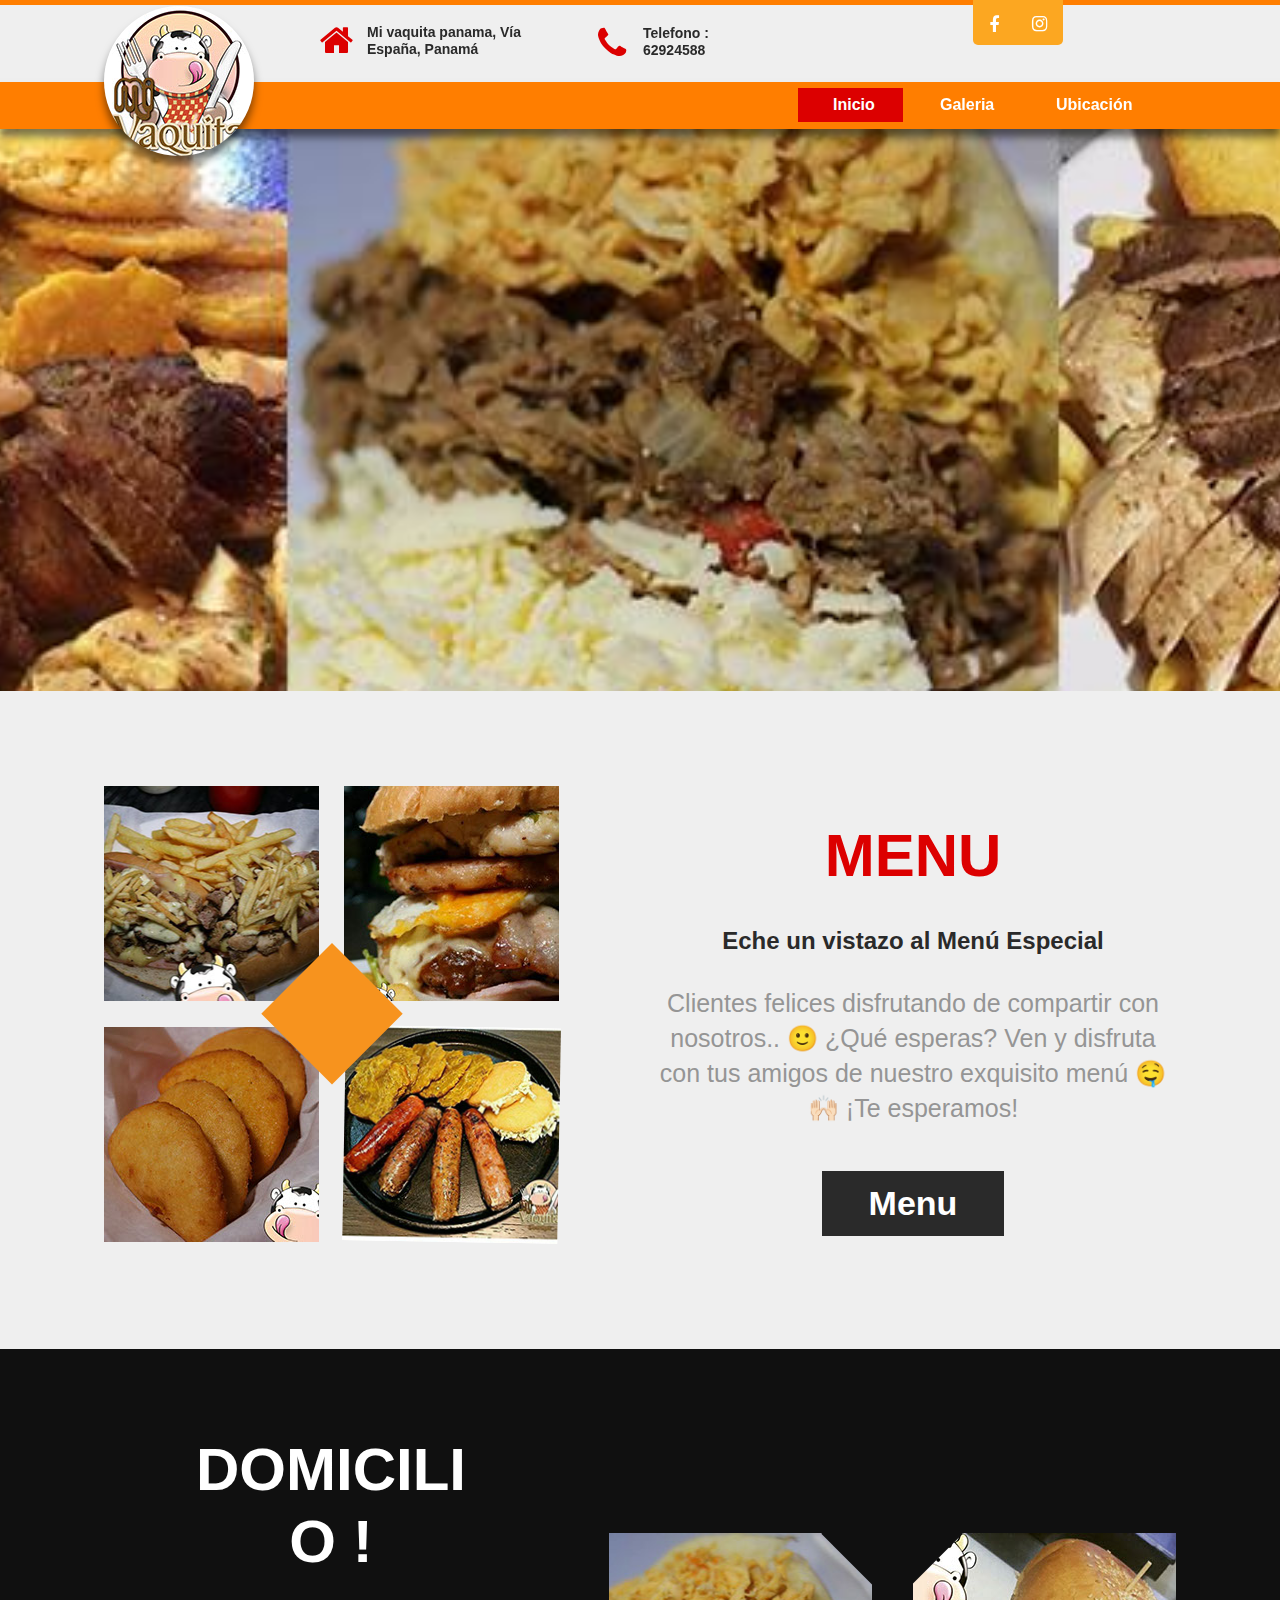
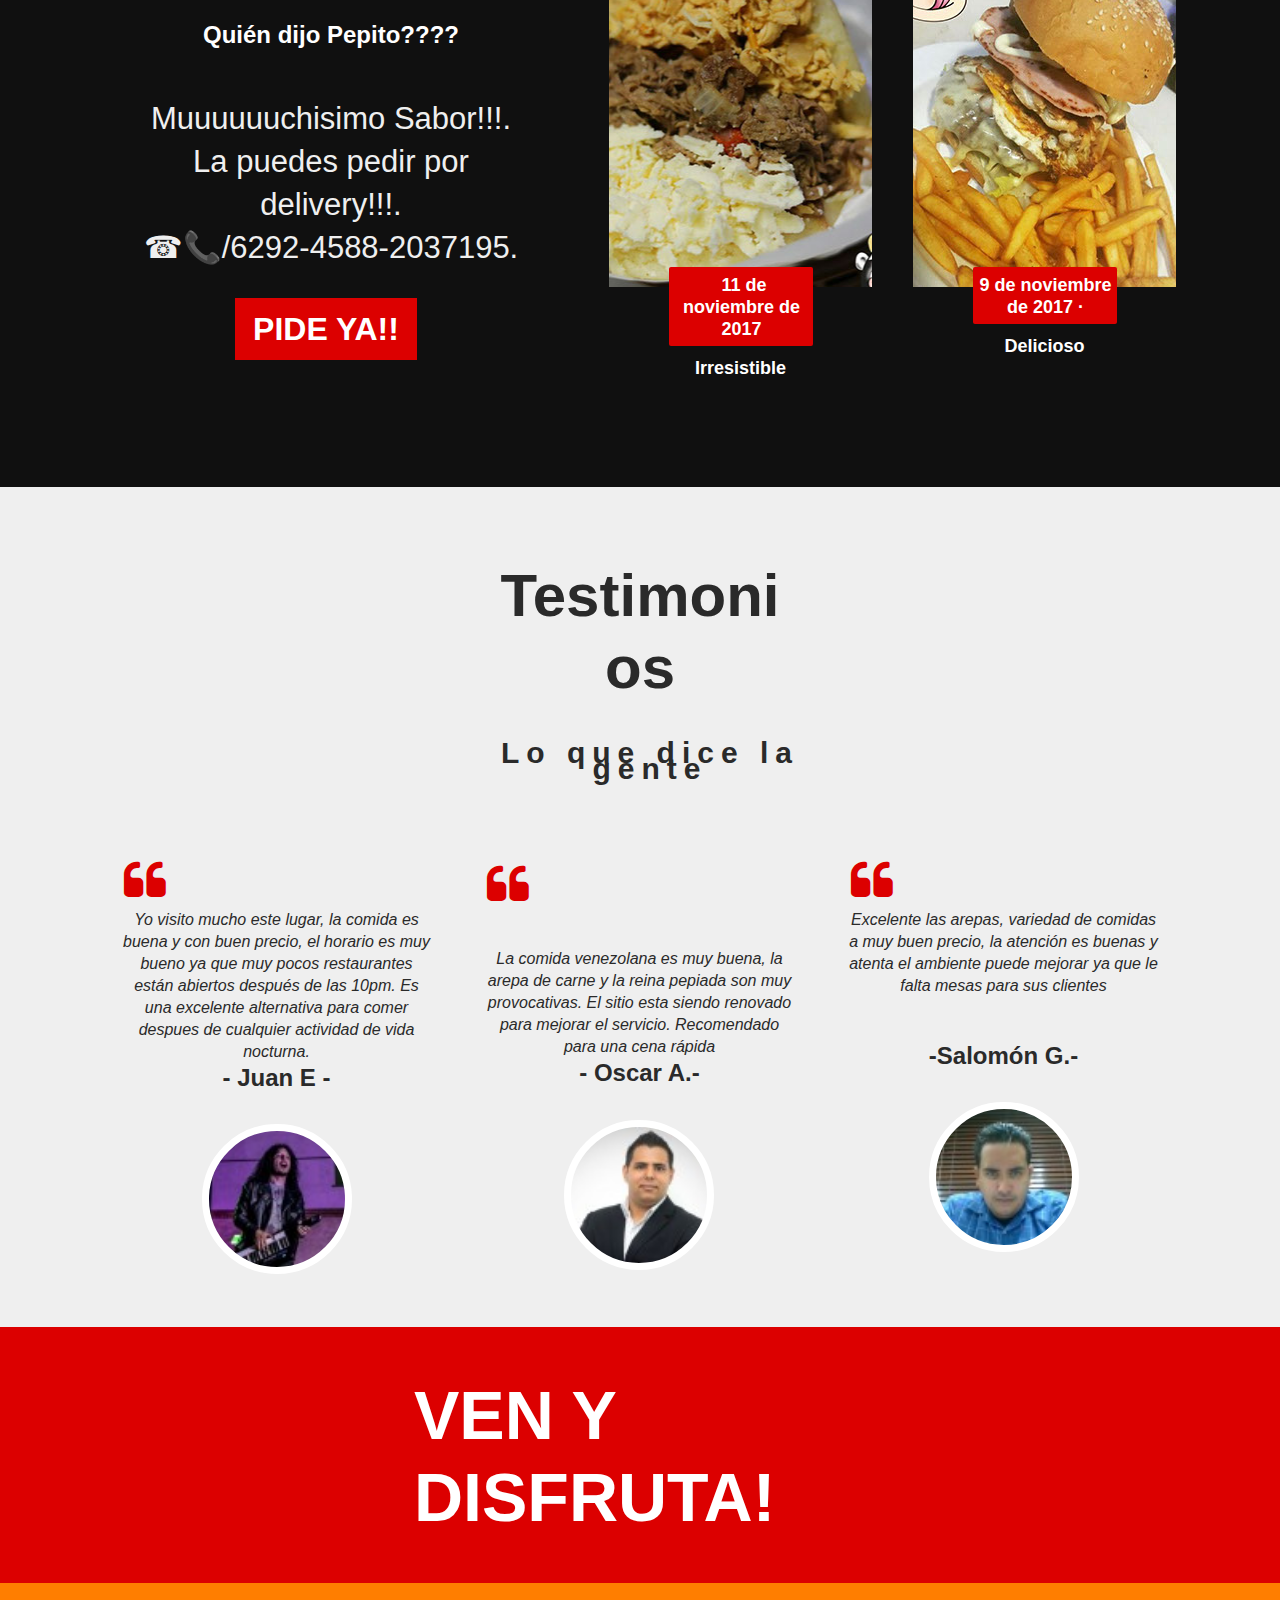
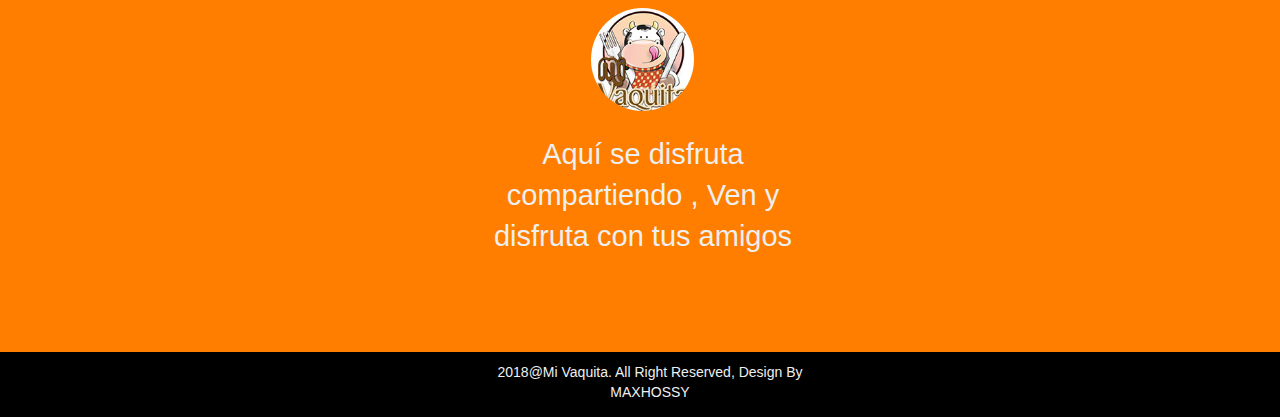
<file: index.html>
<!DOCTYPE html>
<html class="nojs html css_verticalspacer" lang="en-US">
 <head>

  <meta http-equiv="Content-type" content="text/html;charset=UTF-8"/>
  <meta name="generator" content="2018.0.0.379"/>
  
  <script type="text/javascript">
   // Redirect to phone/tablet as necessary
(function(a,b,c){var d=function(){if(navigator.maxTouchPoints>1)return!0;if(window.matchMedia&&window.matchMedia("(-moz-touch-enabled)").matches)return!0;for(var a=["Webkit","Moz","O","ms","Khtml"],b=0,c=a.length;b<c;b++){var f=a[b]+"MaxTouchPoints";if(f in navigator&&navigator[f])return!0}try{return document.createEvent("TouchEvent"),!0}catch(d){}return!1}(),g=function(a){a+="=";for(var b=document.cookie.split(";"),c=0;c<b.length;c++){for(var f=b[c];f.charAt(0)==" ";)f=f.substring(1,f.length);if(f.indexOf(a)==
0)return f.substring(a.length,f.length)}return null};if(g("inbrowserediting")!="true"){var f,g=g("devicelock");g=="phone"&&c?f=c:g=="tablet"&&b&&(f=b);if(g!=a&&!f)if(window.matchMedia)window.matchMedia("(max-device-width: 415px)").matches&&c?f=c:window.matchMedia("(max-device-width: 960px)").matches&&b&&d&&(f=b);else{var a=Math.min(screen.width,screen.height)/(window.devicePixelRatio||1),g=window.screen.systemXDPI||0,i=window.screen.systemYDPI||0,g=g>0&&i>0?Math.min(screen.width/g,screen.height/i):
0;(a<=370||g!=0&&g<=3)&&c?f=c:a<=960&&b&&d&&(f=b)}if(f)document.location=f+(document.location.search||"")+(document.location.hash||""),document.write('<style type="text/css">body {visibility:hidden}</style>')}})("desktop","tablet/index.html","phone/index.html");

// Update the 'nojs'/'js' class on the html node
document.documentElement.className = document.documentElement.className.replace(/\bnojs\b/g, 'js');

// Check that all required assets are uploaded and up-to-date
if(typeof Muse == "undefined") window.Muse = {}; window.Muse.assets = {"required":["museutils.js", "museconfig.js", "jquery.watch.js", "jquery.musemenu.js", "jquery.musepolyfill.bgsize.js", "jquery.scrolleffects.js", "require.js", "index.css"], "outOfDate":[]};
</script>
  
  <link media="only screen and (max-width: 370px)" rel="alternate" href="http://www.vaquitini.com/phone/index.html"/>
  <link media="only screen and (max-width: 960px)" rel="alternate" href="http://www.vaquitini.com/tablet/index.html"/>
  <title>Home</title>
  <!-- CSS -->
  <link rel="stylesheet" type="text/css" href="css/site_global.css?crc=4275521114"/>
  <link rel="stylesheet" type="text/css" href="css/master_a-master.css?crc=3822723675"/>
  <link rel="stylesheet" type="text/css" href="css/index.css?crc=162546947" id="pagesheet"/>
  <!-- IE-only CSS -->
  <!--[if lt IE 9]>
  <link rel="stylesheet" type="text/css" href="css/iefonts_index.css?crc=75818013"/>
  <![endif]-->
  <!-- Other scripts -->
  <script type="text/javascript">
   var __adobewebfontsappname__ = "muse";
</script>
  <!-- JS includes -->
  <script src="https://webfonts.creativecloud.com/muli:n4,i4:all;cabin-condensed:n7:all.js" type="text/javascript"></script>
  <!--[if lt IE 9]>
  <script src="scripts/html5shiv.js?crc=4241844378" type="text/javascript"></script>
  <![endif]-->
    <!--custom head HTML-->
  <link rel="stylesheet" href="//maxcdn.bootstrapcdn.com/font-awesome/4.3.0/css/font-awesome.min.css">
 </head>
 <body>

  <div class="clearfix" id="page"><!-- group -->
   <div class="clearfix grpelem" id="pu240"><!-- group -->
    <div class="browser_width" id="u240-bw">
     <div id="u240"><!-- simple frame --></div>
    </div>
    <div class="rounded-corners" id="u293"><!-- simple frame --></div>
    <div class="clearfix" id="u312"><!-- group -->
     <div id="u256"><!-- custom html -->
      <i class="fa fa-home"></i>
     </div>
     <div class="clearfix" id="u234-4"><!-- content -->
      <p>Mi vaquita panama, Vía España, Panamá</p>
     </div>
    </div>
    <a class="nonblock nontext" id="u282" href="https://www.facebook.com/mivaquitapanama/"><!-- custom html --><i class="fa fa-facebook"></i></a>
    <a class="nonblock nontext" id="u291" href="https://www.instagram.com/mivaquitapanama/"><!-- custom html --><i class="fa fa-instagram"></i></a>
    <div class="browser_width" id="u105-bw">
     <div class="shadow" id="u105"><!-- simple frame --></div>
    </div>
    <div class="shadow museBGSize rounded-corners" id="u161"><!-- simple frame --></div>
    <div class="clearfix" id="u318-6"><!-- content -->
     <p>Telefono :</p>
     <p>62924588</p>
    </div>
    <div id="u321"><!-- custom html -->
     <i class="fa fa-phone"></i>
    </div>
    <nav class="MenuBar clearfix" id="menuu106"><!-- horizontal box -->
     <div class="MenuItemContainer clearfix grpelem" id="u107"><!-- vertical box -->
      <a class="nonblock nontext MenuItem MenuItemWithSubMenu MuseMenuActive clearfix colelem" id="u108" href="index.html"><!-- horizontal box --><div class="MenuItemLabel NoWrap clearfix grpelem" id="u110-4"><!-- content --><p>Inicio</p></div></a>
     </div>
     <div class="MenuItemContainer clearfix grpelem" id="u114"><!-- vertical box -->
      <a class="nonblock nontext MenuItem MenuItemWithSubMenu clearfix colelem" id="u115" href="gallery.html"><!-- horizontal box --><div class="MenuItemLabel NoWrap clearfix grpelem" id="u117-4"><!-- content --><p>Galeria</p></div></a>
     </div>
     <div class="MenuItemContainer clearfix grpelem" id="u133"><!-- vertical box -->
      <a class="nonblock nontext MenuItem MenuItemWithSubMenu clearfix colelem" id="u136" href="contact.html"><!-- horizontal box --><div class="MenuItemLabel NoWrap clearfix grpelem" id="u137-4"><!-- content --><p>Ubicación</p></div></a>
     </div>
    </nav>
   </div>
   <div class="clearfix grpelem" id="pu389"><!-- column -->
    <div class="browser_width colelem" id="u389-bw">
     <div class="museBGSize" id="u389"><!-- simple frame --></div>
    </div>
    <div class="clearfix colelem" id="ppu210-4"><!-- group -->
     <div class="clearfix grpelem" id="pu210-4"><!-- column -->
      <div class="clearfix colelem" id="u210-4"><!-- content -->
       <p>MENU</p>
      </div>
      <div class="clearfix colelem" id="u399-4"><!-- content -->
       <p>Eche un vistazo al Menú Especial</p>
      </div>
      <div class="clearfix colelem" id="pu434-4"><!-- group -->
       <div class="clearfix grpelem" id="u434-4"><!-- content -->
        <p>Clientes felices disfrutando de compartir con nosotros.. 🙂 ¿Qué esperas? Ven y disfruta con tus amigos de nuestro exquisito menú 🤤🙌🏻 ¡Te esperamos!</p>
       </div>
       <a class="nonblock nontext clearfix grpelem" id="u447-4" href="https://www.facebook.com/mivaquitapanama/videos/978763702259334/"><!-- content --><p>Menu</p></a>
       <div class="grpelem" id="u1205" data-mu-ie-matrix="progid:DXImageTransform.Microsoft.Matrix(M11=0.7071,M12=0.7071,M21=-0.7071,M22=0.7071,SizingMethod='auto expand')" data-mu-ie-matrix-dx="-41" data-mu-ie-matrix-dy="-41"><!-- simple frame --></div>
      </div>
     </div>
     <div class="museBGSize grpelem" id="u400"><!-- simple frame --></div>
     <div class="museBGSize grpelem" id="u407"><!-- simple frame --></div>
     <div class="museBGSize grpelem" id="u408"><!-- simple frame --></div>
     <div class="museBGSize grpelem" id="u409" data-mu-ie-matrix="progid:DXImageTransform.Microsoft.Matrix(M11=0.9998,M12=-0.0175,M21=0.0175,M22=0.9998,SizingMethod='auto expand')" data-mu-ie-matrix-dx="-2" data-mu-ie-matrix-dy="-2"><!-- simple frame --></div>
     <div class="grpelem" id="u616" data-mu-ie-matrix="progid:DXImageTransform.Microsoft.Matrix(M11=0.7071,M12=-0.7071,M21=0.7071,M22=0.7071,SizingMethod='auto expand')" data-mu-ie-matrix-dx="-21" data-mu-ie-matrix-dy="-21"><!-- simple frame --></div>
    </div>
    <div class="clearfix colelem" id="pu455"><!-- group -->
     <div class="browser_width grpelem" id="u455-bw">
      <div id="u455"><!-- group -->
       <div class="clearfix" id="u455_align_to_page">
        <div class="clearfix grpelem" id="pu451-4"><!-- column -->
         <div class="clearfix colelem" id="u451-4"><!-- content -->
          <p>DOMICILIO !</p>
         </div>
         <div class="clearfix colelem" id="u465-4"><!-- content -->
          <p>Quién dijo Pepito????</p>
         </div>
         <div class="clearfix colelem" id="u466-8"><!-- content -->
          <p>Muuuuuuchisimo Sabor!!!.</p>
          <p>La puedes pedir por delivery!!!.</p>
          <p>☎📞/6292-4588-2037195.</p>
         </div>
         <a class="nonblock nontext clearfix colelem" id="u478-4" href="http://www.aloha24.com.pa/details.php?r=45"><!-- content --><p>PIDE YA!!</p></a>
        </div>
        <div class="clearfix grpelem" id="ppu463"><!-- column -->
         <div class="clearfix colelem" id="pu463"><!-- group -->
          <div class="museBGSize grpelem" id="u463"><!-- simple frame --></div>
          <div class="rounded-corners clearfix grpelem" id="u612"><!-- group -->
           <div class="clearfix grpelem" id="u613-4"><!-- content -->
            <p>&nbsp;11 de noviembre de 2017</p>
           </div>
          </div>
         </div>
         <div class="clearfix colelem" id="u621-4"><!-- content -->
          <p>Irresistible</p>
         </div>
        </div>
        <div class="clearfix grpelem" id="ppu477"><!-- column -->
         <div class="clearfix colelem" id="pu477"><!-- group -->
          <div class="museBGSize grpelem" id="u477"><!-- simple frame --></div>
          <div class="rounded-corners clearfix grpelem" id="u614"><!-- group -->
           <div class="clearfix grpelem" id="u615-4"><!-- content -->
            <p>9 de noviembre de 2017 ·</p>
           </div>
          </div>
         </div>
         <div class="clearfix colelem" id="u622-4"><!-- content -->
          <p>Delicioso</p>
         </div>
        </div>
       </div>
      </div>
     </div>
     <div class="grpelem" id="u617" data-mu-ie-matrix="progid:DXImageTransform.Microsoft.Matrix(M11=0.7071,M12=-0.7071,M21=0.7071,M22=0.7071,SizingMethod='auto expand')" data-mu-ie-matrix-dx="-21" data-mu-ie-matrix-dy="-21"><!-- simple frame --></div>
    </div>
    <div class="clearfix colelem" id="u486-4"><!-- content -->
     <p>Testimonios</p>
    </div>
    <div class="clearfix colelem" id="u491-5"><!-- content -->
     <p id="u491">&nbsp;</p>
     <p id="u491-3">Lo que dice la gente</p>
    </div>
    <div class="clearfix colelem" id="pu794"><!-- group -->
     <div class="browser_width grpelem" id="u794-bw">
      <div id="u794"><!-- simple frame --></div>
     </div>
     <div class="browser_width grpelem" id="u551-bw">
      <div id="u551"><!-- group -->
       <div class="clearfix" id="u551_align_to_page">
        <div class="clearfix grpelem" id="u552-4"><!-- content -->
         <p>VEN Y DISFRUTA!</p>
        </div>
       </div>
      </div>
     </div>
     <div class="clearfix grpelem" id="u586"><!-- column -->
      <div class="colelem" id="u584"><!-- custom html -->
       <i class="fa fa-quote-left"></i>
      </div>
      <div class="clearfix colelem" id="u581-4"><!-- content -->
       <p>Yo visito mucho este lugar, la comida es buena y con buen precio, el horario es muy bueno ya que muy pocos restaurantes están abiertos después de las 10pm. Es una excelente alternativa para comer despues de cualquier actividad de vida nocturna.</p>
      </div>
      <div class="clearfix colelem" id="u583-4"><!-- content -->
       <p>- Juan E -</p>
      </div>
      <div class="museBGSize rounded-corners colelem" id="u574"><!-- simple frame --></div>
     </div>
     <div class="clearfix grpelem" id="u599"><!-- column -->
      <div class="colelem" id="u603"><!-- custom html -->
       <i class="fa fa-quote-left"></i>
      </div>
      <div class="clearfix colelem" id="u602-4"><!-- content -->
       <p>La comida venezolana es muy buena, la arepa de carne y la reina pepiada son muy provocativas. El sitio esta siendo renovado para mejorar el servicio. Recomendado para una cena rápida</p>
      </div>
      <div class="clearfix colelem" id="u601-4"><!-- content -->
       <p>- Oscar A.-</p>
      </div>
      <div class="museBGSize rounded-corners colelem" id="u600"><!-- simple frame --></div>
     </div>
     <div class="clearfix grpelem" id="u605"><!-- column -->
      <div class="colelem" id="u609"><!-- custom html -->
       <i class="fa fa-quote-left"></i>
      </div>
      <div class="clearfix colelem" id="u608-6"><!-- content -->
       <p>Excelente las arepas, variedad de comidas a muy buen precio, la atención es buenas y atenta el ambiente puede mejorar ya que le falta mesas para sus clientes</p>
       <p>&nbsp;</p>
       <p>&nbsp;</p>
      </div>
      <div class="clearfix colelem" id="u607-4"><!-- content -->
       <p>-Salomón G.-</p>
      </div>
      <div class="museBGSize rounded-corners colelem" id="u606"><!-- simple frame --></div>
     </div>
    </div>
   </div>
   <div class="verticalspacer" data-offset-top="3023" data-content-above-spacer="3023" data-content-below-spacer="397"></div>
   <div class="browser_width grpelem" id="u505-bw">
    <div id="u505"><!-- column -->
     <div class="clearfix" id="u505_align_to_page">
      <div class="position_content" id="u505_position_content">
       <div class="museBGSize rounded-corners colelem" id="u506"><!-- simple frame --></div>
       <div class="clearfix colelem" id="u508-5"><!-- content -->
        <p id="u508-2">Aquí se disfruta compartiendo , Ven y disfruta con tus amigos</p>
        <p id="u508-3">&nbsp;</p>
       </div>
       <div class="clearfix colelem" id="u509-4"><!-- content -->
        <p>2018@Mi Vaquita. All Right Reserved, Design By MAXHOSSY</p>
       </div>
      </div>
     </div>
    </div>
   </div>
  </div>
  <!-- Other scripts -->
  <script type="text/javascript">
   // Decide weather to suppress missing file error or not based on preference setting
var suppressMissingFileError = false
</script>
  <script type="text/javascript">
   window.Muse.assets.check=function(d){if(!window.Muse.assets.checked){window.Muse.assets.checked=!0;var b={},c=function(a,b){if(window.getComputedStyle){var c=window.getComputedStyle(a,null);return c&&c.getPropertyValue(b)||c&&c[b]||""}if(document.documentElement.currentStyle)return(c=a.currentStyle)&&c[b]||a.style&&a.style[b]||"";return""},a=function(a){if(a.match(/^rgb/))return a=a.replace(/\s+/g,"").match(/([\d\,]+)/gi)[0].split(","),(parseInt(a[0])<<16)+(parseInt(a[1])<<8)+parseInt(a[2]);if(a.match(/^\#/))return parseInt(a.substr(1),
16);return 0},g=function(g){for(var f=document.getElementsByTagName("link"),h=0;h<f.length;h++)if("text/css"==f[h].type){var i=(f[h].href||"").match(/\/?css\/([\w\-]+\.css)\?crc=(\d+)/);if(!i||!i[1]||!i[2])break;b[i[1]]=i[2]}f=document.createElement("div");f.className="version";f.style.cssText="display:none; width:1px; height:1px;";document.getElementsByTagName("body")[0].appendChild(f);for(h=0;h<Muse.assets.required.length;){var i=Muse.assets.required[h],l=i.match(/([\w\-\.]+)\.(\w+)$/),k=l&&l[1]?
l[1]:null,l=l&&l[2]?l[2]:null;switch(l.toLowerCase()){case "css":k=k.replace(/\W/gi,"_").replace(/^([^a-z])/gi,"_$1");f.className+=" "+k;k=a(c(f,"color"));l=a(c(f,"backgroundColor"));k!=0||l!=0?(Muse.assets.required.splice(h,1),"undefined"!=typeof b[i]&&(k!=b[i]>>>24||l!=(b[i]&16777215))&&Muse.assets.outOfDate.push(i)):h++;f.className="version";break;case "js":h++;break;default:throw Error("Unsupported file type: "+l);}}d?d().jquery!="1.8.3"&&Muse.assets.outOfDate.push("jquery-1.8.3.min.js"):Muse.assets.required.push("jquery-1.8.3.min.js");
f.parentNode.removeChild(f);if(Muse.assets.outOfDate.length||Muse.assets.required.length)f="Some files on the server may be missing or incorrect. Clear browser cache and try again. If the problem persists please contact website author.",g&&Muse.assets.outOfDate.length&&(f+="\nOut of date: "+Muse.assets.outOfDate.join(",")),g&&Muse.assets.required.length&&(f+="\nMissing: "+Muse.assets.required.join(",")),suppressMissingFileError?(f+="\nUse SuppressMissingFileError key in AppPrefs.xml to show missing file error pop up.",console.log(f)):alert(f)};location&&location.search&&location.search.match&&location.search.match(/muse_debug/gi)?
setTimeout(function(){g(!0)},5E3):g()}};
var muse_init=function(){require.config({baseUrl:""});require(["jquery","museutils","whatinput","jquery.musepolyfill.bgsize","jquery.musemenu","jquery.watch","jquery.scrolleffects"],function(d){var $ = d;$(document).ready(function(){try{
window.Muse.assets.check($);/* body */
Muse.Utils.transformMarkupToFixBrowserProblemsPreInit();/* body */
Muse.Utils.prepHyperlinks(true);/* body */
Muse.Utils.resizeHeight('.browser_width');/* resize height */
Muse.Utils.requestAnimationFrame(function() { $('body').addClass('initialized'); });/* mark body as initialized */
Muse.Utils.makeButtonsVisibleAfterSettingMinWidth();/* body */
Muse.Utils.initWidget('.MenuBar', ['#bp_infinity'], function(elem) { return $(elem).museMenu(); });/* unifiedNavBar */
Muse.Utils.fullPage('#page');/* 100% height page */
$('#u389').registerBackgroundPositionScrollEffect([{"speed":[0,0],"in":[-Infinity,128.05]},{"speed":[0,0],"in":[128.05,Infinity]}]);/* scroll effect */
Muse.Utils.showWidgetsWhenReady();/* body */
Muse.Utils.transformMarkupToFixBrowserProblems();/* body */
}catch(b){if(b&&"function"==typeof b.notify?b.notify():Muse.Assert.fail("Error calling selector function: "+b),false)throw b;}})})};

</script>
  <!-- RequireJS script -->
  <script src="scripts/require.js?crc=4157109226" type="text/javascript" async data-main="scripts/museconfig.js?crc=4153641093" onload="if (requirejs) requirejs.onError = function(requireType, requireModule) { if (requireType && requireType.toString && requireType.toString().indexOf && 0 <= requireType.toString().indexOf('#scripterror')) window.Muse.assets.check(); }" onerror="window.Muse.assets.check();"></script>
   </body>
</html>
</file>
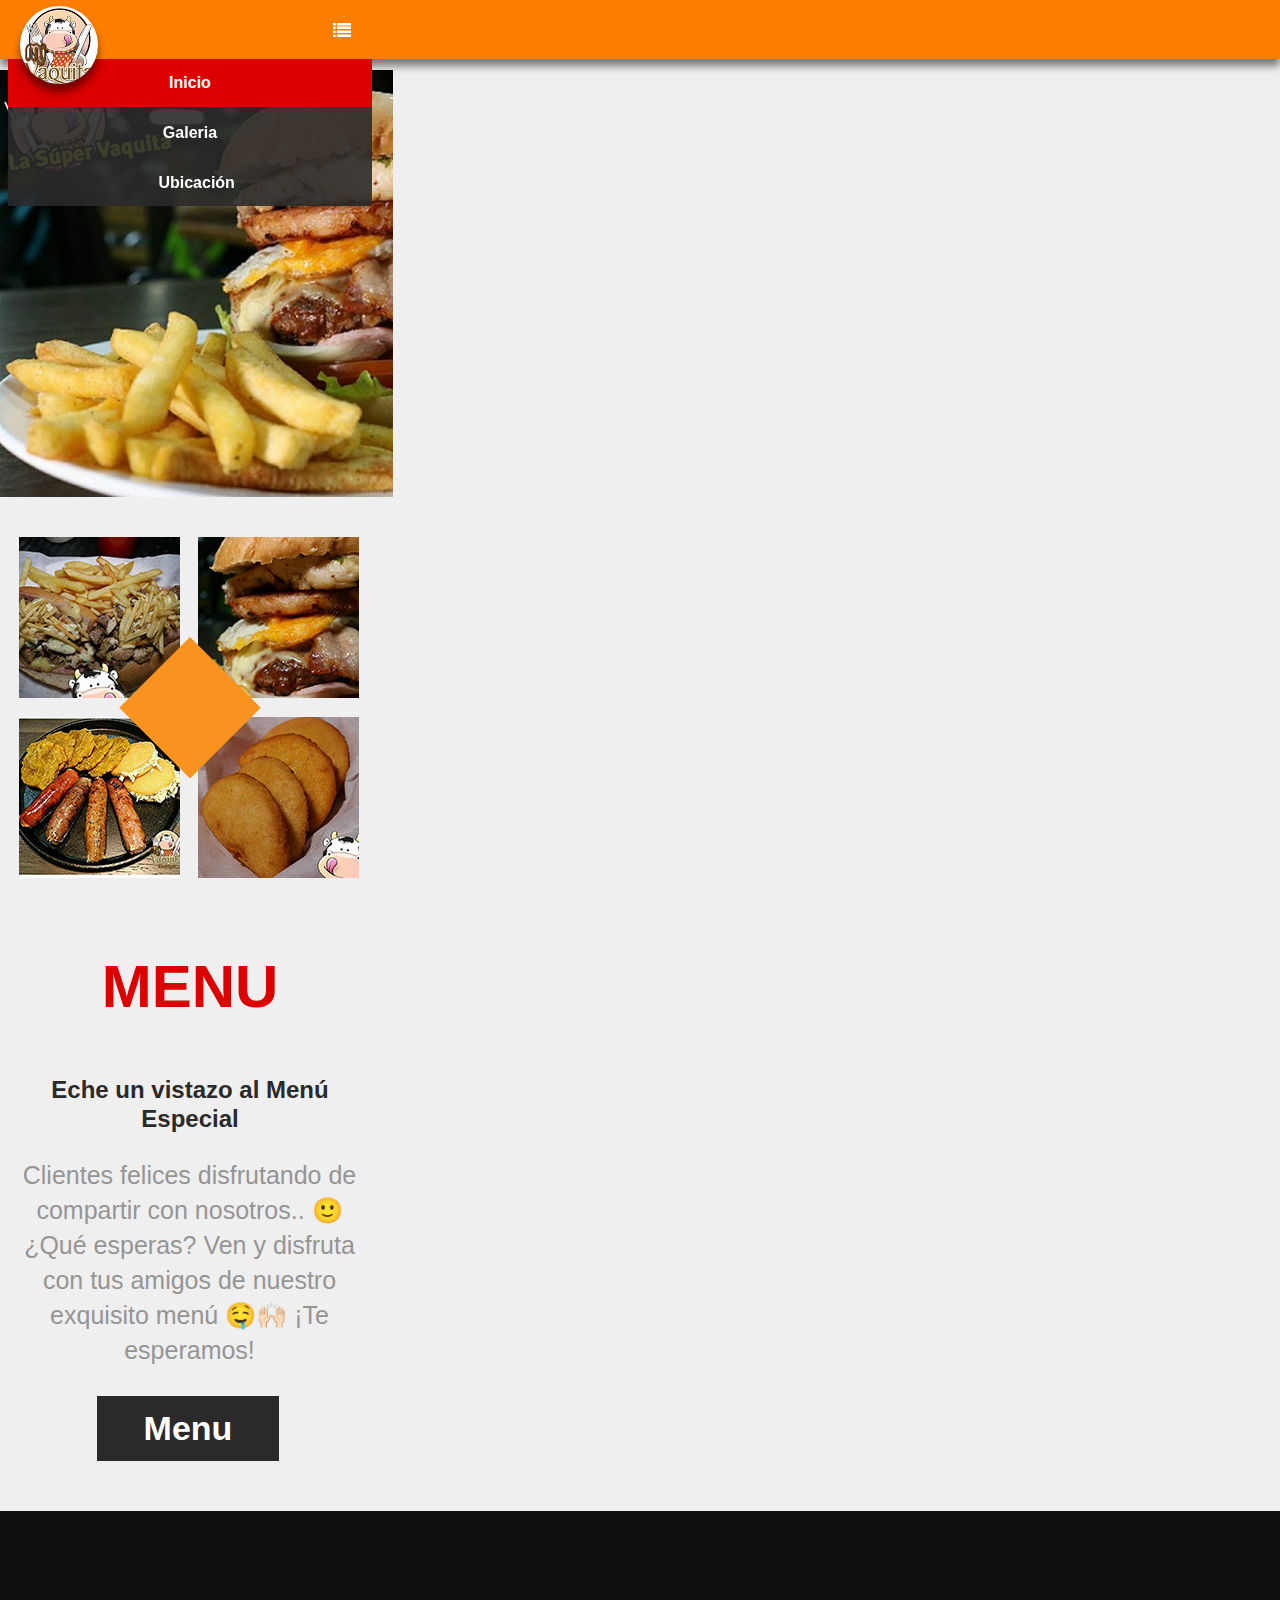
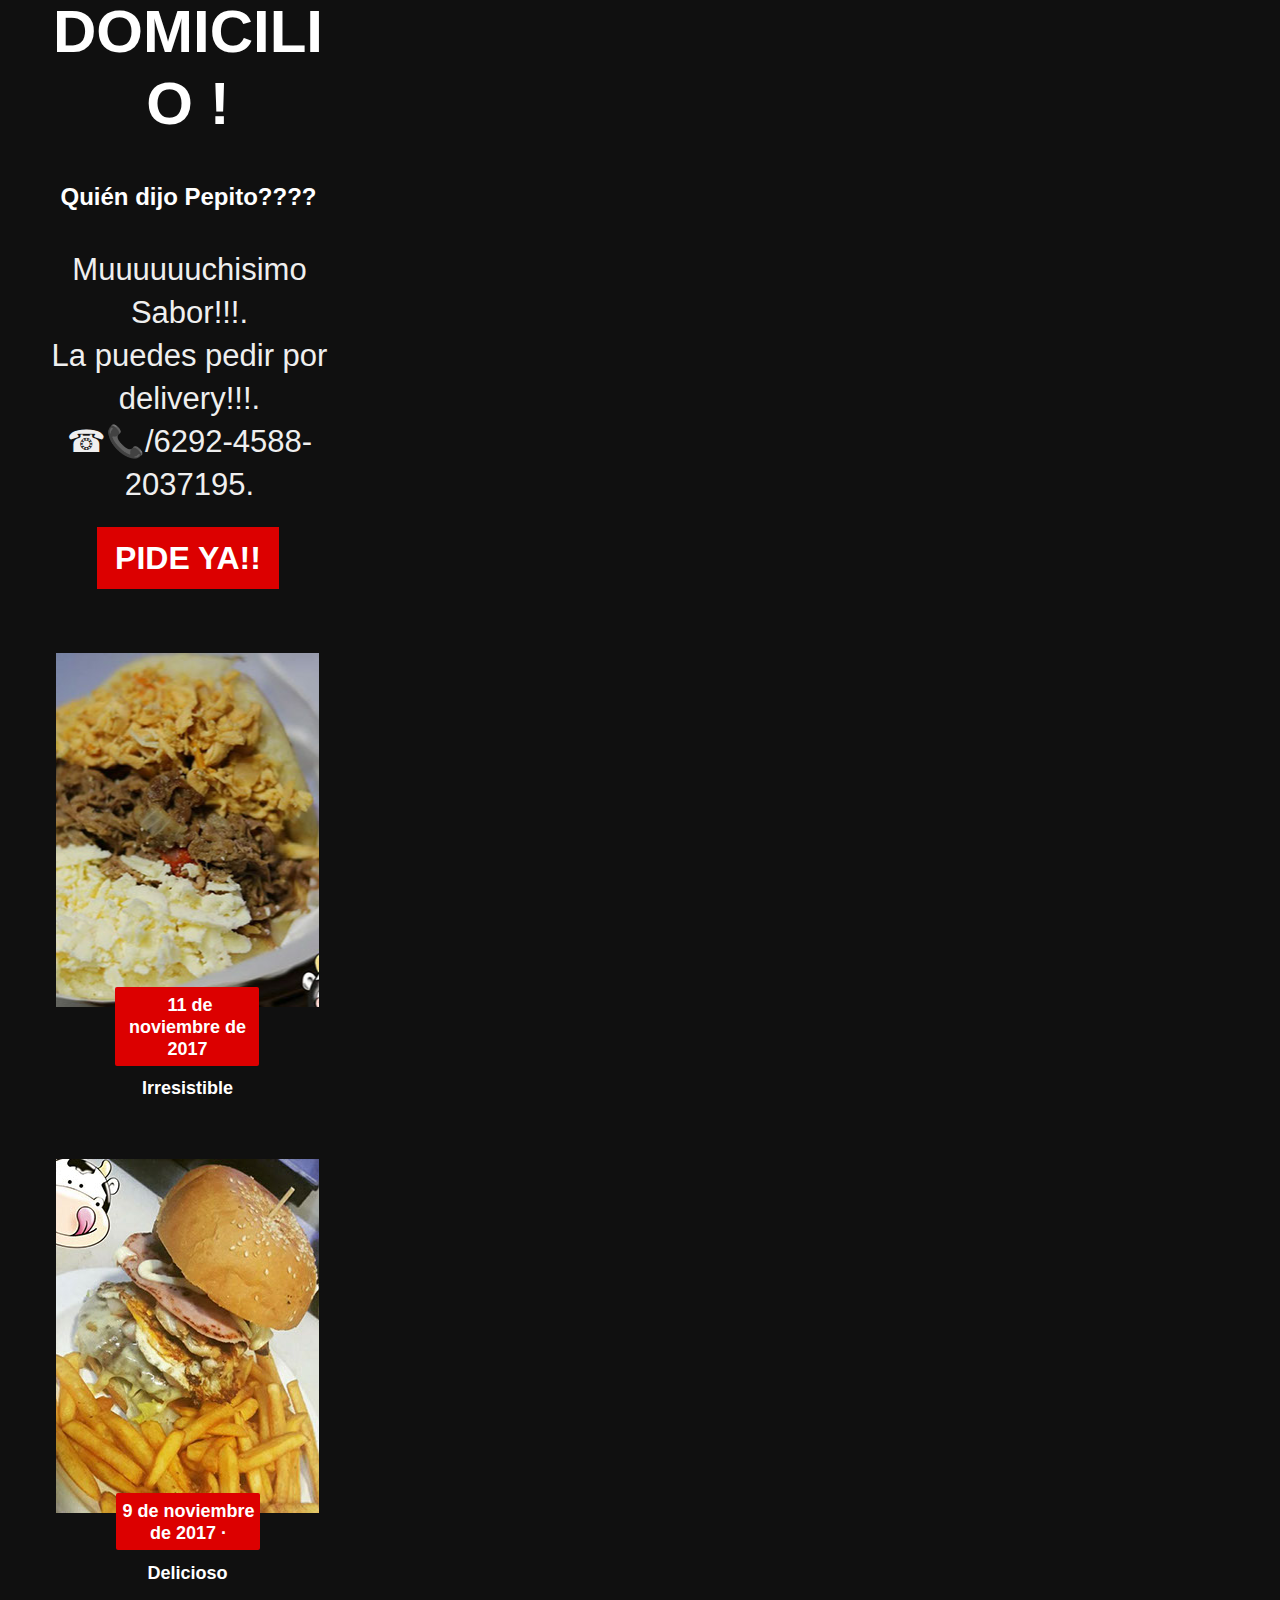
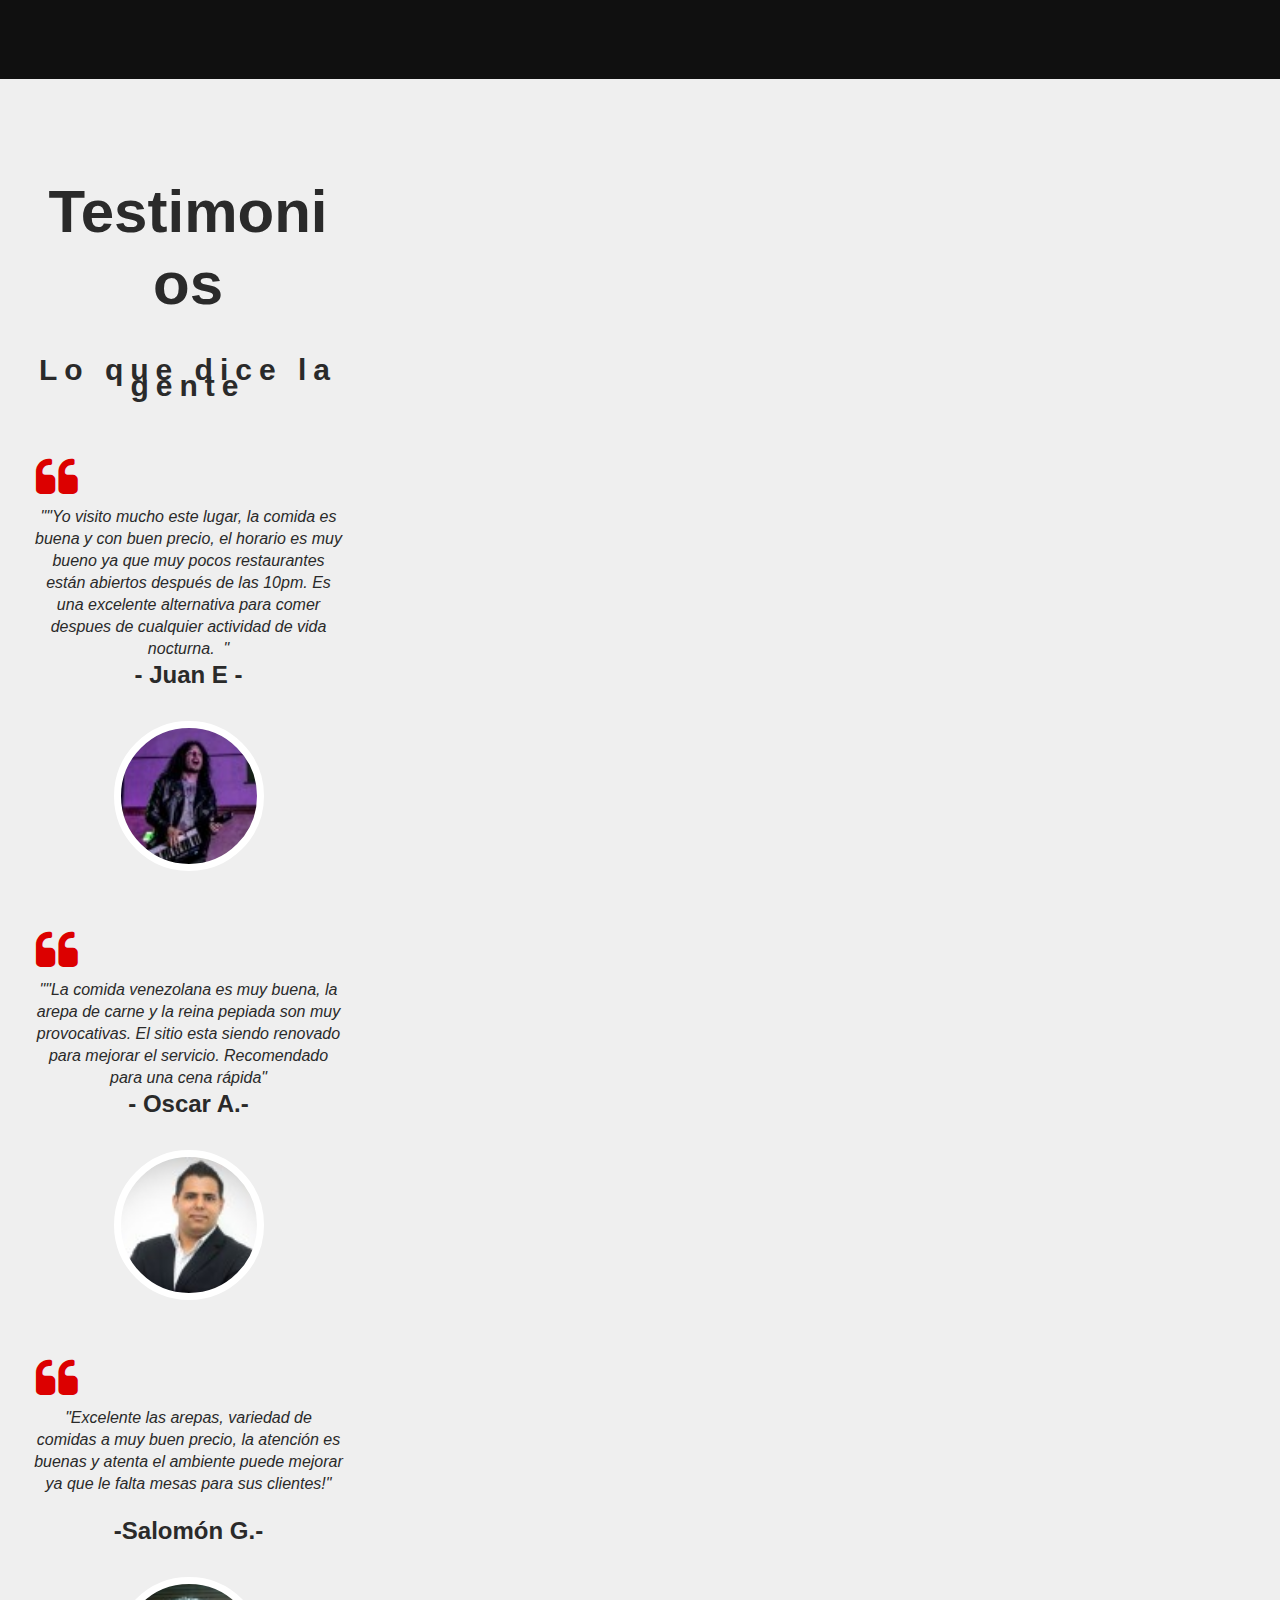
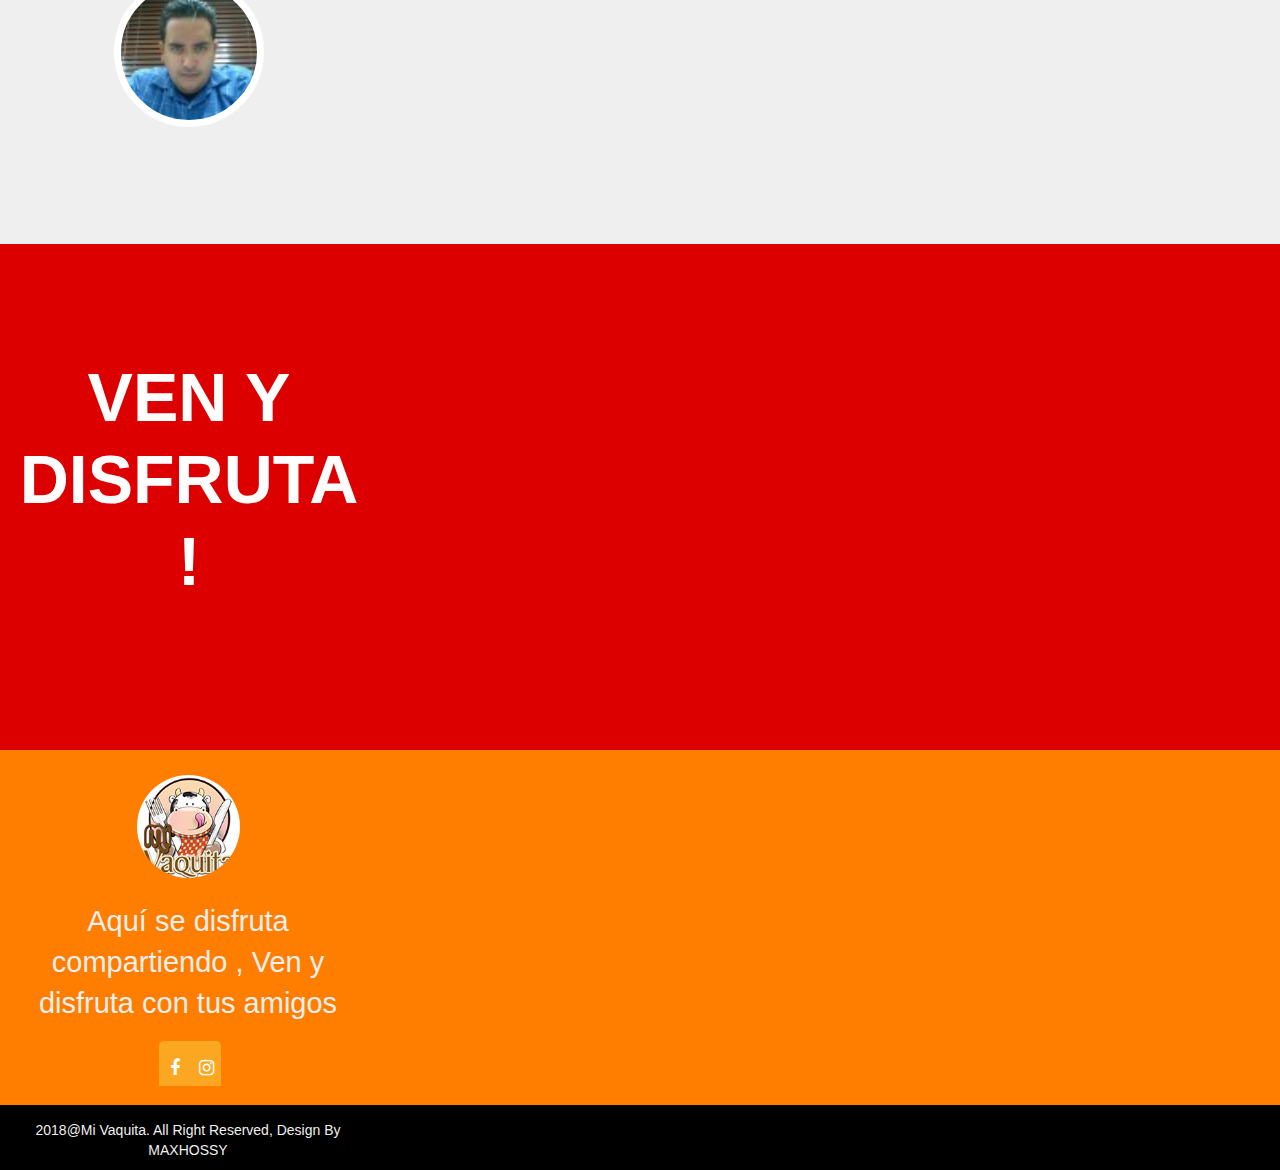
<file: phone/index.html>
<!DOCTYPE html>
<html class="nojs html css_verticalspacer" lang="en-US">
 <head>

  <meta http-equiv="Content-type" content="text/html;charset=UTF-8"/>
  <meta name="generator" content="2018.0.0.379"/>
  <meta name="viewport" content="width=380"/>
  
  <script type="text/javascript">
   // Update the 'nojs'/'js' class on the html node
document.documentElement.className = document.documentElement.className.replace(/\bnojs\b/g, 'js');

// Check that all required assets are uploaded and up-to-date
if(typeof Muse == "undefined") window.Muse = {}; window.Muse.assets = {"required":["museutils.js", "museconfig.js", "jquery.watch.js", "jquery.musemenu.js", "webpro.js", "musewpdisclosure.js", "jquery.musepolyfill.bgsize.js", "jquery.scrolleffects.js", "require.js", "index.css"], "outOfDate":[]};
</script>
  
  <link rel="canonical" href="http://www.vaquitini.com/index.html"/>
  <title>Home</title>
  <!-- CSS -->
  <link rel="stylesheet" type="text/css" href="../css/site_global.css?crc=4275521114"/>
  <link rel="stylesheet" type="text/css" href="css/master_a-master.css?crc=260915455"/>
  <link rel="stylesheet" type="text/css" href="css/index.css?crc=4152562892" id="pagesheet"/>
  <!-- IE-only CSS -->
  <!--[if lt IE 9]>
  <link rel="stylesheet" type="text/css" href="css/iefonts_index.css?crc=44051185"/>
  <![endif]-->
  <!-- Other scripts -->
  <script type="text/javascript">
   var __adobewebfontsappname__ = "muse";
</script>
  <!-- JS includes -->
  <script src="https://webfonts.creativecloud.com/muli:n4,i4:all;cabin-condensed:n7:all.js" type="text/javascript"></script>
  <!--[if lt IE 9]>
  <script src="../scripts/html5shiv.js?crc=4241844378" type="text/javascript"></script>
  <![endif]-->
    <!--custom head HTML-->
  <link rel="stylesheet" href="//maxcdn.bootstrapcdn.com/font-awesome/4.3.0/css/font-awesome.min.css">
 </head>
 <body>

  <div class="clearfix" id="page"><!-- group -->
   <div class="clearfix grpelem" id="pu4645"><!-- group -->
    <div class="browser_width mse_pre_init" id="u4645-bw">
     <div class="shadow" id="u4645"><!-- simple frame --></div>
    </div>
    <div class="browser_width mse_pre_init" id="accordionu3567-bw">
     <ul class="AccordionWidget clearfix" id="accordionu3567"><!-- vertical box -->
      <li class="AccordionPanel clearfix colelem100" id="u3568"><!-- vertical box --><div class="AccordionPanelTab clearfix colelem100" id="u3569-3"><!-- content --><p>&nbsp;</p></div><div class="AccordionPanelContent clearfix colelem100" id="u3570"><!-- group --><nav class="MenuBar rgba-background clearfix grpelem" id="menuu3737"><!-- vertical box --><div class="MenuItemContainer clearfix colelem" id="u3766"><!-- horizontal box --><a class="nonblock nontext MenuItem MenuItemWithSubMenu MuseMenuActive clearfix grpelem" id="u3767" href="index.html"><!-- horizontal box --><div class="MenuItemLabel clearfix grpelem" id="u3770-4"><!-- content --><p>Inicio</p></div></a></div><div class="MenuItemContainer clearfix colelem" id="u3745"><!-- horizontal box --><a class="nonblock nontext MenuItem MenuItemWithSubMenu clearfix grpelem" id="u3746" href="gallery.html"><!-- horizontal box --><div class="MenuItemLabel clearfix grpelem" id="u3748-4"><!-- content --><p>Galeria</p></div></a></div><div class="MenuItemContainer clearfix colelem" id="u3780"><!-- horizontal box --><a class="nonblock nontext MenuItem MenuItemWithSubMenu clearfix grpelem" id="u3783" href="contact.html"><!-- horizontal box --><div class="MenuItemLabel clearfix grpelem" id="u3785-4"><!-- content --><p>&nbsp;&nbsp; Ubicación</p></div></a></div></nav></div></li>
     </ul>
    </div>
    <div class="mse_pre_init" id="u3735"><!-- custom html -->
     <i class="fa fa-list"></i>
    </div>
    <div class="shadow museBGSize rounded-corners mse_pre_init" id="u3815"><!-- simple frame --></div>
   </div>
   <div class="clearfix grpelem" id="pu7182"><!-- column -->
    <div class="clip_frame colelem" id="u7182"><!-- image -->
     <img class="block" id="u7182_img" src="../images/fins.jpg?crc=4141894290" alt="" width="393" height="427"/>
    </div>
    <div class="clearfix colelem" id="pu3842"><!-- group -->
     <div class="museBGSize grpelem" id="u3842"><!-- simple frame --></div>
     <div class="museBGSize grpelem" id="u3843"><!-- simple frame --></div>
     <div class="museBGSize grpelem" id="u3844"><!-- simple frame --></div>
     <div class="museBGSize grpelem" id="u3845"><!-- simple frame --></div>
     <div class="grpelem" id="u3915" data-mu-ie-matrix="progid:DXImageTransform.Microsoft.Matrix(M11=0.7071,M12=-0.7071,M21=0.7071,M22=0.7071,SizingMethod='auto expand')" data-mu-ie-matrix-dx="-21" data-mu-ie-matrix-dy="-21"><!-- simple frame --></div>
    </div>
    <div class="clearfix colelem" id="u3838-4"><!-- content -->
     <p>MENU</p>
    </div>
    <div class="clearfix colelem" id="u3841-4"><!-- content -->
     <p>Eche un vistazo al Menú Especial</p>
    </div>
    <div class="clearfix colelem" id="u3849-4"><!-- content -->
     <p>Clientes felices disfrutando de compartir con nosotros.. 🙂 ¿Qué esperas? Ven y disfruta con tus amigos de nuestro exquisito menú 🤤🙌🏻 ¡Te esperamos!</p>
    </div>
    <a class="nonblock nontext clearfix colelem" id="u3852-4" href="http://www.aloha24.com.pa/details.php?r=45"><!-- content --><p>Menu</p></a>
    <div class="browser_width colelem" id="u3837-bw">
     <div class="clearfix" id="u3837"><!-- column -->
      <div class="clearfix colelem" id="u3853-4"><!-- content -->
       <p>DOMICILIO !</p>
      </div>
      <div class="clearfix colelem" id="u3858-4"><!-- content -->
       <p>Quién dijo Pepito????</p>
      </div>
      <div class="clearfix colelem" id="u3859-8"><!-- content -->
       <p>Muuuuuuchisimo Sabor!!!.</p>
       <p>La puedes pedir por delivery!!!.</p>
       <p>☎📞/6292-4588-2037195.</p>
      </div>
      <div class="clearfix colelem" id="u3861-4"><!-- content -->
       <p>PIDE YA!!</p>
      </div>
      <div class="clearfix colelem" id="pu3857"><!-- group -->
       <div class="museBGSize grpelem" id="u3857"><!-- simple frame --></div>
       <div class="rounded-corners clearfix grpelem" id="u3910"><!-- group -->
        <div class="clearfix grpelem" id="u3911-4"><!-- content -->
         <p>&nbsp;11 de noviembre de 2017</p>
        </div>
       </div>
      </div>
      <div class="clearfix colelem" id="u3916-4"><!-- content -->
       <p>Irresistible</p>
      </div>
      <div class="clearfix colelem" id="pu3860"><!-- group -->
       <div class="museBGSize grpelem" id="u3860"><!-- simple frame --></div>
       <div class="rounded-corners clearfix grpelem" id="u3912"><!-- group -->
        <div class="clearfix grpelem" id="u3913-4"><!-- content -->
         <p>9 de noviembre de 2017 ·</p>
        </div>
       </div>
      </div>
      <div class="clearfix colelem" id="u3917-4"><!-- content -->
       <p>Delicioso</p>
      </div>
     </div>
    </div>
    <div class="clearfix colelem" id="u3862-4"><!-- content -->
     <p>Testimonios</p>
    </div>
    <div class="clearfix colelem" id="u3866-4"><!-- content -->
     <p>Lo que dice la gente</p>
    </div>
    <div class="clearfix colelem" id="u3892"><!-- column -->
     <div class="colelem" id="u3896"><!-- custom html -->
      <i class="fa fa-quote-left"></i>
     </div>
     <div class="clearfix colelem" id="u3893-4"><!-- content -->
      <p>&quot;&quot;Yo visito mucho este lugar, la comida es buena y con buen precio, el horario es muy bueno ya que muy pocos restaurantes están abiertos después de las 10pm. Es una excelente alternativa para comer despues de cualquier actividad de vida nocturna.&nbsp; &quot;</p>
     </div>
     <div class="clearfix colelem" id="u3895-4"><!-- content -->
      <p>- Juan E -</p>
     </div>
     <div class="museBGSize rounded-corners colelem" id="u3894"><!-- simple frame --></div>
    </div>
    <div class="clearfix colelem" id="pu3834"><!-- group -->
     <div class="browser_width grpelem" id="u3834-bw">
      <div id="u3834"><!-- simple frame --></div>
     </div>
     <div class="clearfix grpelem" id="u3898"><!-- column -->
      <div class="colelem" id="u3900"><!-- custom html -->
       <i class="fa fa-quote-left"></i>
      </div>
      <div class="clearfix colelem" id="u3902-4"><!-- content -->
       <p>&quot;&quot;La comida venezolana es muy buena, la arepa de carne y la reina pepiada son muy provocativas. El sitio esta siendo renovado para mejorar el servicio. Recomendado para una cena rápida&quot;</p>
      </div>
      <div class="clearfix colelem" id="u3899-4"><!-- content -->
       <p>- Oscar A.-</p>
      </div>
      <div class="museBGSize rounded-corners colelem" id="u3903"><!-- simple frame --></div>
     </div>
     <div class="clearfix grpelem" id="u3904"><!-- column -->
      <div class="colelem" id="u3905"><!-- custom html -->
       <i class="fa fa-quote-left"></i>
      </div>
      <div class="clearfix colelem" id="u3908-4"><!-- content -->
       <p>&quot;Excelente las arepas, variedad de comidas a muy buen precio, la atención es buenas y atenta el ambiente puede mejorar ya que le falta mesas para sus clientes!&quot;</p>
      </div>
      <div class="clearfix colelem" id="u3909-4"><!-- content -->
       <p>-Salomón G.-</p>
      </div>
      <div class="museBGSize rounded-corners colelem" id="u3907"><!-- simple frame --></div>
     </div>
    </div>
    <div class="browser_width colelem" id="u3867-bw">
     <div class="clearfix" id="u3867"><!-- group -->
      <div class="clearfix grpelem" id="u3868-4"><!-- content -->
       <p>VEN Y DISFRUTA!</p>
      </div>
     </div>
    </div>
   </div>
   <div class="verticalspacer" data-offset-top="5254" data-content-above-spacer="5254" data-content-below-spacer="394"></div>
   <div class="browser_width grpelem" id="u3816-bw">
    <div class="clearfix" id="u3816"><!-- column -->
     <div class="position_content" id="u3816_position_content">
      <div class="museBGSize rounded-corners colelem" id="u3831"><!-- simple frame --></div>
      <div class="clearfix colelem" id="u3832-5"><!-- content -->
       <p id="u3832-2">Aquí se disfruta compartiendo , Ven y disfruta con tus amigos</p>
       <p id="u3832-3">&nbsp;</p>
      </div>
      <div class="clearfix colelem" id="u3817"><!-- group -->
       <div class="rounded-corners clearfix grpelem" id="u3824"><!-- group -->
        <div class="grpelem" id="u3822"><!-- custom html -->
         <i class="fa fa-facebook"></i>
        </div>
        <div class="grpelem" id="u3825"><!-- custom html -->
         <i class="fa fa-instagram"></i>
        </div>
       </div>
      </div>
      <div class="clearfix colelem" id="u3833-4"><!-- content -->
       <p>2018@Mi Vaquita. All Right Reserved, Design By MAXHOSSY</p>
      </div>
     </div>
    </div>
   </div>
  </div>
  <!-- Other scripts -->
  <script type="text/javascript">
   // Decide weather to suppress missing file error or not based on preference setting
var suppressMissingFileError = false
</script>
  <script type="text/javascript">
   window.Muse.assets.check=function(d){if(!window.Muse.assets.checked){window.Muse.assets.checked=!0;var b={},c=function(a,b){if(window.getComputedStyle){var c=window.getComputedStyle(a,null);return c&&c.getPropertyValue(b)||c&&c[b]||""}if(document.documentElement.currentStyle)return(c=a.currentStyle)&&c[b]||a.style&&a.style[b]||"";return""},a=function(a){if(a.match(/^rgb/))return a=a.replace(/\s+/g,"").match(/([\d\,]+)/gi)[0].split(","),(parseInt(a[0])<<16)+(parseInt(a[1])<<8)+parseInt(a[2]);if(a.match(/^\#/))return parseInt(a.substr(1),
16);return 0},g=function(g){for(var f=document.getElementsByTagName("link"),h=0;h<f.length;h++)if("text/css"==f[h].type){var i=(f[h].href||"").match(/\/?css\/([\w\-]+\.css)\?crc=(\d+)/);if(!i||!i[1]||!i[2])break;b[i[1]]=i[2]}f=document.createElement("div");f.className="version";f.style.cssText="display:none; width:1px; height:1px;";document.getElementsByTagName("body")[0].appendChild(f);for(h=0;h<Muse.assets.required.length;){var i=Muse.assets.required[h],l=i.match(/([\w\-\.]+)\.(\w+)$/),k=l&&l[1]?
l[1]:null,l=l&&l[2]?l[2]:null;switch(l.toLowerCase()){case "css":k=k.replace(/\W/gi,"_").replace(/^([^a-z])/gi,"_$1");f.className+=" "+k;k=a(c(f,"color"));l=a(c(f,"backgroundColor"));k!=0||l!=0?(Muse.assets.required.splice(h,1),"undefined"!=typeof b[i]&&(k!=b[i]>>>24||l!=(b[i]&16777215))&&Muse.assets.outOfDate.push(i)):h++;f.className="version";break;case "js":h++;break;default:throw Error("Unsupported file type: "+l);}}d?d().jquery!="1.8.3"&&Muse.assets.outOfDate.push("jquery-1.8.3.min.js"):Muse.assets.required.push("jquery-1.8.3.min.js");
f.parentNode.removeChild(f);if(Muse.assets.outOfDate.length||Muse.assets.required.length)f="Some files on the server may be missing or incorrect. Clear browser cache and try again. If the problem persists please contact website author.",g&&Muse.assets.outOfDate.length&&(f+="\nOut of date: "+Muse.assets.outOfDate.join(",")),g&&Muse.assets.required.length&&(f+="\nMissing: "+Muse.assets.required.join(",")),suppressMissingFileError?(f+="\nUse SuppressMissingFileError key in AppPrefs.xml to show missing file error pop up.",console.log(f)):alert(f)};location&&location.search&&location.search.match&&location.search.match(/muse_debug/gi)?
setTimeout(function(){g(!0)},5E3):g()}};
var muse_init=function(){require.config({baseUrl:"../"});require(["jquery","museutils","whatinput","jquery.watch","jquery.musemenu","webpro","musewpdisclosure","jquery.musepolyfill.bgsize","jquery.scrolleffects"],function(d){var $ = d;$(document).ready(function(){try{
window.Muse.assets.check($);/* body */
Muse.Utils.transformMarkupToFixBrowserProblemsPreInit();/* body */
Muse.Utils.prepHyperlinks(true);/* body */
Muse.Utils.resizeHeight('.browser_width');/* resize height */
Muse.Utils.requestAnimationFrame(function() { $('body').addClass('initialized'); });/* mark body as initialized */
Muse.Utils.makeButtonsVisibleAfterSettingMinWidth();/* body */
Muse.Utils.initWidget('.MenuBar', ['#bp_infinity'], function(elem) { return $(elem).museMenu(); });/* unifiedNavBar */
Muse.Utils.initWidget('#accordionu3567', ['#bp_infinity'], function(elem) { return new WebPro.Widget.Accordion(elem, {canCloseAll:true,defaultIndex:0}); });/* #accordionu3567 */
Muse.Utils.fullPage('#page');/* 100% height page */
$('#u4645-bw').registerPositionScrollEffect([{"speed":[null,0],"in":[-Infinity,0]},{"speed":[null,0],"in":[0,Infinity]}]);/* scroll effect */
$('#accordionu3567-bw').registerPositionScrollEffect([{"speed":[null,1],"in":[-Infinity,-0.05]},{"speed":[null,0],"in":[-0.05,Infinity]}]);/* scroll effect */
$('#u3735').registerPositionScrollEffect([{"speed":[0,1],"in":[-Infinity,0]},{"speed":[0,0],"in":[0,Infinity]}]);/* scroll effect */
$('#u3815').registerPositionScrollEffect([{"speed":[0,0],"in":[-Infinity,-0.28]},{"speed":[0,0],"in":[-0.28,Infinity]}]);/* scroll effect */
Muse.Utils.showWidgetsWhenReady();/* body */
Muse.Utils.transformMarkupToFixBrowserProblems();/* body */
}catch(b){if(b&&"function"==typeof b.notify?b.notify():Muse.Assert.fail("Error calling selector function: "+b),false)throw b;}})})};

</script>
  <!-- RequireJS script -->
  <script src="../scripts/require.js?crc=4157109226" type="text/javascript" async data-main="../scripts/museconfig.js?crc=4153641093" onload="if (requirejs) requirejs.onError = function(requireType, requireModule) { if (requireType && requireType.toString && requireType.toString().indexOf && 0 <= requireType.toString().indexOf('#scripterror')) window.Muse.assets.check(); }" onerror="window.Muse.assets.check();"></script>
   </body>
</html>
</file>
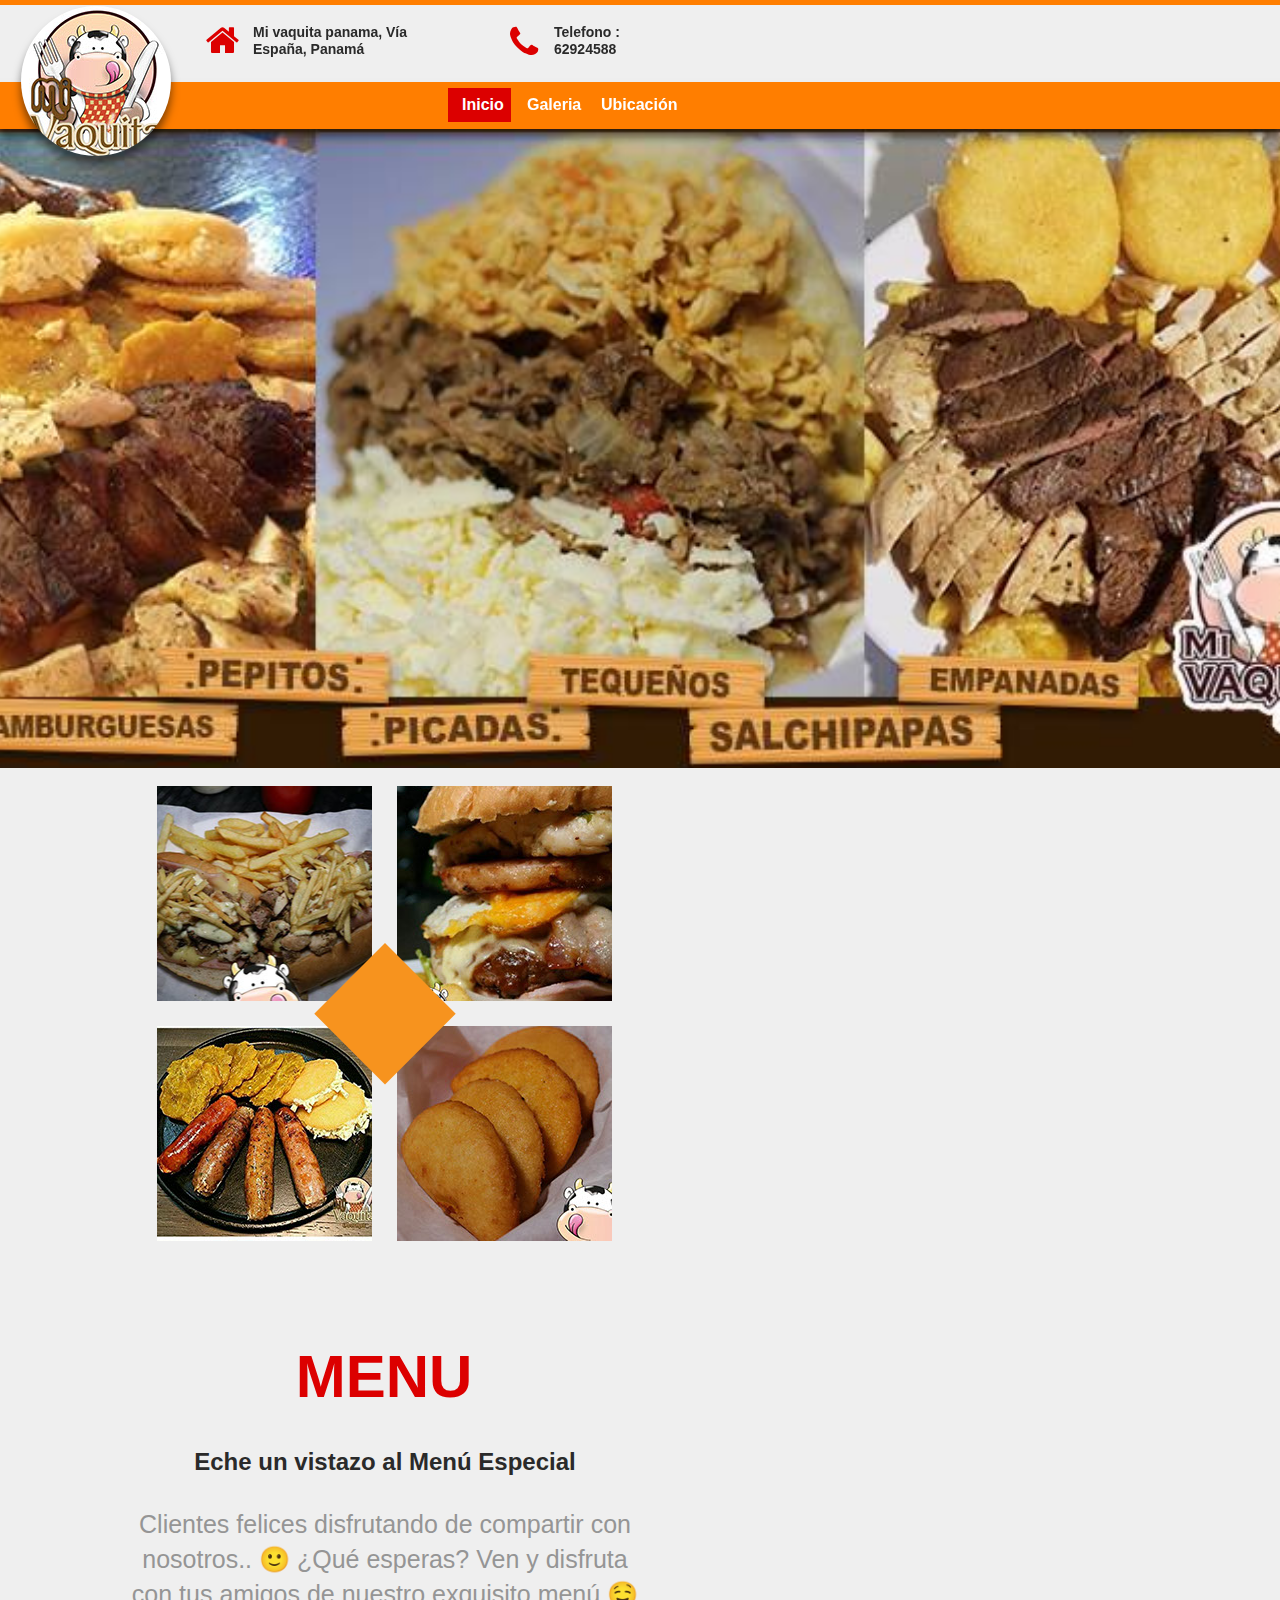
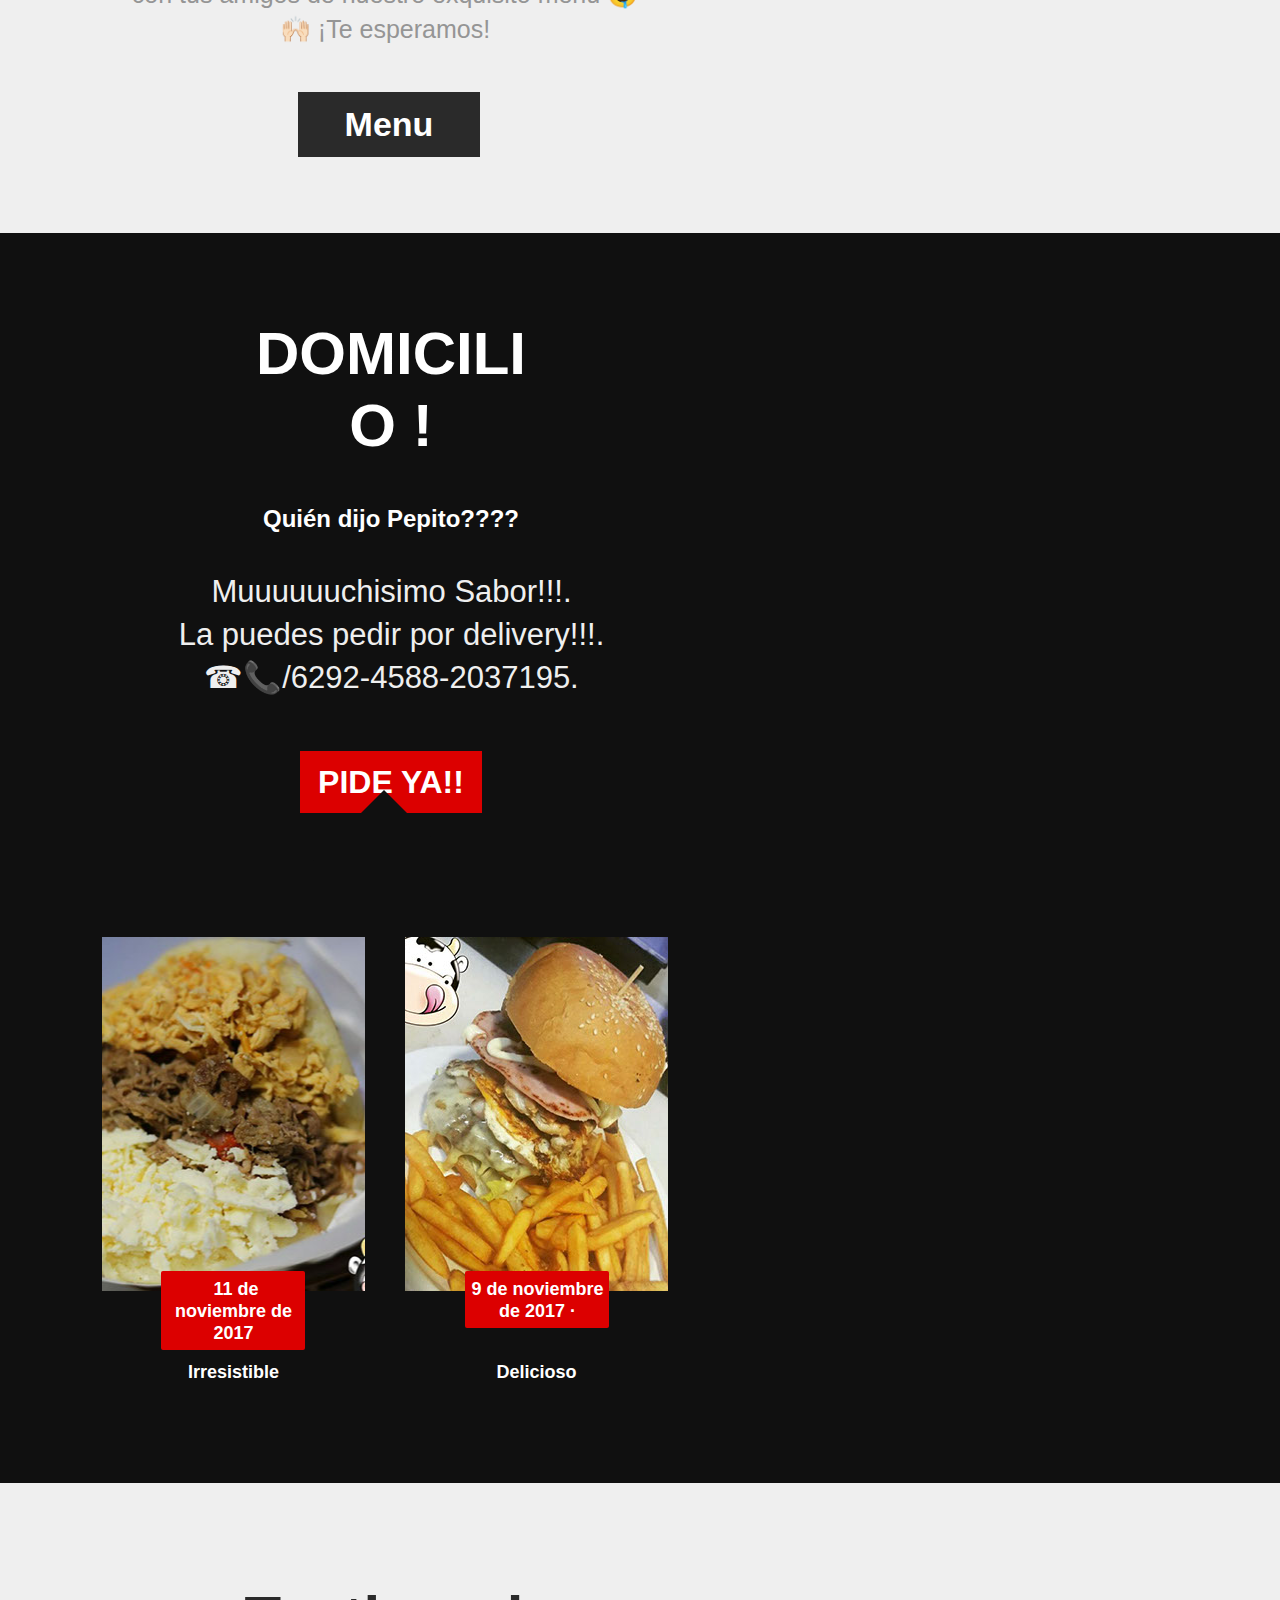
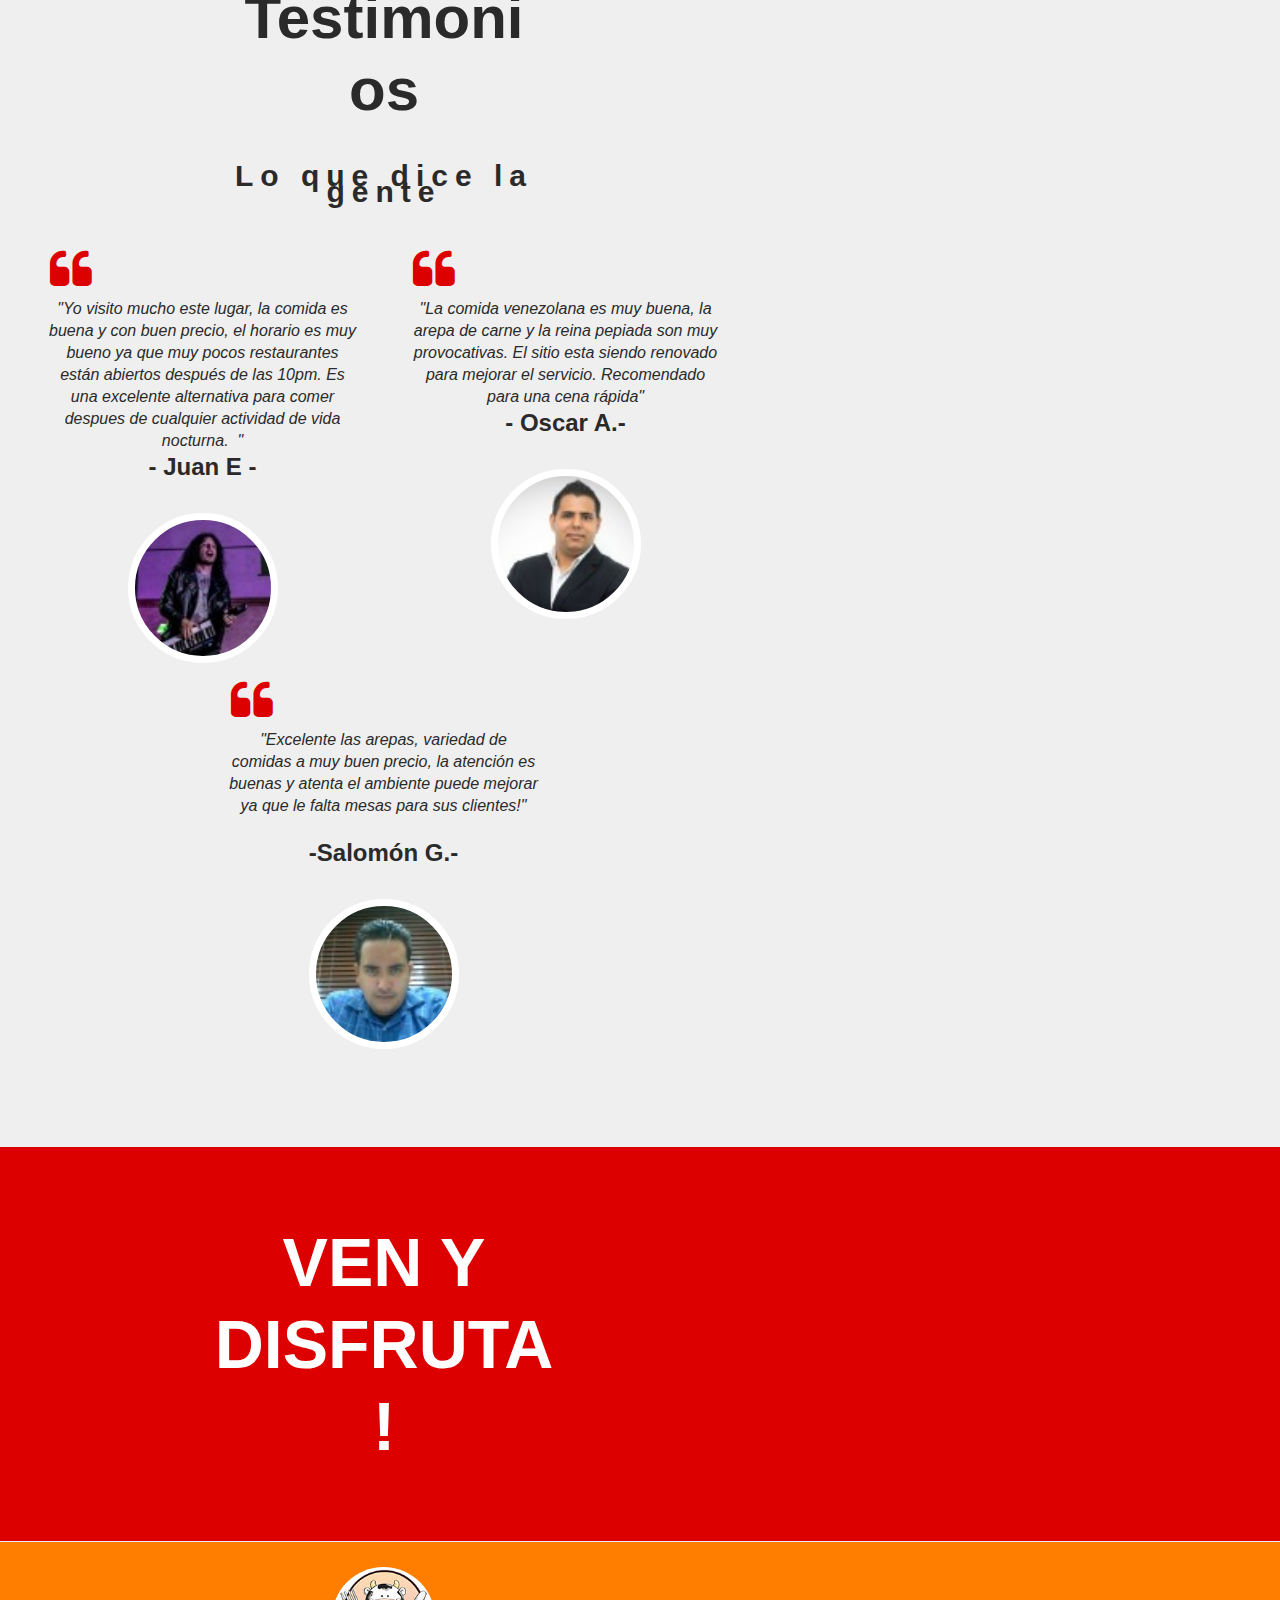
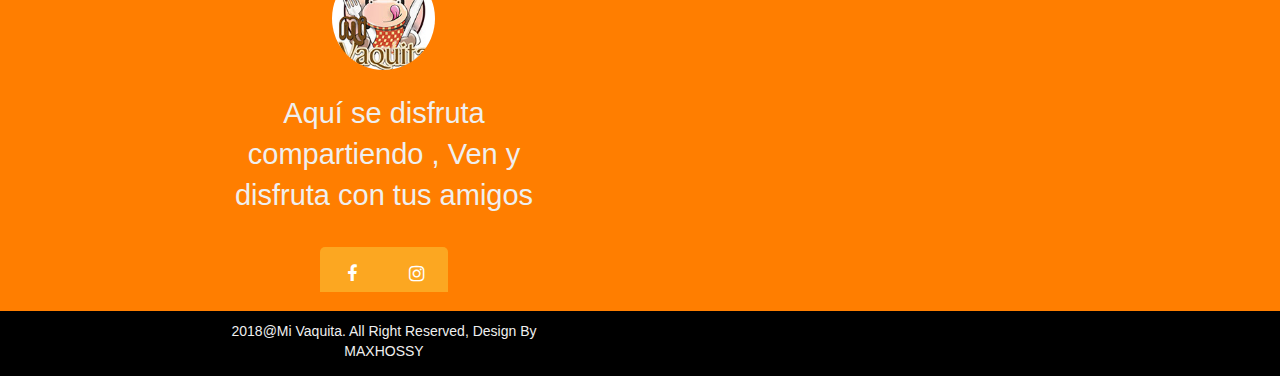
<file: tablet/index.html>
<!DOCTYPE html>
<html class="nojs html css_verticalspacer" lang="en-US">
 <head>

  <meta http-equiv="Content-type" content="text/html;charset=UTF-8"/>
  <meta name="generator" content="2018.0.0.379"/>
  <meta name="viewport" content="width=768"/>
  
  <script type="text/javascript">
   // Redirect to phone/tablet as necessary
(function(a,b,c){var d=function(){if(navigator.maxTouchPoints>1)return!0;if(window.matchMedia&&window.matchMedia("(-moz-touch-enabled)").matches)return!0;for(var a=["Webkit","Moz","O","ms","Khtml"],b=0,c=a.length;b<c;b++){var f=a[b]+"MaxTouchPoints";if(f in navigator&&navigator[f])return!0}try{return document.createEvent("TouchEvent"),!0}catch(d){}return!1}(),g=function(a){a+="=";for(var b=document.cookie.split(";"),c=0;c<b.length;c++){for(var f=b[c];f.charAt(0)==" ";)f=f.substring(1,f.length);if(f.indexOf(a)==
0)return f.substring(a.length,f.length)}return null};if(g("inbrowserediting")!="true"){var f,g=g("devicelock");g=="phone"&&c?f=c:g=="tablet"&&b&&(f=b);if(g!=a&&!f)if(window.matchMedia)window.matchMedia("(max-device-width: 415px)").matches&&c?f=c:window.matchMedia("(max-device-width: 960px)").matches&&b&&d&&(f=b);else{var a=Math.min(screen.width,screen.height)/(window.devicePixelRatio||1),g=window.screen.systemXDPI||0,i=window.screen.systemYDPI||0,g=g>0&&i>0?Math.min(screen.width/g,screen.height/i):
0;(a<=370||g!=0&&g<=3)&&c?f=c:a<=960&&b&&d&&(f=b)}if(f)document.location=f+(document.location.search||"")+(document.location.hash||""),document.write('<style type="text/css">body {visibility:hidden}</style>')}})("tablet","","../phone/index.html");

// Update the 'nojs'/'js' class on the html node
document.documentElement.className = document.documentElement.className.replace(/\bnojs\b/g, 'js');

// Check that all required assets are uploaded and up-to-date
if(typeof Muse == "undefined") window.Muse = {}; window.Muse.assets = {"required":["museutils.js", "museconfig.js", "jquery.watch.js", "jquery.musemenu.js", "jquery.musepolyfill.bgsize.js", "jquery.scrolleffects.js", "require.js", "index.css"], "outOfDate":[]};
</script>
  
  <link rel="canonical" href="http://www.vaquitini.com/index.html"/>
  <title>Home</title>
  <!-- CSS -->
  <link rel="stylesheet" type="text/css" href="../css/site_global.css?crc=4275521114"/>
  <link rel="stylesheet" type="text/css" href="css/master_a-master.css?crc=3848852881"/>
  <link rel="stylesheet" type="text/css" href="css/index.css?crc=4287768546" id="pagesheet"/>
  <!-- IE-only CSS -->
  <!--[if lt IE 9]>
  <link rel="stylesheet" type="text/css" href="css/iefonts_index.css?crc=3957882311"/>
  <![endif]-->
  <!-- Other scripts -->
  <script type="text/javascript">
   var __adobewebfontsappname__ = "muse";
</script>
  <!-- JS includes -->
  <script src="https://webfonts.creativecloud.com/muli:n4,i4:all;cabin-condensed:n7:all.js" type="text/javascript"></script>
  <!--[if lt IE 9]>
  <script src="../scripts/html5shiv.js?crc=4241844378" type="text/javascript"></script>
  <![endif]-->
    <!--custom head HTML-->
  <link rel="stylesheet" href="//maxcdn.bootstrapcdn.com/font-awesome/4.3.0/css/font-awesome.min.css">
 </head>
 <body>

  <div class="clearfix" id="page"><!-- group -->
   <div class="clearfix grpelem" id="pu7192"><!-- column -->
    <div class="clip_frame colelem" id="u7192"><!-- image -->
     <img class="block" id="u7192_img" src="../images/hbh.jpg?crc=27750690" alt="" width="1729" height="640"/>
    </div>
    <div class="clearfix colelem" id="pu2690"><!-- group -->
     <div class="museBGSize grpelem" id="u2690"><!-- simple frame --></div>
     <div class="museBGSize grpelem" id="u2691"><!-- simple frame --></div>
     <div class="museBGSize grpelem" id="u2692"><!-- simple frame --></div>
     <div class="museBGSize grpelem" id="u2693"><!-- simple frame --></div>
     <div class="grpelem" id="u2762" data-mu-ie-matrix="progid:DXImageTransform.Microsoft.Matrix(M11=0.7071,M12=-0.7071,M21=0.7071,M22=0.7071,SizingMethod='auto expand')" data-mu-ie-matrix-dx="-21" data-mu-ie-matrix-dy="-21"><!-- simple frame --></div>
    </div>
    <div class="clearfix colelem" id="u2686-4"><!-- content -->
     <p>MENU</p>
    </div>
    <div class="clearfix colelem" id="u2689-4"><!-- content -->
     <p>Eche un vistazo al Menú Especial</p>
    </div>
    <div class="clearfix colelem" id="pu2697-4"><!-- group -->
     <div class="clearfix grpelem" id="u2697-4"><!-- content -->
      <p>Clientes felices disfrutando de compartir con nosotros.. 🙂 ¿Qué esperas? Ven y disfruta con tus amigos de nuestro exquisito menú 🤤🙌🏻 ¡Te esperamos!</p>
     </div>
     <div class="clearfix grpelem" id="u2700-4"><!-- content -->
      <p>Menu</p>
     </div>
     <div class="grpelem" id="u2769" data-mu-ie-matrix="progid:DXImageTransform.Microsoft.Matrix(M11=0.7071,M12=0.7071,M21=-0.7071,M22=0.7071,SizingMethod='auto expand')" data-mu-ie-matrix-dx="-41" data-mu-ie-matrix-dy="-41"><!-- simple frame --></div>
    </div>
    <div class="clearfix colelem" id="pu2685"><!-- group -->
     <div class="browser_width grpelem" id="u2685-bw">
      <div class="clearfix" id="u2685"><!-- column -->
       <div class="clearfix colelem" id="u2701-4"><!-- content -->
        <p>DOMICILIO !</p>
       </div>
       <div class="clearfix colelem" id="u2706-4"><!-- content -->
        <p>Quién dijo Pepito????</p>
       </div>
       <div class="clearfix colelem" id="u2707-8"><!-- content -->
        <p>Muuuuuuchisimo Sabor!!!.</p>
        <p>La puedes pedir por delivery!!!.</p>
        <p>☎📞/6292-4588-2037195.</p>
       </div>
       <div class="clearfix colelem" id="u2709-4"><!-- content -->
        <p>PIDE YA!!</p>
       </div>
       <div class="clearfix colelem" id="ppu2708"><!-- group -->
        <div class="clearfix grpelem" id="pu2708"><!-- group -->
         <div class="museBGSize grpelem" id="u2708"><!-- simple frame --></div>
         <div class="rounded-corners clearfix grpelem" id="u2760"><!-- group -->
          <div class="clearfix grpelem" id="u2761-4"><!-- content -->
           <p>9 de noviembre de 2017 ·</p>
          </div>
         </div>
        </div>
        <div class="museBGSize grpelem" id="u2705"><!-- simple frame --></div>
        <div class="rounded-corners clearfix grpelem" id="u2758"><!-- group -->
         <div class="clearfix grpelem" id="u2759-4"><!-- content -->
          <p>&nbsp;11 de noviembre de 2017</p>
         </div>
        </div>
       </div>
       <div class="clearfix colelem" id="pu2764-4"><!-- group -->
        <div class="clearfix grpelem" id="u2764-4"><!-- content -->
         <p>Irresistible</p>
        </div>
        <div class="clearfix grpelem" id="u2765-4"><!-- content -->
         <p>Delicioso</p>
        </div>
       </div>
       <div class="clearfix colelem" id="u7104-3"><!-- content -->
        <p>&nbsp;</p>
       </div>
      </div>
     </div>
     <div class="grpelem" id="u2763" data-mu-ie-matrix="progid:DXImageTransform.Microsoft.Matrix(M11=0.7071,M12=-0.7071,M21=0.7071,M22=0.7071,SizingMethod='auto expand')" data-mu-ie-matrix-dx="-21" data-mu-ie-matrix-dy="-21"><!-- simple frame --></div>
    </div>
    <div class="clearfix colelem" id="u2710-4"><!-- content -->
     <p>Testimonios</p>
    </div>
    <div class="clearfix colelem" id="u2714-4"><!-- content -->
     <p>Lo que dice la gente</p>
    </div>
    <div class="clearfix colelem" id="pu2682"><!-- group -->
     <div class="browser_width grpelem" id="u2682-bw">
      <div id="u2682"><!-- simple frame --></div>
     </div>
     <div class="clearfix grpelem" id="u2740"><!-- column -->
      <div class="colelem" id="u2744"><!-- custom html -->
       <i class="fa fa-quote-left"></i>
      </div>
      <div class="clearfix colelem" id="u2743-4"><!-- content -->
       <p>&quot;Yo visito mucho este lugar, la comida es buena y con buen precio, el horario es muy bueno ya que muy pocos restaurantes están abiertos después de las 10pm. Es una excelente alternativa para comer despues de cualquier actividad de vida nocturna.&nbsp; &quot;</p>
      </div>
      <div class="clearfix colelem" id="u2741-4"><!-- content -->
       <p>- Juan E -</p>
      </div>
      <div class="museBGSize rounded-corners colelem" id="u2742"><!-- simple frame --></div>
     </div>
     <div class="clearfix grpelem" id="u2746"><!-- column -->
      <div class="colelem" id="u2749"><!-- custom html -->
       <i class="fa fa-quote-left"></i>
      </div>
      <div class="clearfix colelem" id="u2747-4"><!-- content -->
       <p>&quot;La comida venezolana es muy buena, la arepa de carne y la reina pepiada son muy provocativas. El sitio esta siendo renovado para mejorar el servicio. Recomendado para una cena rápida&quot;</p>
      </div>
      <div class="clearfix colelem" id="u2751-4"><!-- content -->
       <p>- Oscar A.-</p>
      </div>
      <div class="museBGSize rounded-corners colelem" id="u2748"><!-- simple frame --></div>
     </div>
     <div class="clearfix grpelem" id="u2752"><!-- column -->
      <div class="colelem" id="u2756"><!-- custom html -->
       <i class="fa fa-quote-left"></i>
      </div>
      <div class="clearfix colelem" id="u2755-4"><!-- content -->
       <p>&quot;Excelente las arepas, variedad de comidas a muy buen precio, la atención es buenas y atenta el ambiente puede mejorar ya que le falta mesas para sus clientes!&quot;</p>
      </div>
      <div class="clearfix colelem" id="u2754-4"><!-- content -->
       <p>-Salomón G.-</p>
      </div>
      <div class="museBGSize rounded-corners colelem" id="u2753"><!-- simple frame --></div>
     </div>
    </div>
    <div class="browser_width colelem" id="u2715-bw">
     <div class="clearfix" id="u2715"><!-- group -->
      <div class="clearfix grpelem" id="u2716-4"><!-- content -->
       <p>VEN Y DISFRUTA!</p>
      </div>
     </div>
    </div>
   </div>
   <div class="clearfix grpelem" id="pu2583"><!-- group -->
    <div class="browser_width mse_pre_init" id="u2583-bw">
     <div id="u2583"><!-- simple frame --></div>
    </div>
    <div class="clearfix mse_pre_init" id="u2585"><!-- group -->
     <div class="grpelem" id="u2587"><!-- custom html -->
      <i class="fa fa-home"></i>
     </div>
     <div class="clearfix grpelem" id="u2586-4"><!-- content -->
      <p>Mi vaquita panama, Vía España, Panamá</p>
     </div>
    </div>
    <div class="browser_width mse_pre_init" id="u2601-bw">
     <div class="shadow" id="u2601"><!-- simple frame --></div>
    </div>
    <div class="shadow museBGSize rounded-corners mse_pre_init" id="u2602"><!-- simple frame --></div>
    <div class="clearfix mse_pre_init" id="u2679"><!-- group -->
     <div class="grpelem" id="u2604"><!-- custom html -->
      <i class="fa fa-phone"></i>
     </div>
     <div class="clearfix grpelem" id="u2603-6"><!-- content -->
      <p>Telefono :</p>
      <p>62924588</p>
     </div>
    </div>
    <nav class="MenuBar clearfix mse_pre_init" id="menuu2609"><!-- horizontal box -->
     <div class="MenuItemContainer clearfix grpelem" id="u2672"><!-- vertical box -->
      <a class="nonblock nontext MenuItem MenuItemWithSubMenu MuseMenuActive clearfix colelem" id="u2675" href="index.html"><!-- horizontal box --><div class="MenuItemLabel NoWrap clearfix grpelem" id="u2678-4"><!-- content --><p>Inicio</p></div></a>
     </div>
     <div class="MenuItemContainer clearfix grpelem" id="u2637"><!-- vertical box -->
      <a class="nonblock nontext MenuItem MenuItemWithSubMenu clearfix colelem" id="u2640" href="gallery.html"><!-- horizontal box --><div class="MenuItemLabel NoWrap clearfix grpelem" id="u2642-4"><!-- content --><p>Galeria</p></div></a>
     </div>
     <div class="MenuItemContainer clearfix grpelem" id="u2651"><!-- vertical box -->
      <a class="nonblock nontext MenuItem MenuItemWithSubMenu clearfix colelem" id="u2654" href="contact.html"><!-- horizontal box --><div class="MenuItemLabel NoWrap clearfix grpelem" id="u2655-4"><!-- content --><p>Ubicación</p></div></a>
     </div>
    </nav>
   </div>
   <div class="verticalspacer" data-offset-top="4543" data-content-above-spacer="4542" data-content-below-spacer="398"></div>
   <div class="browser_width grpelem" id="u2582-bw">
    <div class="clearfix" id="u2582"><!-- column -->
     <div class="position_content" id="u2582_position_content">
      <div class="museBGSize rounded-corners colelem" id="u2606"><!-- simple frame --></div>
      <div class="clearfix colelem" id="u2607-5"><!-- content -->
       <p id="u2607-2">Aquí se disfruta compartiendo , Ven y disfruta con tus amigos</p>
       <p id="u2607-3">&nbsp;</p>
      </div>
      <div class="clearfix colelem" id="u2680"><!-- group -->
       <div class="rounded-corners clearfix grpelem" id="u2584"><!-- group -->
        <div class="grpelem" id="u2589"><!-- custom html -->
         <i class="fa fa-facebook"></i>
        </div>
        <div class="grpelem" id="u2599"><!-- custom html -->
         <i class="fa fa-instagram"></i>
        </div>
       </div>
      </div>
      <div class="clearfix colelem" id="u2608-4"><!-- content -->
       <p>2018@Mi Vaquita. All Right Reserved, Design By MAXHOSSY</p>
      </div>
     </div>
    </div>
   </div>
  </div>
  <!-- Other scripts -->
  <script type="text/javascript">
   // Decide weather to suppress missing file error or not based on preference setting
var suppressMissingFileError = false
</script>
  <script type="text/javascript">
   window.Muse.assets.check=function(d){if(!window.Muse.assets.checked){window.Muse.assets.checked=!0;var b={},c=function(a,b){if(window.getComputedStyle){var c=window.getComputedStyle(a,null);return c&&c.getPropertyValue(b)||c&&c[b]||""}if(document.documentElement.currentStyle)return(c=a.currentStyle)&&c[b]||a.style&&a.style[b]||"";return""},a=function(a){if(a.match(/^rgb/))return a=a.replace(/\s+/g,"").match(/([\d\,]+)/gi)[0].split(","),(parseInt(a[0])<<16)+(parseInt(a[1])<<8)+parseInt(a[2]);if(a.match(/^\#/))return parseInt(a.substr(1),
16);return 0},g=function(g){for(var f=document.getElementsByTagName("link"),h=0;h<f.length;h++)if("text/css"==f[h].type){var i=(f[h].href||"").match(/\/?css\/([\w\-]+\.css)\?crc=(\d+)/);if(!i||!i[1]||!i[2])break;b[i[1]]=i[2]}f=document.createElement("div");f.className="version";f.style.cssText="display:none; width:1px; height:1px;";document.getElementsByTagName("body")[0].appendChild(f);for(h=0;h<Muse.assets.required.length;){var i=Muse.assets.required[h],l=i.match(/([\w\-\.]+)\.(\w+)$/),k=l&&l[1]?
l[1]:null,l=l&&l[2]?l[2]:null;switch(l.toLowerCase()){case "css":k=k.replace(/\W/gi,"_").replace(/^([^a-z])/gi,"_$1");f.className+=" "+k;k=a(c(f,"color"));l=a(c(f,"backgroundColor"));k!=0||l!=0?(Muse.assets.required.splice(h,1),"undefined"!=typeof b[i]&&(k!=b[i]>>>24||l!=(b[i]&16777215))&&Muse.assets.outOfDate.push(i)):h++;f.className="version";break;case "js":h++;break;default:throw Error("Unsupported file type: "+l);}}d?d().jquery!="1.8.3"&&Muse.assets.outOfDate.push("jquery-1.8.3.min.js"):Muse.assets.required.push("jquery-1.8.3.min.js");
f.parentNode.removeChild(f);if(Muse.assets.outOfDate.length||Muse.assets.required.length)f="Some files on the server may be missing or incorrect. Clear browser cache and try again. If the problem persists please contact website author.",g&&Muse.assets.outOfDate.length&&(f+="\nOut of date: "+Muse.assets.outOfDate.join(",")),g&&Muse.assets.required.length&&(f+="\nMissing: "+Muse.assets.required.join(",")),suppressMissingFileError?(f+="\nUse SuppressMissingFileError key in AppPrefs.xml to show missing file error pop up.",console.log(f)):alert(f)};location&&location.search&&location.search.match&&location.search.match(/muse_debug/gi)?
setTimeout(function(){g(!0)},5E3):g()}};
var muse_init=function(){require.config({baseUrl:"../"});require(["jquery","museutils","whatinput","jquery.musepolyfill.bgsize","jquery.watch","jquery.musemenu","jquery.scrolleffects"],function(d){var $ = d;$(document).ready(function(){try{
window.Muse.assets.check($);/* body */
Muse.Utils.transformMarkupToFixBrowserProblemsPreInit();/* body */
Muse.Utils.prepHyperlinks(true);/* body */
Muse.Utils.resizeHeight('.browser_width');/* resize height */
Muse.Utils.requestAnimationFrame(function() { $('body').addClass('initialized'); });/* mark body as initialized */
Muse.Utils.makeButtonsVisibleAfterSettingMinWidth();/* body */
Muse.Utils.initWidget('.MenuBar', ['#bp_infinity'], function(elem) { return $(elem).museMenu(); });/* unifiedNavBar */
Muse.Utils.fullPage('#page');/* 100% height page */
$('#u2583-bw').registerPositionScrollEffect([{"speed":[null,0],"in":[-Infinity,1.5]},{"speed":[null,0],"in":[1.5,Infinity]}]);/* scroll effect */
$('#u2585').registerPositionScrollEffect([{"speed":[0,0],"in":[-Infinity,0]},{"speed":[0,0],"in":[0,Infinity]}]);/* scroll effect */
$('#u2601-bw').registerPositionScrollEffect([{"speed":[null,0],"in":[-Infinity,0]},{"speed":[null,0],"in":[0,Infinity]}]);/* scroll effect */
$('#u2602').registerPositionScrollEffect([{"speed":[0,0],"in":[-Infinity,0]},{"speed":[0,0],"in":[0,Infinity]}]);/* scroll effect */
$('#u2679').registerPositionScrollEffect([{"speed":[0,0],"in":[-Infinity,0]},{"speed":[0,0],"in":[0,Infinity]}]);/* scroll effect */
$('#menuu2609').registerPositionScrollEffect([{"speed":[0,0],"in":[-Infinity,-0.05]},{"speed":[0,0],"in":[-0.05,Infinity]}]);/* scroll effect */
Muse.Utils.showWidgetsWhenReady();/* body */
Muse.Utils.transformMarkupToFixBrowserProblems();/* body */
}catch(b){if(b&&"function"==typeof b.notify?b.notify():Muse.Assert.fail("Error calling selector function: "+b),false)throw b;}})})};

</script>
  <!-- RequireJS script -->
  <script src="../scripts/require.js?crc=4157109226" type="text/javascript" async data-main="../scripts/museconfig.js?crc=4153641093" onload="if (requirejs) requirejs.onError = function(requireType, requireModule) { if (requireType && requireType.toString && requireType.toString().indexOf && 0 <= requireType.toString().indexOf('#scripterror')) window.Muse.assets.check(); }" onerror="window.Muse.assets.check();"></script>
   </body>
</html>
</file>
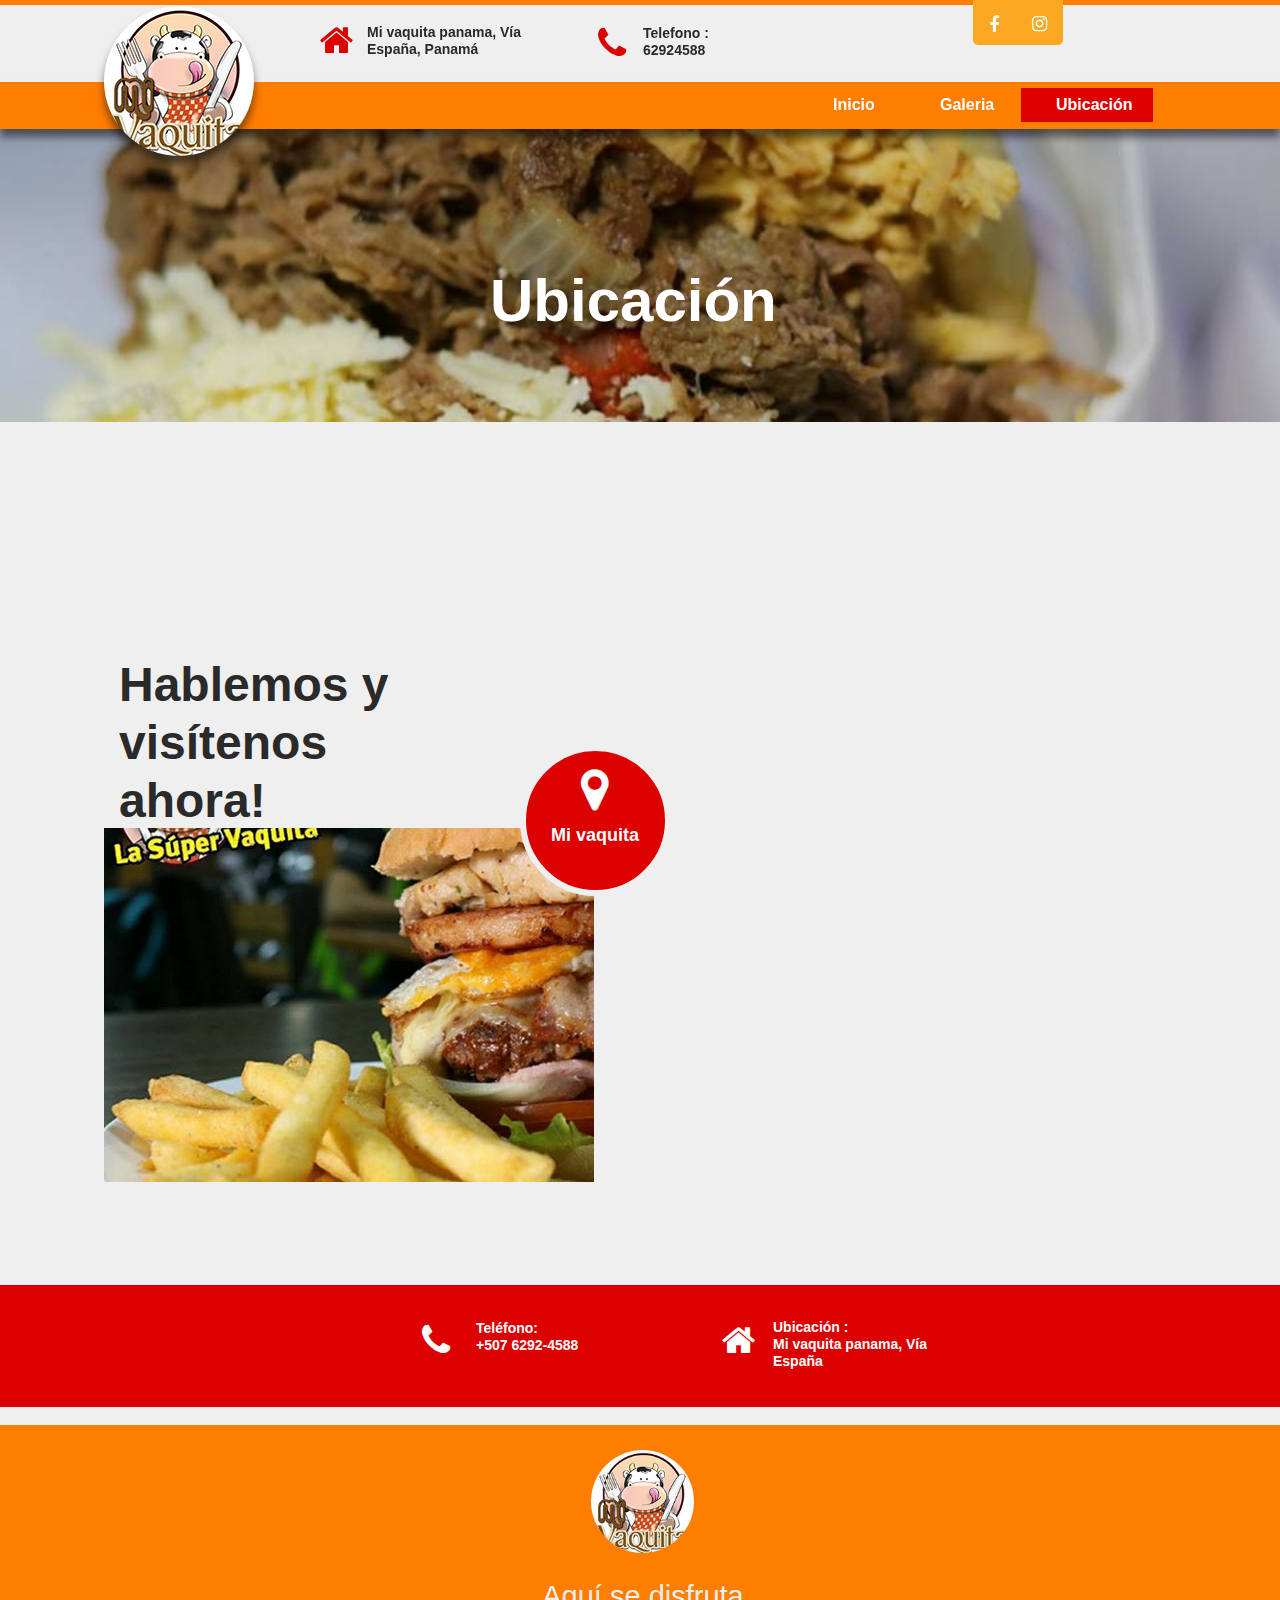
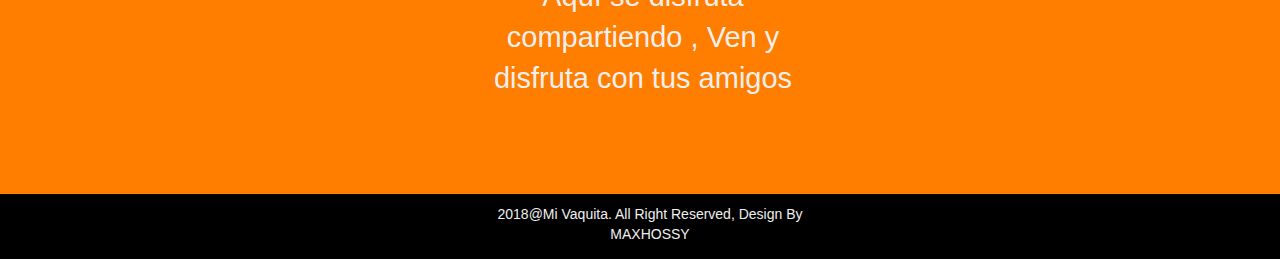
<file: contact.html>
<!DOCTYPE html>
<html class="nojs html css_verticalspacer" lang="en-US">
 <head>

  <meta http-equiv="Content-type" content="text/html;charset=UTF-8"/>
  <meta name="generator" content="2018.0.0.379"/>
  
  <script type="text/javascript">
   // Redirect to phone/tablet as necessary
(function(a,b,c){var d=function(){if(navigator.maxTouchPoints>1)return!0;if(window.matchMedia&&window.matchMedia("(-moz-touch-enabled)").matches)return!0;for(var a=["Webkit","Moz","O","ms","Khtml"],b=0,c=a.length;b<c;b++){var f=a[b]+"MaxTouchPoints";if(f in navigator&&navigator[f])return!0}try{return document.createEvent("TouchEvent"),!0}catch(d){}return!1}(),g=function(a){a+="=";for(var b=document.cookie.split(";"),c=0;c<b.length;c++){for(var f=b[c];f.charAt(0)==" ";)f=f.substring(1,f.length);if(f.indexOf(a)==
0)return f.substring(a.length,f.length)}return null};if(g("inbrowserediting")!="true"){var f,g=g("devicelock");g=="phone"&&c?f=c:g=="tablet"&&b&&(f=b);if(g!=a&&!f)if(window.matchMedia)window.matchMedia("(max-device-width: 415px)").matches&&c?f=c:window.matchMedia("(max-device-width: 960px)").matches&&b&&d&&(f=b);else{var a=Math.min(screen.width,screen.height)/(window.devicePixelRatio||1),g=window.screen.systemXDPI||0,i=window.screen.systemYDPI||0,g=g>0&&i>0?Math.min(screen.width/g,screen.height/i):
0;(a<=370||g!=0&&g<=3)&&c?f=c:a<=960&&b&&d&&(f=b)}if(f)document.location=f+(document.location.search||"")+(document.location.hash||""),document.write('<style type="text/css">body {visibility:hidden}</style>')}})("desktop","tablet/contact.html","phone/contact.html");

// Update the 'nojs'/'js' class on the html node
document.documentElement.className = document.documentElement.className.replace(/\bnojs\b/g, 'js');

// Check that all required assets are uploaded and up-to-date
if(typeof Muse == "undefined") window.Muse = {}; window.Muse.assets = {"required":["museutils.js", "museconfig.js", "jquery.watch.js", "jquery.musemenu.js", "jquery.musepolyfill.bgsize.js", "require.js", "contact.css"], "outOfDate":[]};
</script>
  
  <link media="only screen and (max-width: 370px)" rel="alternate" href="http://www.vaquitini.com/phone/contact.html"/>
  <link media="only screen and (max-width: 960px)" rel="alternate" href="http://www.vaquitini.com/tablet/contact.html"/>
  <title>Contact</title>
  <!-- CSS -->
  <link rel="stylesheet" type="text/css" href="css/site_global.css?crc=4275521114"/>
  <link rel="stylesheet" type="text/css" href="css/master_a-master.css?crc=3822723675"/>
  <link rel="stylesheet" type="text/css" href="css/contact.css?crc=4226510337" id="pagesheet"/>
  <!-- Other scripts -->
  <script type="text/javascript">
   var __adobewebfontsappname__ = "muse";
</script>
  <!-- JS includes -->
  <script src="https://webfonts.creativecloud.com/muli:n4:all;cabin-condensed:n7:all.js" type="text/javascript"></script>
  <!--[if lt IE 9]>
  <script src="scripts/html5shiv.js?crc=4241844378" type="text/javascript"></script>
  <![endif]-->
    <!--custom head HTML-->
  <link rel="stylesheet" href="//maxcdn.bootstrapcdn.com/font-awesome/4.3.0/css/font-awesome.min.css">
 </head>
 <body>

  <div class="clearfix" id="page"><!-- group -->
   <div class="clearfix grpelem" id="pu240"><!-- group -->
    <div class="browser_width" id="u240-bw">
     <div id="u240"><!-- simple frame --></div>
    </div>
    <div id="u293"><!-- simple frame --></div>
    <div class="clearfix" id="u312"><!-- group -->
     <div id="u256"><!-- custom html -->
      <i class="fa fa-home"></i>
     </div>
     <div class="clearfix" id="u234-4"><!-- content -->
      <p>Mi vaquita panama, Vía España, Panamá</p>
     </div>
    </div>
    <a class="nonblock nontext" id="u282" href="https://www.facebook.com/mivaquitapanama/"><!-- custom html --><i class="fa fa-facebook"></i></a>
    <a class="nonblock nontext" id="u291" href="https://www.instagram.com/mivaquitapanama/"><!-- custom html --><i class="fa fa-instagram"></i></a>
    <div class="browser_width" id="u105-bw">
     <div id="u105"><!-- simple frame --></div>
    </div>
    <div id="u161"><!-- simple frame --></div>
    <div class="clearfix" id="u318-6"><!-- content -->
     <p>Telefono :</p>
     <p>62924588</p>
    </div>
    <div id="u321"><!-- custom html -->
     <i class="fa fa-phone"></i>
    </div>
    <nav class="MenuBar clearfix" id="menuu106"><!-- horizontal box -->
     <div class="MenuItemContainer clearfix grpelem" id="u107"><!-- vertical box -->
      <a class="nonblock nontext MenuItem MenuItemWithSubMenu clearfix colelem" id="u108" href="index.html"><!-- horizontal box --><div class="MenuItemLabel NoWrap clearfix grpelem" id="u110-4"><!-- content --><p>Inicio</p></div></a>
     </div>
     <div class="MenuItemContainer clearfix grpelem" id="u114"><!-- vertical box -->
      <a class="nonblock nontext MenuItem MenuItemWithSubMenu clearfix colelem" id="u115" href="gallery.html"><!-- horizontal box --><div class="MenuItemLabel NoWrap clearfix grpelem" id="u117-4"><!-- content --><p>Galeria</p></div></a>
     </div>
     <div class="MenuItemContainer clearfix grpelem" id="u133"><!-- vertical box -->
      <a class="nonblock nontext MenuItem MenuItemWithSubMenu MuseMenuActive clearfix colelem" id="u136" href="contact.html"><!-- horizontal box --><div class="MenuItemLabel NoWrap clearfix grpelem" id="u137-4"><!-- content --><p>Ubicación</p></div></a>
     </div>
    </nav>
   </div>
   <div class="clearfix grpelem" id="pu1677"><!-- column -->
    <div class="browser_width colelem" id="u1677-bw">
     <div class="museBGSize" id="u1677"><!-- group -->
      <div class="clearfix" id="u1677_align_to_page">
       <div class="clearfix grpelem" id="u1653-4"><!-- content -->
        <p>&nbsp;&nbsp; Ubicación</p>
       </div>
      </div>
     </div>
    </div>
    <div class="clearfix colelem" id="pu1654"><!-- group -->
     <div class="grpelem" id="u1654" data-mu-ie-matrix="progid:DXImageTransform.Microsoft.Matrix(M11=0.7071,M12=0.7071,M21=-0.7071,M22=0.7071,SizingMethod='auto expand')" data-mu-ie-matrix-dx="-41" data-mu-ie-matrix-dy="-41"><!-- simple frame --></div>
     <div class="browser_width grpelem" id="u1912-bw">
      <div id="u1912"><!-- group -->
       <div class="clearfix" id="u1912_align_to_page">
        <div class="grpelem" id="u1718"><!-- custom html -->
         <i class="fa fa-phone"></i>
        </div>
        <div class="clearfix grpelem" id="u1717-6"><!-- content -->
         <p>Teléfono:</p>
         <p>+507 6292-4588</p>
        </div>
        <div class="grpelem" id="u1715"><!-- custom html -->
         <i class="fa fa-home"></i>
        </div>
        <div class="clearfix grpelem" id="u1714-6"><!-- content -->
         <p>Ubicación :</p>
         <p>Mi vaquita panama, Vía España</p>
        </div>
       </div>
      </div>
     </div>
     <div class="grpelem" id="u1676" data-mu-ie-matrix="progid:DXImageTransform.Microsoft.Matrix(M11=-0.7071,M12=-0.7071,M21=0.7071,M22=-0.7071,SizingMethod='auto expand')" data-mu-ie-matrix-dx="-41" data-mu-ie-matrix-dy="-41"><!-- simple frame --></div>
     <div class="museBGSize grpelem" id="u1665"><!-- simple frame --></div>
     <div class="clearfix grpelem" id="u1667-4"><!-- content -->
      <p>Hablemos y visítenos ahora!</p>
     </div>
     <div class="clearfix grpelem" id="u1704"><!-- group -->
      <div class="rounded-corners clearfix grpelem" id="u1669"><!-- group -->
       <div class="clearfix grpelem" id="u1656-4"><!-- content -->
        <p>Mi vaquita</p>
       </div>
      </div>
     </div>
     <div class="size_fixed grpelem" id="u1699"><!-- custom html -->
      
<iframe class="actAsDiv" width="435" height="642" frameborder="0" scrolling="no" marginheight="0" marginwidth="0" src="https://maps.google.com/maps?f=q&amp;source=s_q&amp;hl=en&amp;q=Mi%20vaquita%20panama%2C%20v%C3%ADa%20israel%2C%20507%20Panama%20City%2C%20Panama&amp;aq=0&amp;ie=UTF8&amp;t=m&amp;z=12&amp;iwloc=A&amp;output=embed"></iframe>

     </div>
     <a class="nonblock nontext grpelem" id="u1705" href="https://goo.gl/maps/sDMXzZsstLM2"><!-- custom html --><i class="fa fa-map-marker"></i></a>
    </div>
   </div>
   <div class="verticalspacer" data-offset-top="1362" data-content-above-spacer="1362" data-content-below-spacer="397"></div>
   <div class="browser_width grpelem" id="u505-bw">
    <div id="u505"><!-- column -->
     <div class="clearfix" id="u505_align_to_page">
      <div class="position_content" id="u505_position_content">
       <div class="colelem" id="u506"><!-- simple frame --></div>
       <div class="clearfix colelem" id="u508-5"><!-- content -->
        <p id="u508-2">Aquí se disfruta compartiendo , Ven y disfruta con tus amigos</p>
        <p id="u508-3">&nbsp;</p>
       </div>
       <div class="clearfix colelem" id="u509-4"><!-- content -->
        <p>2018@Mi Vaquita. All Right Reserved, Design By MAXHOSSY</p>
       </div>
      </div>
     </div>
    </div>
   </div>
  </div>
  <!-- Other scripts -->
  <script type="text/javascript">
   // Decide weather to suppress missing file error or not based on preference setting
var suppressMissingFileError = false
</script>
  <script type="text/javascript">
   window.Muse.assets.check=function(d){if(!window.Muse.assets.checked){window.Muse.assets.checked=!0;var b={},c=function(a,b){if(window.getComputedStyle){var c=window.getComputedStyle(a,null);return c&&c.getPropertyValue(b)||c&&c[b]||""}if(document.documentElement.currentStyle)return(c=a.currentStyle)&&c[b]||a.style&&a.style[b]||"";return""},a=function(a){if(a.match(/^rgb/))return a=a.replace(/\s+/g,"").match(/([\d\,]+)/gi)[0].split(","),(parseInt(a[0])<<16)+(parseInt(a[1])<<8)+parseInt(a[2]);if(a.match(/^\#/))return parseInt(a.substr(1),
16);return 0},g=function(g){for(var f=document.getElementsByTagName("link"),h=0;h<f.length;h++)if("text/css"==f[h].type){var i=(f[h].href||"").match(/\/?css\/([\w\-]+\.css)\?crc=(\d+)/);if(!i||!i[1]||!i[2])break;b[i[1]]=i[2]}f=document.createElement("div");f.className="version";f.style.cssText="display:none; width:1px; height:1px;";document.getElementsByTagName("body")[0].appendChild(f);for(h=0;h<Muse.assets.required.length;){var i=Muse.assets.required[h],l=i.match(/([\w\-\.]+)\.(\w+)$/),k=l&&l[1]?
l[1]:null,l=l&&l[2]?l[2]:null;switch(l.toLowerCase()){case "css":k=k.replace(/\W/gi,"_").replace(/^([^a-z])/gi,"_$1");f.className+=" "+k;k=a(c(f,"color"));l=a(c(f,"backgroundColor"));k!=0||l!=0?(Muse.assets.required.splice(h,1),"undefined"!=typeof b[i]&&(k!=b[i]>>>24||l!=(b[i]&16777215))&&Muse.assets.outOfDate.push(i)):h++;f.className="version";break;case "js":h++;break;default:throw Error("Unsupported file type: "+l);}}d?d().jquery!="1.8.3"&&Muse.assets.outOfDate.push("jquery-1.8.3.min.js"):Muse.assets.required.push("jquery-1.8.3.min.js");
f.parentNode.removeChild(f);if(Muse.assets.outOfDate.length||Muse.assets.required.length)f="Some files on the server may be missing or incorrect. Clear browser cache and try again. If the problem persists please contact website author.",g&&Muse.assets.outOfDate.length&&(f+="\nOut of date: "+Muse.assets.outOfDate.join(",")),g&&Muse.assets.required.length&&(f+="\nMissing: "+Muse.assets.required.join(",")),suppressMissingFileError?(f+="\nUse SuppressMissingFileError key in AppPrefs.xml to show missing file error pop up.",console.log(f)):alert(f)};location&&location.search&&location.search.match&&location.search.match(/muse_debug/gi)?
setTimeout(function(){g(!0)},5E3):g()}};
var muse_init=function(){require.config({baseUrl:""});require(["jquery","museutils","whatinput","jquery.musemenu","jquery.musepolyfill.bgsize","jquery.watch"],function(d){var $ = d;$(document).ready(function(){try{
window.Muse.assets.check($);/* body */
Muse.Utils.transformMarkupToFixBrowserProblemsPreInit();/* body */
Muse.Utils.prepHyperlinks(true);/* body */
Muse.Utils.resizeHeight('.browser_width');/* resize height */
Muse.Utils.requestAnimationFrame(function() { $('body').addClass('initialized'); });/* mark body as initialized */
Muse.Utils.makeButtonsVisibleAfterSettingMinWidth();/* body */
Muse.Utils.initWidget('.MenuBar', ['#bp_infinity'], function(elem) { return $(elem).museMenu(); });/* unifiedNavBar */
Muse.Utils.fullPage('#page');/* 100% height page */
Muse.Utils.showWidgetsWhenReady();/* body */
Muse.Utils.transformMarkupToFixBrowserProblems();/* body */
}catch(b){if(b&&"function"==typeof b.notify?b.notify():Muse.Assert.fail("Error calling selector function: "+b),false)throw b;}})})};

</script>
  <!-- RequireJS script -->
  <script src="scripts/require.js?crc=4157109226" type="text/javascript" async data-main="scripts/museconfig.js?crc=4153641093" onload="if (requirejs) requirejs.onError = function(requireType, requireModule) { if (requireType && requireType.toString && requireType.toString().indexOf && 0 <= requireType.toString().indexOf('#scripterror')) window.Muse.assets.check(); }" onerror="window.Muse.assets.check();"></script>
   </body>
</html>
</file>
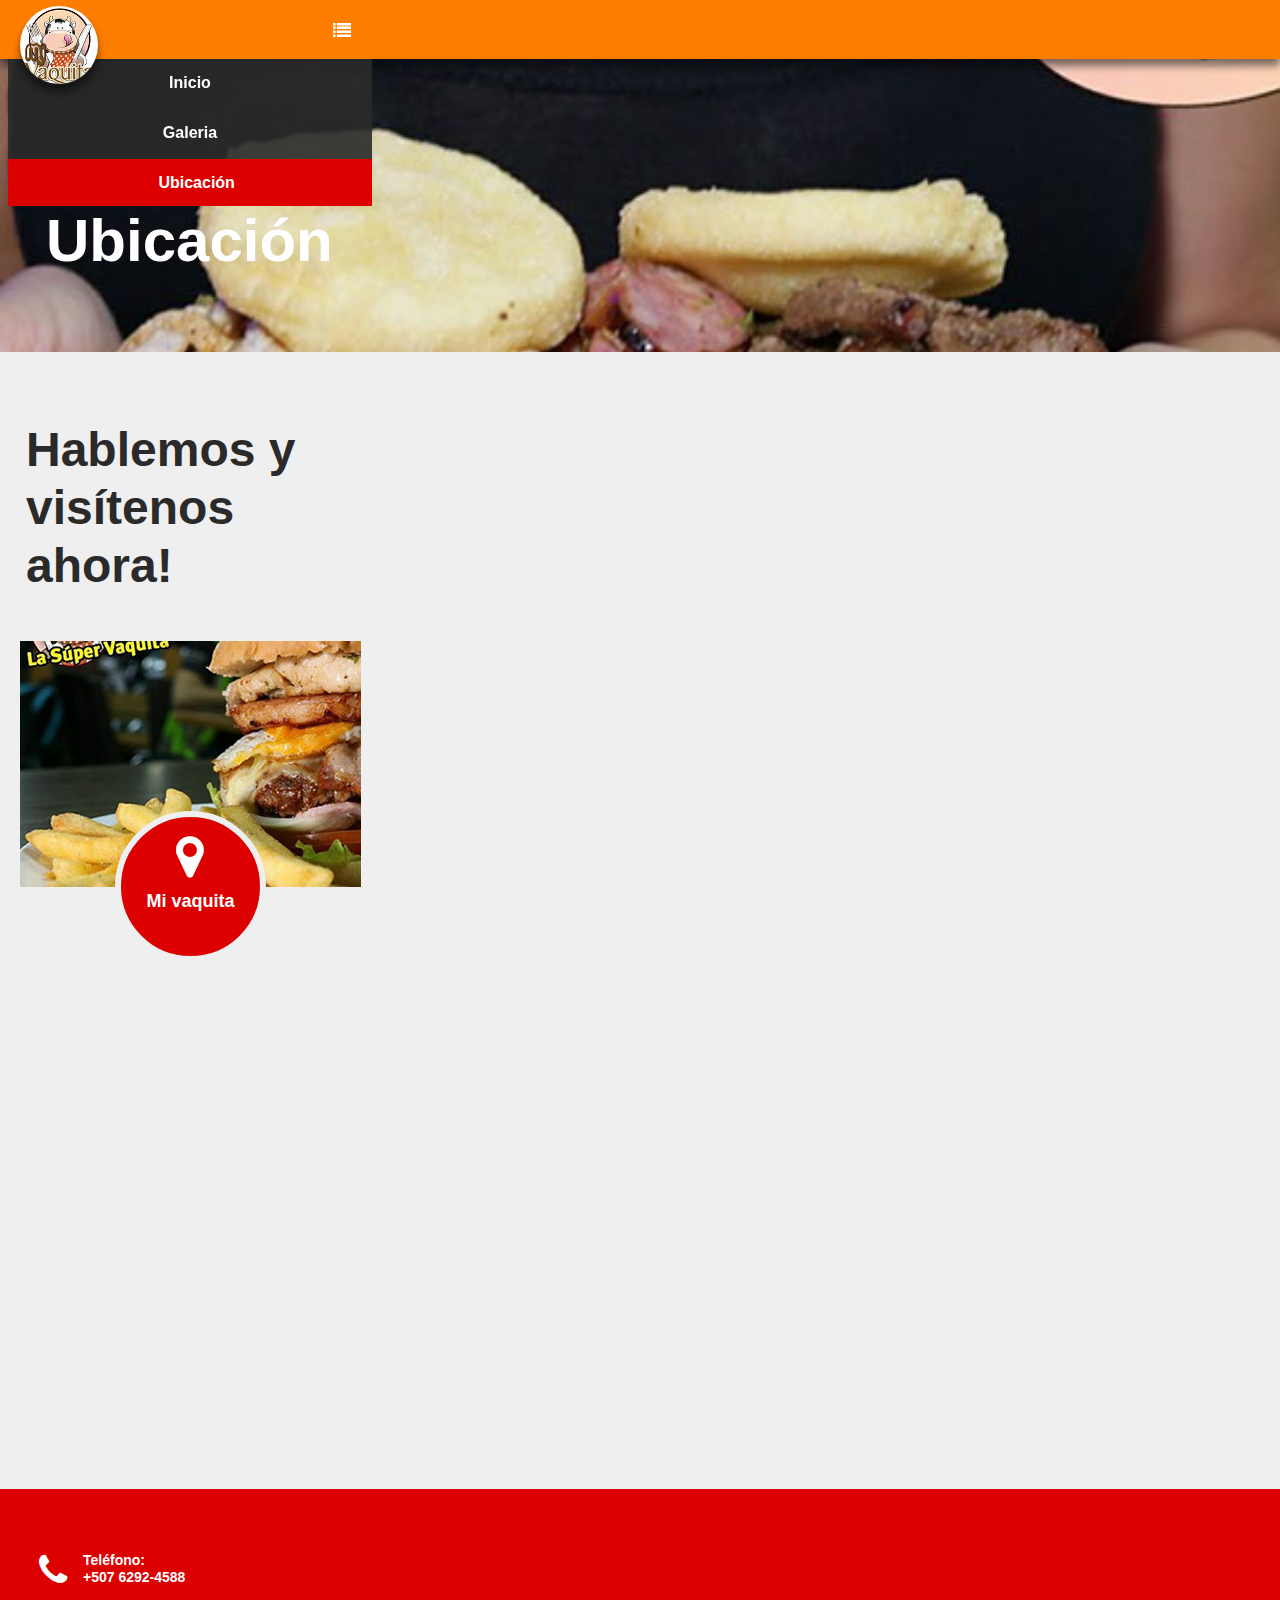
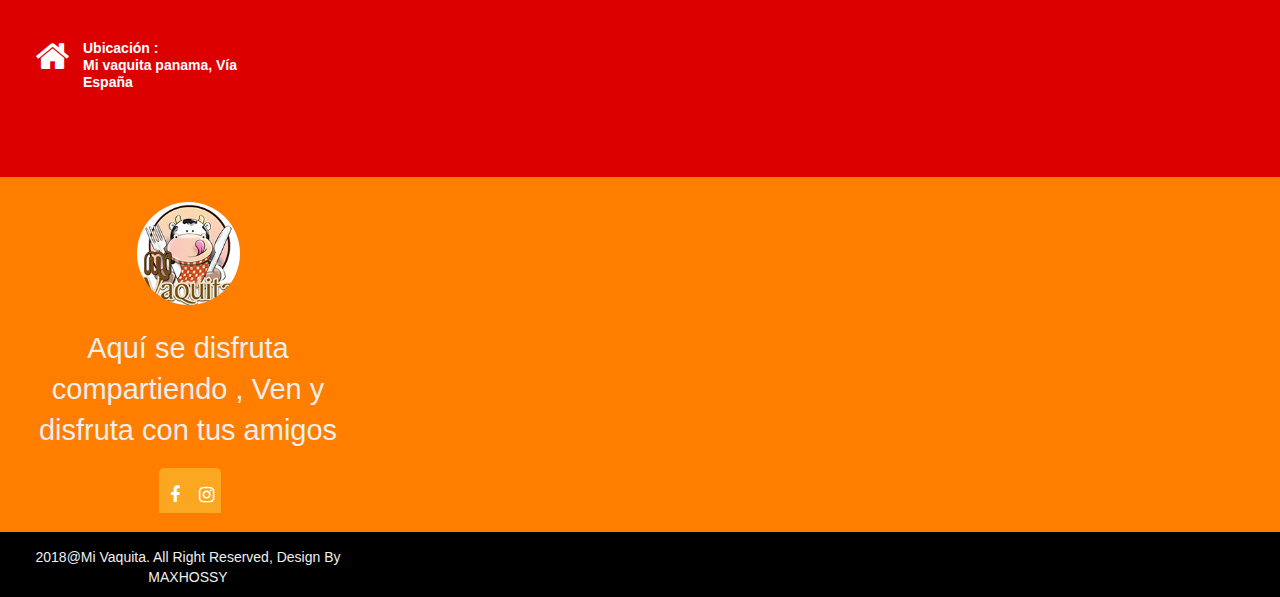
<file: phone/contact.html>
<!DOCTYPE html>
<html class="nojs html css_verticalspacer" lang="en-US">
 <head>

  <meta http-equiv="Content-type" content="text/html;charset=UTF-8"/>
  <meta name="generator" content="2018.0.0.379"/>
  <meta name="viewport" content="width=380"/>
  
  <script type="text/javascript">
   // Update the 'nojs'/'js' class on the html node
document.documentElement.className = document.documentElement.className.replace(/\bnojs\b/g, 'js');

// Check that all required assets are uploaded and up-to-date
if(typeof Muse == "undefined") window.Muse = {}; window.Muse.assets = {"required":["museutils.js", "museconfig.js", "jquery.watch.js", "jquery.musemenu.js", "webpro.js", "musewpdisclosure.js", "jquery.musepolyfill.bgsize.js", "jquery.scrolleffects.js", "require.js", "contact.css"], "outOfDate":[]};
</script>
  
  <link rel="canonical" href="http://www.vaquitini.com/contact.html"/>
  <title>Contact</title>
  <!-- CSS -->
  <link rel="stylesheet" type="text/css" href="../css/site_global.css?crc=4275521114"/>
  <link rel="stylesheet" type="text/css" href="css/master_a-master.css?crc=260915455"/>
  <link rel="stylesheet" type="text/css" href="css/contact.css?crc=367438738" id="pagesheet"/>
  <!-- Other scripts -->
  <script type="text/javascript">
   var __adobewebfontsappname__ = "muse";
</script>
  <!-- JS includes -->
  <script src="https://webfonts.creativecloud.com/muli:n4:all;cabin-condensed:n7:all.js" type="text/javascript"></script>
  <!--[if lt IE 9]>
  <script src="../scripts/html5shiv.js?crc=4241844378" type="text/javascript"></script>
  <![endif]-->
    <!--custom head HTML-->
  <link rel="stylesheet" href="//maxcdn.bootstrapcdn.com/font-awesome/4.3.0/css/font-awesome.min.css">
 </head>
 <body>

  <div class="clearfix" id="page"><!-- group -->
   <div class="clearfix grpelem" id="pu4645"><!-- group -->
    <div class="browser_width mse_pre_init" id="u4645-bw">
     <div id="u4645"><!-- simple frame --></div>
    </div>
    <div class="browser_width mse_pre_init" id="accordionu3567-bw">
     <ul class="AccordionWidget clearfix" id="accordionu3567"><!-- vertical box -->
      <li class="AccordionPanel clearfix colelem100" id="u3568"><!-- vertical box --><div class="AccordionPanelTab clearfix colelem100" id="u3569-3"><!-- content --><p>&nbsp;</p></div><div class="AccordionPanelContent clearfix colelem100" id="u3570"><!-- group --><nav class="MenuBar clearfix grpelem" id="menuu3737"><!-- vertical box --><div class="MenuItemContainer clearfix colelem" id="u3766"><!-- horizontal box --><a class="nonblock nontext MenuItem MenuItemWithSubMenu clearfix grpelem" id="u3767" href="index.html"><!-- horizontal box --><div class="MenuItemLabel clearfix grpelem" id="u3770-4"><!-- content --><p>Inicio</p></div></a></div><div class="MenuItemContainer clearfix colelem" id="u3745"><!-- horizontal box --><a class="nonblock nontext MenuItem MenuItemWithSubMenu clearfix grpelem" id="u3746" href="gallery.html"><!-- horizontal box --><div class="MenuItemLabel clearfix grpelem" id="u3748-4"><!-- content --><p>Galeria</p></div></a></div><div class="MenuItemContainer clearfix colelem" id="u3780"><!-- horizontal box --><a class="nonblock nontext MenuItem MenuItemWithSubMenu MuseMenuActive clearfix grpelem" id="u3783" href="contact.html"><!-- horizontal box --><div class="MenuItemLabel clearfix grpelem" id="u3785-4"><!-- content --><p>&nbsp;&nbsp; Ubicación</p></div></a></div></nav></div></li>
     </ul>
    </div>
    <div class="mse_pre_init" id="u3735"><!-- custom html -->
     <i class="fa fa-list"></i>
    </div>
    <div class="mse_pre_init" id="u3815"><!-- simple frame --></div>
   </div>
   <div class="clearfix grpelem" id="pu4341"><!-- column -->
    <div class="browser_width colelem" id="u4341-bw">
     <div class="museBGSize clearfix" id="u4341"><!-- group -->
      <div class="clearfix grpelem" id="u4343-4"><!-- content -->
       <p>&nbsp;&nbsp;&nbsp; Ubicación</p>
      </div>
     </div>
    </div>
    <div class="clearfix colelem" id="u4348-4"><!-- content -->
     <p>Hablemos y visítenos ahora!</p>
    </div>
    <div class="clearfix colelem" id="pu4347"><!-- group -->
     <div class="museBGSize grpelem" id="u4347"><!-- simple frame --></div>
     <div class="size_fixed grpelem" id="u4353"><!-- custom html -->
      
<iframe class="actAsDiv" width="341" height="503.28313253012055" frameborder="0" scrolling="no" marginheight="0" marginwidth="0" src="https://maps.google.com/maps?f=q&amp;source=s_q&amp;hl=en&amp;q=Mi%20vaquita%20panama%2C%20v%C3%ADa%20israel%2C%20507%20Panama%20City%2C%20Panama&amp;aq=0&amp;ie=UTF8&amp;t=m&amp;z=12&amp;iwloc=A&amp;output=embed"></iframe>

     </div>
     <div class="clearfix grpelem" id="u4412"><!-- group -->
      <div class="clearfix grpelem" id="u4350"><!-- group -->
       <div class="rounded-corners clearfix grpelem" id="u4352"><!-- group -->
        <div class="clearfix grpelem" id="u4351-4"><!-- content -->
         <p>Mi vaquita</p>
        </div>
       </div>
      </div>
      <a class="nonblock nontext grpelem" id="u4355" href="https://goo.gl/maps/sDMXzZsstLM2"><!-- custom html --><i class="fa fa-map-marker"></i></a>
     </div>
    </div>
    <div class="browser_width colelem" id="u4337-bw">
     <div class="clearfix" id="u4337"><!-- column -->
      <div class="clearfix colelem" id="u4394"><!-- group -->
       <div class="grpelem" id="u4395"><!-- custom html -->
        <i class="fa fa-phone"></i>
       </div>
       <div class="clearfix grpelem" id="u4397-6"><!-- content -->
        <p>Teléfono:</p>
        <p>+507 6292-4588</p>
       </div>
      </div>
      <div class="clearfix colelem" id="u4404"><!-- group -->
       <div class="grpelem" id="u4406"><!-- custom html -->
        <i class="fa fa-home"></i>
       </div>
       <div class="clearfix grpelem" id="u4405-6"><!-- content -->
        <p>Ubicación :</p>
        <p>Mi vaquita panama, Vía España</p>
       </div>
      </div>
     </div>
    </div>
   </div>
   <div class="verticalspacer" data-offset-top="1659" data-content-above-spacer="1659" data-content-below-spacer="394"></div>
   <div class="browser_width grpelem" id="u3816-bw">
    <div class="clearfix" id="u3816"><!-- column -->
     <div class="position_content" id="u3816_position_content">
      <div class="colelem" id="u3831"><!-- simple frame --></div>
      <div class="clearfix colelem" id="u3832-5"><!-- content -->
       <p id="u3832-2">Aquí se disfruta compartiendo , Ven y disfruta con tus amigos</p>
       <p id="u3832-3">&nbsp;</p>
      </div>
      <div class="clearfix colelem" id="u3817"><!-- group -->
       <div class="clearfix grpelem" id="u3824"><!-- group -->
        <div class="grpelem" id="u3822"><!-- custom html -->
         <i class="fa fa-facebook"></i>
        </div>
        <div class="grpelem" id="u3825"><!-- custom html -->
         <i class="fa fa-instagram"></i>
        </div>
       </div>
      </div>
      <div class="clearfix colelem" id="u3833-4"><!-- content -->
       <p>2018@Mi Vaquita. All Right Reserved, Design By MAXHOSSY</p>
      </div>
     </div>
    </div>
   </div>
  </div>
  <!-- Other scripts -->
  <script type="text/javascript">
   // Decide weather to suppress missing file error or not based on preference setting
var suppressMissingFileError = false
</script>
  <script type="text/javascript">
   window.Muse.assets.check=function(d){if(!window.Muse.assets.checked){window.Muse.assets.checked=!0;var b={},c=function(a,b){if(window.getComputedStyle){var c=window.getComputedStyle(a,null);return c&&c.getPropertyValue(b)||c&&c[b]||""}if(document.documentElement.currentStyle)return(c=a.currentStyle)&&c[b]||a.style&&a.style[b]||"";return""},a=function(a){if(a.match(/^rgb/))return a=a.replace(/\s+/g,"").match(/([\d\,]+)/gi)[0].split(","),(parseInt(a[0])<<16)+(parseInt(a[1])<<8)+parseInt(a[2]);if(a.match(/^\#/))return parseInt(a.substr(1),
16);return 0},g=function(g){for(var f=document.getElementsByTagName("link"),h=0;h<f.length;h++)if("text/css"==f[h].type){var i=(f[h].href||"").match(/\/?css\/([\w\-]+\.css)\?crc=(\d+)/);if(!i||!i[1]||!i[2])break;b[i[1]]=i[2]}f=document.createElement("div");f.className="version";f.style.cssText="display:none; width:1px; height:1px;";document.getElementsByTagName("body")[0].appendChild(f);for(h=0;h<Muse.assets.required.length;){var i=Muse.assets.required[h],l=i.match(/([\w\-\.]+)\.(\w+)$/),k=l&&l[1]?
l[1]:null,l=l&&l[2]?l[2]:null;switch(l.toLowerCase()){case "css":k=k.replace(/\W/gi,"_").replace(/^([^a-z])/gi,"_$1");f.className+=" "+k;k=a(c(f,"color"));l=a(c(f,"backgroundColor"));k!=0||l!=0?(Muse.assets.required.splice(h,1),"undefined"!=typeof b[i]&&(k!=b[i]>>>24||l!=(b[i]&16777215))&&Muse.assets.outOfDate.push(i)):h++;f.className="version";break;case "js":h++;break;default:throw Error("Unsupported file type: "+l);}}d?d().jquery!="1.8.3"&&Muse.assets.outOfDate.push("jquery-1.8.3.min.js"):Muse.assets.required.push("jquery-1.8.3.min.js");
f.parentNode.removeChild(f);if(Muse.assets.outOfDate.length||Muse.assets.required.length)f="Some files on the server may be missing or incorrect. Clear browser cache and try again. If the problem persists please contact website author.",g&&Muse.assets.outOfDate.length&&(f+="\nOut of date: "+Muse.assets.outOfDate.join(",")),g&&Muse.assets.required.length&&(f+="\nMissing: "+Muse.assets.required.join(",")),suppressMissingFileError?(f+="\nUse SuppressMissingFileError key in AppPrefs.xml to show missing file error pop up.",console.log(f)):alert(f)};location&&location.search&&location.search.match&&location.search.match(/muse_debug/gi)?
setTimeout(function(){g(!0)},5E3):g()}};
var muse_init=function(){require.config({baseUrl:"../"});require(["jquery","museutils","whatinput","jquery.watch","jquery.musemenu","webpro","musewpdisclosure","jquery.musepolyfill.bgsize","jquery.scrolleffects"],function(d){var $ = d;$(document).ready(function(){try{
window.Muse.assets.check($);/* body */
Muse.Utils.transformMarkupToFixBrowserProblemsPreInit();/* body */
Muse.Utils.prepHyperlinks(true);/* body */
Muse.Utils.resizeHeight('.browser_width');/* resize height */
Muse.Utils.requestAnimationFrame(function() { $('body').addClass('initialized'); });/* mark body as initialized */
Muse.Utils.makeButtonsVisibleAfterSettingMinWidth();/* body */
Muse.Utils.initWidget('.MenuBar', ['#bp_infinity'], function(elem) { return $(elem).museMenu(); });/* unifiedNavBar */
Muse.Utils.initWidget('#accordionu3567', ['#bp_infinity'], function(elem) { return new WebPro.Widget.Accordion(elem, {canCloseAll:true,defaultIndex:0}); });/* #accordionu3567 */
Muse.Utils.fullPage('#page');/* 100% height page */
$('#u4645-bw').registerPositionScrollEffect([{"speed":[null,0],"in":[-Infinity,0]},{"speed":[null,0],"in":[0,Infinity]}]);/* scroll effect */
$('#accordionu3567-bw').registerPositionScrollEffect([{"speed":[null,1],"in":[-Infinity,-0.05]},{"speed":[null,0],"in":[-0.05,Infinity]}]);/* scroll effect */
$('#u3735').registerPositionScrollEffect([{"speed":[0,1],"in":[-Infinity,0]},{"speed":[0,0],"in":[0,Infinity]}]);/* scroll effect */
$('#u3815').registerPositionScrollEffect([{"speed":[0,0],"in":[-Infinity,-0.28]},{"speed":[0,0],"in":[-0.28,Infinity]}]);/* scroll effect */
Muse.Utils.showWidgetsWhenReady();/* body */
Muse.Utils.transformMarkupToFixBrowserProblems();/* body */
}catch(b){if(b&&"function"==typeof b.notify?b.notify():Muse.Assert.fail("Error calling selector function: "+b),false)throw b;}})})};

</script>
  <!-- RequireJS script -->
  <script src="../scripts/require.js?crc=4157109226" type="text/javascript" async data-main="../scripts/museconfig.js?crc=4153641093" onload="if (requirejs) requirejs.onError = function(requireType, requireModule) { if (requireType && requireType.toString && requireType.toString().indexOf && 0 <= requireType.toString().indexOf('#scripterror')) window.Muse.assets.check(); }" onerror="window.Muse.assets.check();"></script>
   </body>
</html>
</file>
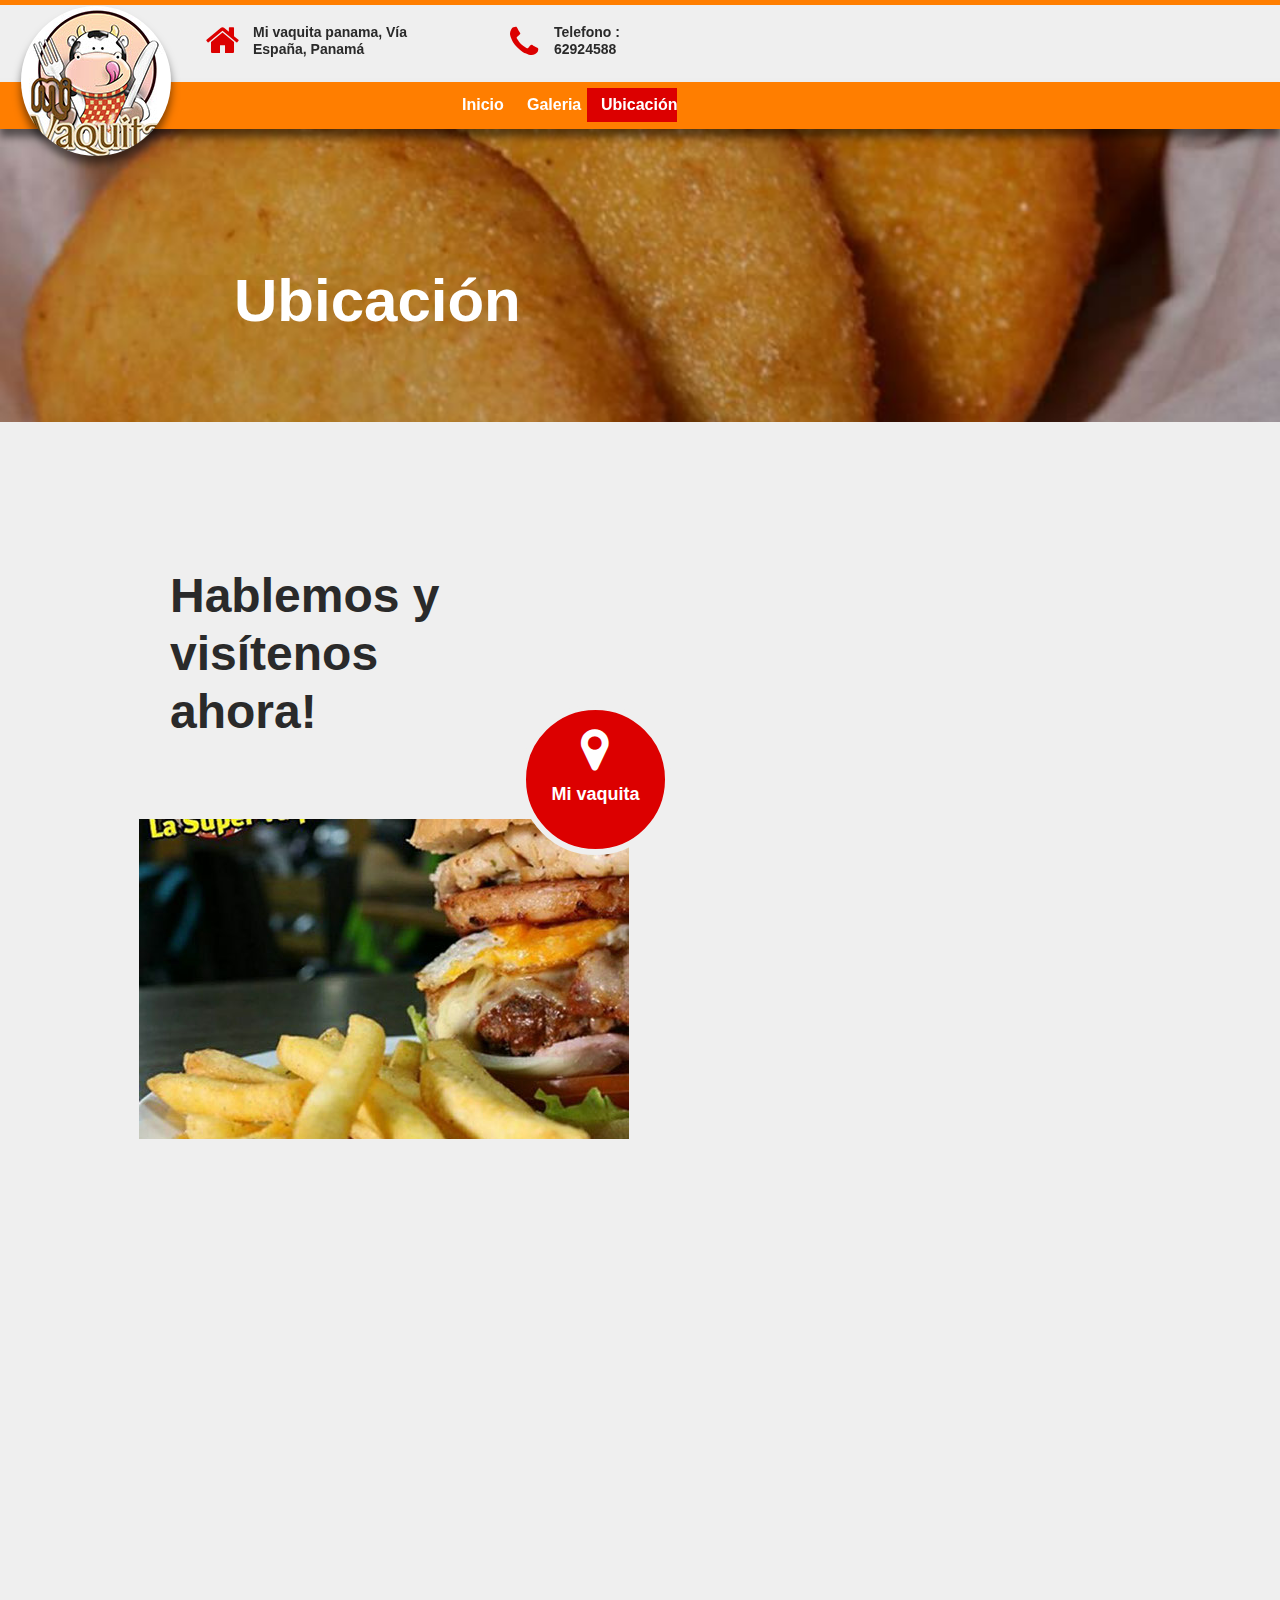
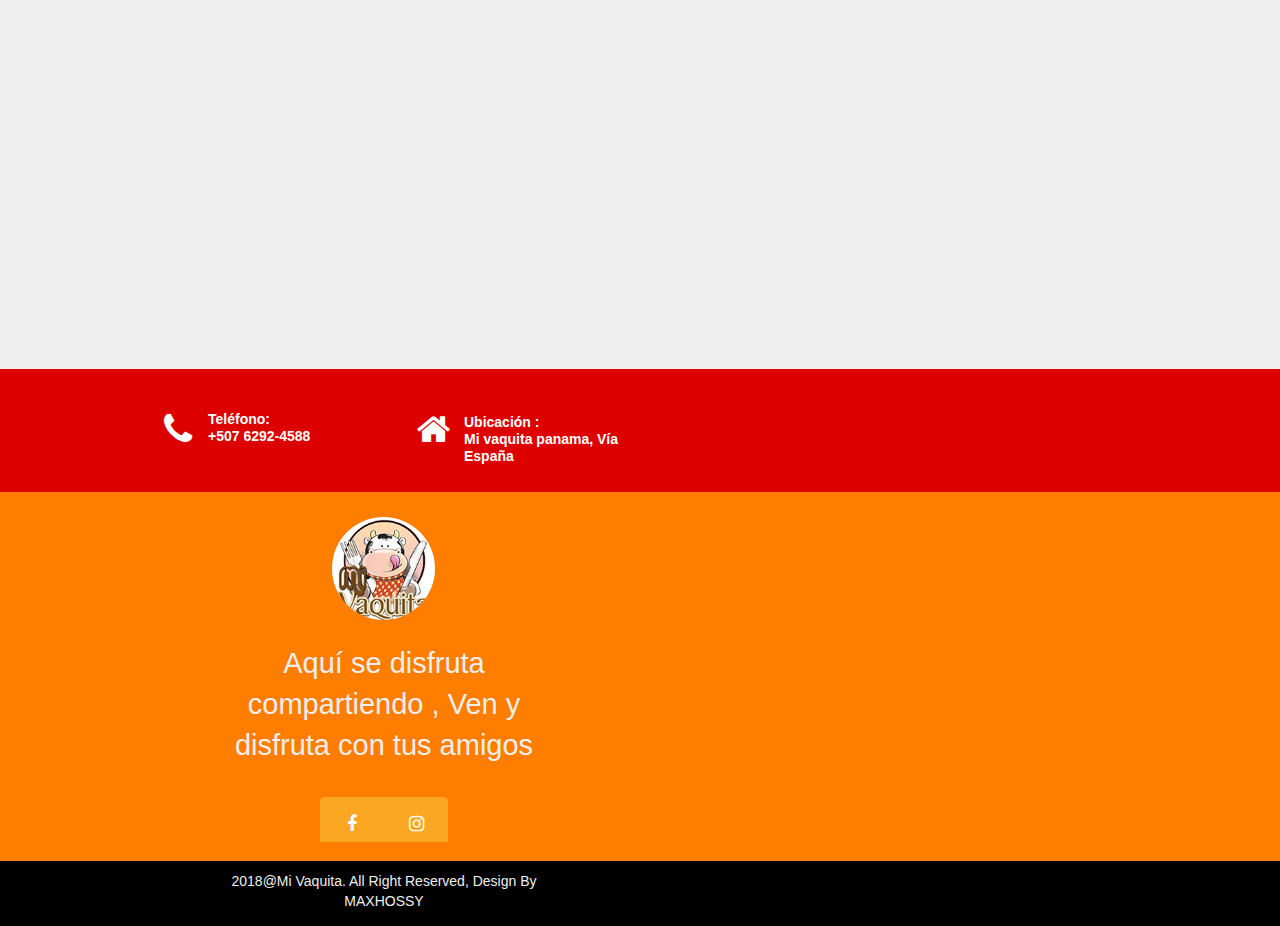
<file: tablet/contact.html>
<!DOCTYPE html>
<html class="nojs html css_verticalspacer" lang="en-US">
 <head>

  <meta http-equiv="Content-type" content="text/html;charset=UTF-8"/>
  <meta name="generator" content="2018.0.0.379"/>
  <meta name="viewport" content="width=768"/>
  
  <script type="text/javascript">
   // Redirect to phone/tablet as necessary
(function(a,b,c){var d=function(){if(navigator.maxTouchPoints>1)return!0;if(window.matchMedia&&window.matchMedia("(-moz-touch-enabled)").matches)return!0;for(var a=["Webkit","Moz","O","ms","Khtml"],b=0,c=a.length;b<c;b++){var f=a[b]+"MaxTouchPoints";if(f in navigator&&navigator[f])return!0}try{return document.createEvent("TouchEvent"),!0}catch(d){}return!1}(),g=function(a){a+="=";for(var b=document.cookie.split(";"),c=0;c<b.length;c++){for(var f=b[c];f.charAt(0)==" ";)f=f.substring(1,f.length);if(f.indexOf(a)==
0)return f.substring(a.length,f.length)}return null};if(g("inbrowserediting")!="true"){var f,g=g("devicelock");g=="phone"&&c?f=c:g=="tablet"&&b&&(f=b);if(g!=a&&!f)if(window.matchMedia)window.matchMedia("(max-device-width: 415px)").matches&&c?f=c:window.matchMedia("(max-device-width: 960px)").matches&&b&&d&&(f=b);else{var a=Math.min(screen.width,screen.height)/(window.devicePixelRatio||1),g=window.screen.systemXDPI||0,i=window.screen.systemYDPI||0,g=g>0&&i>0?Math.min(screen.width/g,screen.height/i):
0;(a<=370||g!=0&&g<=3)&&c?f=c:a<=960&&b&&d&&(f=b)}if(f)document.location=f+(document.location.search||"")+(document.location.hash||""),document.write('<style type="text/css">body {visibility:hidden}</style>')}})("tablet","","../phone/contact.html");

// Update the 'nojs'/'js' class on the html node
document.documentElement.className = document.documentElement.className.replace(/\bnojs\b/g, 'js');

// Check that all required assets are uploaded and up-to-date
if(typeof Muse == "undefined") window.Muse = {}; window.Muse.assets = {"required":["museutils.js", "museconfig.js", "jquery.watch.js", "jquery.musemenu.js", "jquery.musepolyfill.bgsize.js", "jquery.scrolleffects.js", "require.js", "contact.css"], "outOfDate":[]};
</script>
  
  <link rel="canonical" href="http://www.vaquitini.com/contact.html"/>
  <title>Contact</title>
  <!-- CSS -->
  <link rel="stylesheet" type="text/css" href="../css/site_global.css?crc=4275521114"/>
  <link rel="stylesheet" type="text/css" href="css/master_a-master.css?crc=3848852881"/>
  <link rel="stylesheet" type="text/css" href="css/contact.css?crc=413603487" id="pagesheet"/>
  <!-- Other scripts -->
  <script type="text/javascript">
   var __adobewebfontsappname__ = "muse";
</script>
  <!-- JS includes -->
  <script src="https://webfonts.creativecloud.com/muli:n4:all;cabin-condensed:n7:all.js" type="text/javascript"></script>
  <!--[if lt IE 9]>
  <script src="../scripts/html5shiv.js?crc=4241844378" type="text/javascript"></script>
  <![endif]-->
    <!--custom head HTML-->
  <link rel="stylesheet" href="//maxcdn.bootstrapcdn.com/font-awesome/4.3.0/css/font-awesome.min.css">
 </head>
 <body>

  <div class="clearfix" id="page"><!-- group -->
   <div class="clearfix grpelem" id="pu2583"><!-- group -->
    <div class="browser_width mse_pre_init" id="u2583-bw">
     <div id="u2583"><!-- simple frame --></div>
    </div>
    <div class="clearfix mse_pre_init" id="u2585"><!-- group -->
     <div class="grpelem" id="u2587"><!-- custom html -->
      <i class="fa fa-home"></i>
     </div>
     <div class="clearfix grpelem" id="u2586-4"><!-- content -->
      <p>Mi vaquita panama, Vía España, Panamá</p>
     </div>
    </div>
    <div class="browser_width mse_pre_init" id="u2601-bw">
     <div id="u2601"><!-- simple frame --></div>
    </div>
    <div class="mse_pre_init" id="u2602"><!-- simple frame --></div>
    <div class="clearfix mse_pre_init" id="u2679"><!-- group -->
     <div class="grpelem" id="u2604"><!-- custom html -->
      <i class="fa fa-phone"></i>
     </div>
     <div class="clearfix grpelem" id="u2603-6"><!-- content -->
      <p>Telefono :</p>
      <p>62924588</p>
     </div>
    </div>
    <nav class="MenuBar clearfix mse_pre_init" id="menuu2609"><!-- horizontal box -->
     <div class="MenuItemContainer clearfix grpelem" id="u2672"><!-- vertical box -->
      <a class="nonblock nontext MenuItem MenuItemWithSubMenu clearfix colelem" id="u2675" href="index.html"><!-- horizontal box --><div class="MenuItemLabel NoWrap clearfix grpelem" id="u2678-4"><!-- content --><p>Inicio</p></div></a>
     </div>
     <div class="MenuItemContainer clearfix grpelem" id="u2637"><!-- vertical box -->
      <a class="nonblock nontext MenuItem MenuItemWithSubMenu clearfix colelem" id="u2640" href="gallery.html"><!-- horizontal box --><div class="MenuItemLabel NoWrap clearfix grpelem" id="u2642-4"><!-- content --><p>Galeria</p></div></a>
     </div>
     <div class="MenuItemContainer clearfix grpelem" id="u2651"><!-- vertical box -->
      <a class="nonblock nontext MenuItem MenuItemWithSubMenu MuseMenuActive clearfix colelem" id="u2654" href="contact.html"><!-- horizontal box --><div class="MenuItemLabel NoWrap clearfix grpelem" id="u2655-4"><!-- content --><p>Ubicación</p></div></a>
     </div>
    </nav>
   </div>
   <div class="clearfix grpelem" id="pu3222"><!-- column -->
    <div class="browser_width colelem" id="u3222-bw">
     <div class="museBGSize clearfix" id="u3222"><!-- group -->
      <div class="clearfix grpelem" id="u3224-4"><!-- content -->
       <p>&nbsp;&nbsp; Ubicación</p>
      </div>
     </div>
    </div>
    <div class="clearfix colelem" id="pu3221"><!-- group -->
     <div class="grpelem" id="u3221" data-mu-ie-matrix="progid:DXImageTransform.Microsoft.Matrix(M11=-0.7071,M12=-0.7071,M21=0.7071,M22=-0.7071,SizingMethod='auto expand')" data-mu-ie-matrix-dx="-41" data-mu-ie-matrix-dy="-41"><!-- simple frame --></div>
     <div class="museBGSize grpelem" id="u3228"><!-- simple frame --></div>
     <div class="clearfix grpelem" id="u3229-4"><!-- content -->
      <p>Hablemos y visítenos ahora!</p>
     </div>
     <div class="clearfix grpelem" id="u3231"><!-- group -->
      <div class="rounded-corners clearfix grpelem" id="u3232"><!-- group -->
       <div class="clearfix grpelem" id="u3233-4"><!-- content -->
        <p>Mi vaquita</p>
       </div>
      </div>
     </div>
     <a class="nonblock nontext grpelem" id="u3236" href="https://goo.gl/maps/sDMXzZsstLM2"><!-- custom html --><i class="fa fa-map-marker"></i></a>
    </div>
    <div class="clearfix colelem" id="pu3217"><!-- group -->
     <div class="grpelem" id="u3217" data-mu-ie-matrix="progid:DXImageTransform.Microsoft.Matrix(M11=0.7071,M12=0.7071,M21=-0.7071,M22=0.7071,SizingMethod='auto expand')" data-mu-ie-matrix-dx="-41" data-mu-ie-matrix-dy="-41"><!-- simple frame --></div>
     <div class="size_fixed grpelem" id="u3234"><!-- custom html -->
      
<iframe class="actAsDiv" width="435" height="642" frameborder="0" scrolling="no" marginheight="0" marginwidth="0" src="https://maps.google.com/maps?f=q&amp;source=s_q&amp;hl=en&amp;q=Mi%20vaquita%20panama%2C%20v%C3%ADa%20israel%2C%20507%20Panama%20City%2C%20Panama&amp;aq=0&amp;ie=UTF8&amp;t=m&amp;z=12&amp;iwloc=A&amp;output=embed"></iframe>

     </div>
    </div>
    <div class="browser_width colelem" id="u3218-bw">
     <div class="clearfix" id="u3218"><!-- group -->
      <div class="clearfix grpelem" id="u3289"><!-- group -->
       <div class="grpelem" id="u3281"><!-- custom html -->
        <i class="fa fa-phone"></i>
       </div>
       <div class="clearfix grpelem" id="u3280-6"><!-- content -->
        <p>Teléfono:</p>
        <p>+507 6292-4588</p>
       </div>
      </div>
      <div class="clearfix grpelem" id="u3290"><!-- group -->
       <div class="grpelem" id="u3284"><!-- custom html -->
        <i class="fa fa-home"></i>
       </div>
       <div class="clearfix grpelem" id="u3283-6"><!-- content -->
        <p>Ubicación :</p>
        <p>Mi vaquita panama, Vía España</p>
       </div>
      </div>
     </div>
    </div>
   </div>
   <div class="verticalspacer" data-offset-top="2027" data-content-above-spacer="2027" data-content-below-spacer="398"></div>
   <div class="browser_width grpelem" id="u2582-bw">
    <div class="clearfix" id="u2582"><!-- column -->
     <div class="position_content" id="u2582_position_content">
      <div class="colelem" id="u2606"><!-- simple frame --></div>
      <div class="clearfix colelem" id="u2607-5"><!-- content -->
       <p id="u2607-2">Aquí se disfruta compartiendo , Ven y disfruta con tus amigos</p>
       <p id="u2607-3">&nbsp;</p>
      </div>
      <div class="clearfix colelem" id="u2680"><!-- group -->
       <div class="clearfix grpelem" id="u2584"><!-- group -->
        <div class="grpelem" id="u2589"><!-- custom html -->
         <i class="fa fa-facebook"></i>
        </div>
        <div class="grpelem" id="u2599"><!-- custom html -->
         <i class="fa fa-instagram"></i>
        </div>
       </div>
      </div>
      <div class="clearfix colelem" id="u2608-4"><!-- content -->
       <p>2018@Mi Vaquita. All Right Reserved, Design By MAXHOSSY</p>
      </div>
     </div>
    </div>
   </div>
  </div>
  <!-- Other scripts -->
  <script type="text/javascript">
   // Decide weather to suppress missing file error or not based on preference setting
var suppressMissingFileError = false
</script>
  <script type="text/javascript">
   window.Muse.assets.check=function(d){if(!window.Muse.assets.checked){window.Muse.assets.checked=!0;var b={},c=function(a,b){if(window.getComputedStyle){var c=window.getComputedStyle(a,null);return c&&c.getPropertyValue(b)||c&&c[b]||""}if(document.documentElement.currentStyle)return(c=a.currentStyle)&&c[b]||a.style&&a.style[b]||"";return""},a=function(a){if(a.match(/^rgb/))return a=a.replace(/\s+/g,"").match(/([\d\,]+)/gi)[0].split(","),(parseInt(a[0])<<16)+(parseInt(a[1])<<8)+parseInt(a[2]);if(a.match(/^\#/))return parseInt(a.substr(1),
16);return 0},g=function(g){for(var f=document.getElementsByTagName("link"),h=0;h<f.length;h++)if("text/css"==f[h].type){var i=(f[h].href||"").match(/\/?css\/([\w\-]+\.css)\?crc=(\d+)/);if(!i||!i[1]||!i[2])break;b[i[1]]=i[2]}f=document.createElement("div");f.className="version";f.style.cssText="display:none; width:1px; height:1px;";document.getElementsByTagName("body")[0].appendChild(f);for(h=0;h<Muse.assets.required.length;){var i=Muse.assets.required[h],l=i.match(/([\w\-\.]+)\.(\w+)$/),k=l&&l[1]?
l[1]:null,l=l&&l[2]?l[2]:null;switch(l.toLowerCase()){case "css":k=k.replace(/\W/gi,"_").replace(/^([^a-z])/gi,"_$1");f.className+=" "+k;k=a(c(f,"color"));l=a(c(f,"backgroundColor"));k!=0||l!=0?(Muse.assets.required.splice(h,1),"undefined"!=typeof b[i]&&(k!=b[i]>>>24||l!=(b[i]&16777215))&&Muse.assets.outOfDate.push(i)):h++;f.className="version";break;case "js":h++;break;default:throw Error("Unsupported file type: "+l);}}d?d().jquery!="1.8.3"&&Muse.assets.outOfDate.push("jquery-1.8.3.min.js"):Muse.assets.required.push("jquery-1.8.3.min.js");
f.parentNode.removeChild(f);if(Muse.assets.outOfDate.length||Muse.assets.required.length)f="Some files on the server may be missing or incorrect. Clear browser cache and try again. If the problem persists please contact website author.",g&&Muse.assets.outOfDate.length&&(f+="\nOut of date: "+Muse.assets.outOfDate.join(",")),g&&Muse.assets.required.length&&(f+="\nMissing: "+Muse.assets.required.join(",")),suppressMissingFileError?(f+="\nUse SuppressMissingFileError key in AppPrefs.xml to show missing file error pop up.",console.log(f)):alert(f)};location&&location.search&&location.search.match&&location.search.match(/muse_debug/gi)?
setTimeout(function(){g(!0)},5E3):g()}};
var muse_init=function(){require.config({baseUrl:"../"});require(["jquery","museutils","whatinput","jquery.watch","jquery.musemenu","jquery.musepolyfill.bgsize","jquery.scrolleffects"],function(d){var $ = d;$(document).ready(function(){try{
window.Muse.assets.check($);/* body */
Muse.Utils.transformMarkupToFixBrowserProblemsPreInit();/* body */
Muse.Utils.prepHyperlinks(true);/* body */
Muse.Utils.resizeHeight('.browser_width');/* resize height */
Muse.Utils.requestAnimationFrame(function() { $('body').addClass('initialized'); });/* mark body as initialized */
Muse.Utils.makeButtonsVisibleAfterSettingMinWidth();/* body */
Muse.Utils.initWidget('.MenuBar', ['#bp_infinity'], function(elem) { return $(elem).museMenu(); });/* unifiedNavBar */
Muse.Utils.fullPage('#page');/* 100% height page */
$('#u2583-bw').registerPositionScrollEffect([{"speed":[null,0],"in":[-Infinity,1.5]},{"speed":[null,0],"in":[1.5,Infinity]}]);/* scroll effect */
$('#u2585').registerPositionScrollEffect([{"speed":[0,0],"in":[-Infinity,0]},{"speed":[0,0],"in":[0,Infinity]}]);/* scroll effect */
$('#u2601-bw').registerPositionScrollEffect([{"speed":[null,0],"in":[-Infinity,0]},{"speed":[null,0],"in":[0,Infinity]}]);/* scroll effect */
$('#u2602').registerPositionScrollEffect([{"speed":[0,0],"in":[-Infinity,0]},{"speed":[0,0],"in":[0,Infinity]}]);/* scroll effect */
$('#u2679').registerPositionScrollEffect([{"speed":[0,0],"in":[-Infinity,0]},{"speed":[0,0],"in":[0,Infinity]}]);/* scroll effect */
$('#menuu2609').registerPositionScrollEffect([{"speed":[0,0],"in":[-Infinity,-0.05]},{"speed":[0,0],"in":[-0.05,Infinity]}]);/* scroll effect */
Muse.Utils.showWidgetsWhenReady();/* body */
Muse.Utils.transformMarkupToFixBrowserProblems();/* body */
}catch(b){if(b&&"function"==typeof b.notify?b.notify():Muse.Assert.fail("Error calling selector function: "+b),false)throw b;}})})};

</script>
  <!-- RequireJS script -->
  <script src="../scripts/require.js?crc=4157109226" type="text/javascript" async data-main="../scripts/museconfig.js?crc=4153641093" onload="if (requirejs) requirejs.onError = function(requireType, requireModule) { if (requireType && requireType.toString && requireType.toString().indexOf && 0 <= requireType.toString().indexOf('#scripterror')) window.Muse.assets.check(); }" onerror="window.Muse.assets.check();"></script>
   </body>
</html>
</file>
<file: css/site_global.css>
a:hover{color:#29ABE2;text-decoration:inherit;}a.nontext{color:black;text-decoration:none;font-style:normal;font-weight:normal;}html{min-height:100%;min-width:100%;-ms-text-size-adjust:none;}body,div,dl,dt,dd,ul,ol,li,nav,h1,h2,h3,h4,h5,h6,pre,code,form,fieldset,legend,input,button,textarea,p,blockquote,th,td,a{margin:0px;padding:0px;border-width:0px;border-style:solid;border-color:transparent;-webkit-transform-origin:left top;-ms-transform-origin:left top;-o-transform-origin:left top;transform-origin:left top;background-repeat:no-repeat;}button.submit-btn{-moz-box-sizing:content-box;-webkit-box-sizing:content-box;box-sizing:content-box;}.transition{-webkit-transition-property:background-image,background-position,background-color,border-color,border-radius,color,font-size,font-style,font-weight,letter-spacing,line-height,text-align,box-shadow,text-shadow,opacity;transition-property:background-image,background-position,background-color,border-color,border-radius,color,font-size,font-style,font-weight,letter-spacing,line-height,text-align,box-shadow,text-shadow,opacity;}.transition *{-webkit-transition:inherit;transition:inherit;}table{border-collapse:collapse;border-spacing:0px;}fieldset,img{border:0px;border-style:solid;-webkit-transform-origin:left top;-ms-transform-origin:left top;-o-transform-origin:left top;transform-origin:left top;}address,caption,cite,code,dfn,em,strong,th,var,optgroup{font-style:inherit;font-weight:inherit;}del,ins{text-decoration:none;}li{list-style:none;}caption,th{text-align:left;}h1,h2,h3,h4,h5,h6{font-size:100%;font-weight:inherit;}input,button,textarea,select,optgroup,option{font-family:inherit;font-size:inherit;font-style:inherit;font-weight:inherit;}.form-grp input,.form-grp textarea{-webkit-appearance:none;-webkit-border-radius:0;}body{font-family:Arial, Helvetica Neue, Helvetica, sans-serif;text-align:left;font-size:14px;line-height:17px;word-wrap:break-word;text-rendering:optimizeLegibility;-moz-font-feature-settings:'liga';-ms-font-feature-settings:'liga';-webkit-font-feature-settings:'liga';font-feature-settings:'liga';}a{color:inherit;text-decoration:inherit;}.normal_text{color:#000000;direction:ltr;font-family:Arial, Helvetica Neue, Helvetica, sans-serif;font-size:14px;font-style:normal;font-weight:normal;letter-spacing:0px;line-height:17px;text-align:left;text-decoration:none;text-indent:0px;text-transform:none;vertical-align:0px;padding:0px;}.list0 li:before{position:absolute;right:100%;letter-spacing:0px;text-decoration:none;font-weight:normal;font-style:normal;}.rtl-list li:before{right:auto;left:100%;}.nls-None > li:before,.nls-None .list3 > li:before,.nls-None .list6 > li:before{margin-right:6px;content:'•';}.nls-None .list1 > li:before,.nls-None .list4 > li:before,.nls-None .list7 > li:before{margin-right:6px;content:'○';}.nls-None,.nls-None .list1,.nls-None .list2,.nls-None .list3,.nls-None .list4,.nls-None .list5,.nls-None .list6,.nls-None .list7,.nls-None .list8{padding-left:34px;}.nls-None.rtl-list,.nls-None .list1.rtl-list,.nls-None .list2.rtl-list,.nls-None .list3.rtl-list,.nls-None .list4.rtl-list,.nls-None .list5.rtl-list,.nls-None .list6.rtl-list,.nls-None .list7.rtl-list,.nls-None .list8.rtl-list{padding-left:0px;padding-right:34px;}.nls-None .list2 > li:before,.nls-None .list5 > li:before,.nls-None .list8 > li:before{margin-right:6px;content:'-';}.nls-None.rtl-list > li:before,.nls-None .list1.rtl-list > li:before,.nls-None .list2.rtl-list > li:before,.nls-None .list3.rtl-list > li:before,.nls-None .list4.rtl-list > li:before,.nls-None .list5.rtl-list > li:before,.nls-None .list6.rtl-list > li:before,.nls-None .list7.rtl-list > li:before,.nls-None .list8.rtl-list > li:before{margin-right:0px;margin-left:6px;}.TabbedPanelsTab{white-space:nowrap;}.MenuBar .MenuBarView,.MenuBar .SubMenuView{display:block;list-style:none;}.MenuBar .SubMenu{display:none;position:absolute;}.NoWrap{white-space:nowrap;word-wrap:normal;}.rootelem{margin-left:auto;margin-right:auto;}.colelem{display:inline;float:left;clear:both;}.clearfix:after{content:"\0020";visibility:hidden;display:block;height:0px;clear:both;}*:first-child+html .clearfix{zoom:1;}.clip_frame{overflow:hidden;}.popup_anchor{position:relative;width:0px;height:0px;}.allow_click_through *{pointer-events:auto;}.popup_element{z-index:100000;}.svg{display:block;vertical-align:top;}span.wrap{content:'';clear:left;display:block;}span.actAsInlineDiv{display:inline-block;}.position_content,.excludeFromNormalFlow{float:left;}.preload_images{position:absolute;overflow:hidden;left:-9999px;top:-9999px;height:1px;width:1px;}.preload{height:1px;width:1px;}.animateStates{-webkit-transition:0.3s ease-in-out;-moz-transition:0.3s ease-in-out;-o-transition:0.3s ease-in-out;transition:0.3s ease-in-out;}[data-whatinput="mouse"] *:focus,[data-whatinput="touch"] *:focus,input:focus,textarea:focus{outline:none;}textarea{resize:none;overflow:auto;}.allow_click_through,.fld-prompt{pointer-events:none;}.wrapped-input{position:absolute;top:0px;left:0px;background:transparent;border:none;}.submit-btn{z-index:50000;cursor:pointer;}.anchor_item{width:22px;height:18px;}.MenuBar .SubMenuVisible,.MenuBarVertical .SubMenuVisible,.MenuBar .SubMenu .SubMenuVisible,.popup_element.Active,span.actAsPara,.actAsDiv,a.nonblock.nontext,img.block{display:block;}.widget_invisible,.js .invi,.js .mse_pre_init{visibility:hidden;}.ose_ei{visibility:hidden;z-index:0;}.no_vert_scroll{overflow-y:hidden;}.always_vert_scroll{overflow-y:scroll;}.always_horz_scroll{overflow-x:scroll;}.fullscreen{overflow:hidden;left:0px;top:0px;position:fixed;height:100%;width:100%;-moz-box-sizing:border-box;-webkit-box-sizing:border-box;-ms-box-sizing:border-box;box-sizing:border-box;}.fullwidth{position:absolute;}.borderbox{-moz-box-sizing:border-box;-webkit-box-sizing:border-box;-ms-box-sizing:border-box;box-sizing:border-box;}.scroll_wrapper{position:absolute;overflow:auto;left:0px;right:0px;top:0px;bottom:0px;padding-top:0px;padding-bottom:0px;margin-top:0px;margin-bottom:0px;}.browser_width > *{position:absolute;left:0px;right:0px;}.grpelem,.accordion_wrapper{display:inline;float:left;}.fld-checkbox input[type=checkbox],.fld-radiobutton input[type=radio]{position:absolute;overflow:hidden;clip:rect(0px, 0px, 0px, 0px);height:1px;width:1px;margin:-1px;padding:0px;border:0px;}.fld-checkbox input[type=checkbox] + label,.fld-radiobutton input[type=radio] + label{display:inline-block;background-repeat:no-repeat;cursor:pointer;float:left;width:100%;height:100%;}.pointer_cursor,.fld-recaptcha-mode,.fld-recaptcha-refresh,.fld-recaptcha-help{cursor:pointer;}p,h1,h2,h3,h4,h5,h6,ol,ul,span.actAsPara{max-height:1000000px;}.superscript{vertical-align:super;font-size:66%;line-height:0px;}.subscript{vertical-align:sub;font-size:66%;line-height:0px;}.horizontalSlideShow{-ms-touch-action:pan-y;touch-action:pan-y;}.verticalSlideShow{-ms-touch-action:pan-x;touch-action:pan-x;}.colelem100,.verticalspacer{clear:both;}.list0 li,.MenuBar .MenuItemContainer,.SlideShowContentPanel .fullscreen img,.css_verticalspacer .verticalspacer{position:relative;}.popup_element.Inactive,.js .disn,.js .an_invi,.hidden,.breakpoint{display:none;}#muse_css_mq{position:absolute;display:none;background-color:#FFFFFE;}.fluid_height_spacer{width:0.01px;}.muse_check_css{display:none;position:fixed;}@media screen and (-webkit-min-device-pixel-ratio:0){body{text-rendering:auto;}}
</file>
<file: css/master_a-master.css>
#u240{border-style:solid;border-color:#FF7E00;background-color:#EFEFEF;border-width:5px 0px 0px;}#u293{border-width:0px;border-color:transparent;background-color:#FCA721;border-radius:0px 0px 5px 5px ;}#u282,#u291{border-width:0px;border-color:transparent;background-color:transparent;color:#FFFFFF;text-align:center;font-size:18px;line-height:22px;}#u105{box-shadow:0px 8px 8px rgba(0,0,0,0.5);border-width:0px;border-color:transparent;background-color:#FF7E00;}#u161{box-shadow:0px 8px 8px rgba(0,0,0,0.5);border-width:0px;border-color:transparent;opacity:1;-ms-filter:"progid:DXImageTransform.Microsoft.Alpha(Opacity=100)";filter:alpha(opacity=100);border-radius:100px;background:#EFEFEF url("../images/logo%20vaquita.jpg?crc=61940836") no-repeat center center;background-size:cover;}#u234-4,#u318-6{background-color:transparent;color:#2A2A2A;text-align:left;font-family:cabin-condensed, sans-serif;font-weight:700;}#u256,#u321{border-width:0px;border-color:transparent;background-color:transparent;color:#DC0000;text-align:center;font-size:36px;line-height:43px;}#u312,#menuu106,#u108{border-width:0px;border-color:transparent;background-color:transparent;}#u108:hover{background-color:#DC0000;}#u108:active{background-color:#DC0000;}#u110-4{border-width:0px;border-color:transparent;background-color:transparent;color:#FFFFFF;text-align:center;font-size:16px;line-height:19px;font-family:cabin-condensed, sans-serif;font-weight:700;}#u115{border-width:0px;border-color:transparent;background-color:transparent;}#u108.MuseMenuActive,#u115:hover{background-color:#DC0000;}#u115:active{background-color:#DC0000;}#u117-4{border-width:0px;border-color:transparent;background-color:transparent;color:#FFFFFF;text-align:center;font-size:16px;line-height:19px;font-family:cabin-condensed, sans-serif;font-weight:700;}#u107,#u114,#u133{background-color:transparent;}#u136{border-width:0px;border-color:transparent;background-color:transparent;}#u115.MuseMenuActive,#u136:hover{background-color:#DC0000;}#u136.MuseMenuActive{background-color:#DC0000;}#u137-4{border-width:0px;border-color:transparent;background-color:transparent;color:#FFFFFF;text-align:left;font-size:16px;line-height:19px;font-family:cabin-condensed, sans-serif;font-weight:700;}.MenuItem{cursor:pointer;}#u505{border-style:solid;border-color:#000000;background-color:#FF7E00;border-width:0px 0px 65px;}#u506{border-width:0px;border-color:transparent;opacity:1;-ms-filter:"progid:DXImageTransform.Microsoft.Alpha(Opacity=100)";filter:alpha(opacity=100);border-radius:100px;background:#FFFFFF url("../images/logo%20vaquita.jpg?crc=61940836") no-repeat center center;background-size:cover;}#u508-5{background-color:transparent;text-align:center;color:#EFEFEF;font-family:muli, sans-serif;font-weight:400;}#u508-2{font-size:29px;line-height:41px;}#u508-3{line-height:20px;}#u509-4{background-color:transparent;color:#EFEFEF;text-align:center;line-height:20px;font-family:muli, sans-serif;font-weight:400;}
</file>
<file: css/index.css>
.version.index{color:#000009;background-color:#B04503;}#muse_css_mq{background-color:#FFFFFF;}#page{z-index:1;width:1200px;min-height:1032px;background-image:none;border-width:0px;border-color:transparent;background-color:transparent;margin-left:auto;margin-right:auto;}#pu240{z-index:118;width:0.01px;height:0px;padding-bottom:156px;margin-right:-10000px;}#u240{z-index:118;height:123px;position:fixed;top:0px;}#u240-bw{z-index:118;}#u293{z-index:119;width:90px;height:45px;position:fixed;top:0px;left:50%;margin-left:333px;}#u312{z-index:120;width:230px;padding-bottom:61px;position:fixed;top:19px;left:50%;margin-left:-321px;}#u256{z-index:125;width:35px;min-height:43px;position:fixed;top:19px;left:50%;margin-left:-321px;}#u234-4{z-index:121;width:182px;min-height:56px;position:fixed;top:24px;left:50%;margin-left:-273px;}#u282{z-index:126;width:22px;min-height:22px;position:fixed;top:14px;left:50%;margin-left:343px;}#u291{z-index:127;width:22px;min-height:22px;position:fixed;top:13px;left:50%;margin-left:388px;}#u105{z-index:128;height:47px;position:fixed;top:82px;}#u105-bw{z-index:128;}#u161{z-index:129;width:150px;height:150px;position:fixed;top:6px;left:50%;margin-left:-536px;}#u318-6{z-index:130;width:182px;min-height:41px;position:fixed;top:25px;left:50%;margin-left:3px;}#u321{z-index:136;width:35px;min-height:43px;position:fixed;top:22px;left:50%;margin-left:-46px;}#menuu106{z-index:147;width:355px;height:34px;position:fixed;top:88px;left:50%;margin-left:158px;}#u107{width:105px;min-height:34px;position:relative;margin-right:-10000px;}#u108{width:105px;padding-bottom:15px;position:relative;}#u108:hover{width:105px;min-height:0px;margin:0px;}#u108:active{width:105px;min-height:0px;margin:0px;}#u108.MuseMenuActive{width:105px;min-height:0px;margin:0px;}#u110-4{width:34px;min-height:19px;position:relative;margin-right:-10000px;top:7px;left:35px;}#u108:hover #u110-4{padding-top:0px;padding-bottom:0px;min-height:19px;width:34px;margin:0px -10000px 0px 0px;}#u108:active #u110-4{padding-top:0px;padding-bottom:0px;min-height:19px;width:34px;margin:0px -10000px 0px 0px;}#u108.MuseMenuActive #u110-4{padding-top:0px;padding-bottom:0px;min-height:19px;width:34px;margin:0px -10000px 0px 0px;}#u114{width:114px;min-height:34px;position:relative;margin-right:-10000px;left:107px;}#u115{width:114px;padding-bottom:15px;position:relative;}#u115:hover{width:114px;min-height:0px;margin:0px;}#u115:active{width:114px;min-height:0px;margin:0px;}#u115.MuseMenuActive{width:114px;min-height:0px;margin:0px;}#u117-4{width:44px;min-height:19px;position:relative;margin-right:-10000px;top:7px;left:35px;}#u115:hover #u117-4{padding-top:0px;padding-bottom:0px;min-height:19px;width:44px;margin:0px -10000px 0px 0px;}#u115:active #u117-4{padding-top:0px;padding-bottom:0px;min-height:19px;width:44px;margin:0px -10000px 0px 0px;}#u115.MuseMenuActive #u117-4{padding-top:0px;padding-bottom:0px;min-height:19px;width:44px;margin:0px -10000px 0px 0px;}#u133{width:132px;min-height:34px;position:relative;margin-right:-10000px;left:223px;}#u136{width:132px;padding-bottom:15px;position:relative;}#u136:hover{width:132px;min-height:0px;margin:0px;}#u136.MuseMenuActive{width:132px;min-height:0px;margin:0px;}#u137-4{width:62px;min-height:19px;position:relative;margin-right:-10000px;top:7px;left:35px;}#u136:hover #u137-4{padding-top:0px;padding-bottom:0px;min-height:19px;width:62px;margin:0px -10000px 0px 0px;}#u136.MuseMenuActive #u137-4{padding-top:0px;padding-bottom:0px;min-height:19px;width:62px;margin:0px -10000px 0px 0px;}#pu389{z-index:3;width:0.01px;padding-bottom:0px;margin-right:-10000px;margin-top:128px;margin-left:-100px;}#u389{z-index:3;height:563px;border-width:0px;border-color:transparent;opacity:1;-ms-filter:"progid:DXImageTransform.Microsoft.Alpha(Opacity=100)";filter:alpha(opacity=100);background:#FFFFFF url("../images/hbh2.jpg?crc=27750690") no-repeat center top;background-size:cover;}.js body{visibility:hidden;}.js body.initialized{visibility:visible;}#u389-bw{z-index:3;height:563px;}#ppu210-4{z-index:0;width:0.01px;margin-left:164px;margin-top:95px;}#pu210-4{z-index:5;width:0.01px;padding-bottom:0px;margin-right:-10000px;margin-top:34px;margin-left:546px;}#u210-4{z-index:5;width:300px;min-height:80px;background-color:transparent;color:#DC0000;text-align:center;font-size:60px;line-height:72px;font-family:cabin-condensed, sans-serif;font-weight:700;margin-left:113px;position:relative;}#u399-4{z-index:9;width:526px;min-height:35px;background-color:transparent;color:#2A2A2A;text-align:center;font-size:24px;line-height:29px;font-family:cabin-condensed, sans-serif;font-weight:700;margin-top:26px;position:relative;}#pu434-4{z-index:17;width:0.01px;padding-bottom:41px;margin-top:25px;}#u434-4{z-index:17;width:526px;min-height:143px;background-color:transparent;color:#959595;text-align:center;font-size:25px;line-height:35px;font-family:muli, sans-serif;font-weight:400;position:relative;margin-right:-10000px;}#u447-4{z-index:21;width:158px;min-height:26px;border-width:0px;border-color:transparent;background-color:#2A2A2A;padding:12px;color:#FFFFFF;text-align:center;font-size:34px;line-height:41px;font-family:cabin-condensed, sans-serif;font-weight:700;position:relative;margin-right:-10000px;margin-top:185px;left:172px;}#u447-4:hover{background-color:#DC0000;padding-top:12px;padding-bottom:12px;min-height:26px;width:158px;margin:185px -10000px 0px 0px;}#u1205{z-index:116;width:200px;height:200px;opacity:0.07;-ms-filter:"progid:DXImageTransform.Microsoft.Alpha(Opacity=7.000000000000001)";filter:alpha(opacity=7.000000000000001);-webkit-transform:matrix(0.7071,-0.7071,0.7071,0.7071,-41,100);-ms-transform:matrix(0.7071,-0.7071,0.7071,0.7071,-41,100);transform:matrix(0.7071,-0.7071,0.7071,0.7071,-41,100);position:relative;margin-right:-10000px;margin-top:84px;left:385px;}#u400{z-index:13;width:215px;height:215px;border-color:#000000;opacity:1;-ms-filter:"progid:DXImageTransform.Microsoft.Alpha(Opacity=100)";filter:alpha(opacity=100);position:relative;margin-right:-10000px;background:#FFFFFF url("../images/fvb.jpg?crc=77515994") no-repeat center center;background-size:cover;}#u407{z-index:14;width:215px;height:215px;border-color:#000000;opacity:1;-ms-filter:"progid:DXImageTransform.Microsoft.Alpha(Opacity=100)";filter:alpha(opacity=100);position:relative;margin-right:-10000px;left:240px;background:#FFFFFF url("../images/fg.jpg?crc=9241697") no-repeat center center;background-size:cover;}#u408{z-index:15;width:215px;height:215px;border-color:#000000;opacity:1;-ms-filter:"progid:DXImageTransform.Microsoft.Alpha(Opacity=100)";filter:alpha(opacity=100);position:relative;margin-right:-10000px;margin-top:241px;background:#FFFFFF url("../images/fgfg.jpg?crc=9214864") no-repeat center center;background-size:cover;}#u409{z-index:16;width:215px;height:215px;border-color:#000000;opacity:1;-ms-filter:"progid:DXImageTransform.Microsoft.Alpha(Opacity=100)";filter:alpha(opacity=100);-webkit-transform:matrix(0.9998,0.0175,-0.0175,0.9998,2,-2);-ms-transform:matrix(0.9998,0.0175,-0.0175,0.9998,2,-2);transform:matrix(0.9998,0.0175,-0.0175,0.9998,2,-2);position:relative;margin-right:-10000px;margin-top:241px;left:240px;background:#FFFFFF url("../images/fgb2.jpg?crc=4160891374") no-repeat center center;background-size:cover;}#u616{z-index:106;width:100px;height:100px;border-width:0px;border-color:transparent;background-color:#F7931E;-webkit-transform:matrix(0.7071,0.7071,-0.7071,0.7071,50,-21);-ms-transform:matrix(0.7071,0.7071,-0.7071,0.7071,50,-21);transform:matrix(0.7071,0.7071,-0.7071,0.7071,50,-21);position:relative;margin-right:-10000px;margin-top:178px;left:178px;}#pu455{z-index:4;width:0.01px;margin-top:38px;}#u455{z-index:4;min-height:622px;border-width:0px;border-color:transparent;background-color:#101010;padding-bottom:95px;}#pu451-4{z-index:25;width:0.01px;margin-right:-10000px;margin-top:85px;margin-left:186px;}#u451-4{z-index:25;width:300px;min-height:80px;background-color:transparent;color:#FFFFFF;text-align:center;font-size:60px;line-height:72px;font-family:cabin-condensed, sans-serif;font-weight:700;margin-left:55px;position:relative;}#u465-4{z-index:30;width:364px;min-height:35px;background-color:transparent;color:#FFFFFF;text-align:center;font-size:24px;line-height:29px;font-family:cabin-condensed, sans-serif;font-weight:700;margin-left:23px;margin-top:42px;position:relative;}#u466-8{z-index:34;width:410px;min-height:87px;background-color:transparent;color:#EFEFEF;text-align:center;font-size:31px;line-height:43px;font-family:muli, sans-serif;font-weight:400;margin-top:42px;position:relative;}#u478-4{z-index:43;width:158px;min-height:26px;border-width:0px;border-color:transparent;background-color:#DC0000;padding:12px;color:#FFFFFF;text-align:center;font-size:32px;line-height:38px;font-family:cabin-condensed, sans-serif;font-weight:700;margin-left:109px;margin-top:29px;position:relative;}#u478-4:hover{background-color:#2A2A2A;padding-top:12px;padding-bottom:12px;min-height:26px;width:158px;margin:29px 0px 0px 109px;}#ppu463{z-index:0;width:0.01px;padding-bottom:0px;margin-right:-10000px;margin-top:184px;margin-left:669px;}#pu463{z-index:29;width:0.01px;}#u463{z-index:29;width:263px;height:354px;border-width:0px;border-color:transparent;opacity:1;-ms-filter:"progid:DXImageTransform.Microsoft.Alpha(Opacity=100)";filter:alpha(opacity=100);position:relative;margin-right:-10000px;background:#FFFFFF url("../images/kmk-u3857-fr.jpg?crc=4109989119") no-repeat center center;background-size:cover;}#u612{z-index:96;width:144px;border-width:0px;border-color:transparent;background-color:#DC0000;border-radius:2px;padding-bottom:6px;position:relative;margin-right:-10000px;margin-top:334px;left:60px;}#u613-4{z-index:97;width:139px;min-height:27px;background-color:transparent;color:#FFFFFF;text-align:center;font-size:18px;line-height:22px;font-family:cabin-condensed, sans-serif;font-weight:700;position:relative;margin-right:-10000px;margin-top:7px;left:3px;}#u621-4{z-index:108;width:263px;min-height:35px;background-color:transparent;color:#FFFFFF;text-align:center;font-size:18px;line-height:22px;font-family:cabin-condensed, sans-serif;font-weight:700;margin-top:11px;position:relative;}#ppu477{z-index:0;width:0.01px;padding-bottom:0px;margin-right:-10000px;margin-top:184px;margin-left:973px;}#pu477{z-index:42;width:0.01px;}#u477{z-index:42;width:263px;height:354px;border-width:0px;border-color:transparent;opacity:1;-ms-filter:"progid:DXImageTransform.Microsoft.Alpha(Opacity=100)";filter:alpha(opacity=100);position:relative;margin-right:-10000px;background:#FFFFFF url("../images/ouoj-u3860-fr.jpg?crc=292564816") no-repeat center center;background-size:cover;}#u614{z-index:101;width:144px;border-width:0px;border-color:transparent;background-color:#DC0000;border-radius:2px;padding-bottom:6px;position:relative;margin-right:-10000px;margin-top:334px;left:60px;}#u615-4{z-index:102;width:139px;min-height:27px;background-color:transparent;color:#FFFFFF;text-align:center;font-size:18px;line-height:22px;font-family:cabin-condensed, sans-serif;font-weight:700;position:relative;margin-right:-10000px;margin-top:7px;left:3px;}#u622-4{z-index:112;width:263px;min-height:35px;background-color:transparent;color:#FFFFFF;text-align:center;font-size:18px;line-height:22px;font-family:cabin-condensed, sans-serif;font-weight:700;margin-top:11px;position:relative;}#u455-bw{z-index:4;min-height:622px;}#u617{z-index:107;width:100px;height:100px;border-width:0px;border-color:transparent;background-color:#101010;-webkit-transform:matrix(0.7071,0.7071,-0.7071,0.7071,50,-21);-ms-transform:matrix(0.7071,0.7071,-0.7071,0.7071,50,-21);transform:matrix(0.7071,0.7071,-0.7071,0.7071,50,-21);position:relative;margin-right:-10000px;margin-top:135px;left:902px;}#u486-4{z-index:47;width:300px;min-height:80px;background-color:transparent;color:#2A2A2A;text-align:center;font-size:60px;line-height:72px;font-family:cabin-condensed, sans-serif;font-weight:700;margin-left:550px;margin-top:73px;position:relative;}#u491-5{z-index:51;width:364px;min-height:35px;background-color:transparent;text-align:center;color:#2A2A2A;letter-spacing:7px;font-family:cabin-condensed, sans-serif;font-weight:700;margin-left:528px;margin-top:29px;position:relative;}#u491{font-size:24px;line-height:12px;}#u491-3{font-size:30px;line-height:16px;}#pu794{z-index:2;width:0.01px;margin-top:28px;}#u794{z-index:2;height:596px;opacity:0.07;-ms-filter:"progid:DXImageTransform.Microsoft.Alpha(Opacity=7.000000000000001)";filter:alpha(opacity=7.000000000000001);}.ie #u1205,.ie #u794{background-color:#FFFFFF;opacity:0.01;-ms-filter:"progid:DXImageTransform.Microsoft.Alpha(Opacity=1)";filter:alpha(opacity=1);}#u794-bw{z-index:2;height:596px;}#u551{z-index:56;min-height:143px;border-width:0px;border-color:transparent;background-color:#DC0000;padding-bottom:46px;}#u552-4{z-index:57;width:472px;min-height:96px;background-color:transparent;color:#FFFFFF;line-height:82px;font-size:68px;font-family:cabin-condensed, sans-serif;font-weight:700;position:relative;margin-right:-10000px;margin-top:47px;left:474px;}#u551-bw{z-index:56;min-height:143px;margin-top:522px;}#u586{z-index:61;width:309px;border-width:0px;border-color:transparent;background-color:transparent;position:relative;margin-right:-10000px;margin-top:50px;left:182px;}#u584{z-index:71;width:45px;min-height:54px;border-width:0px;border-color:transparent;background-color:transparent;color:#DC0000;text-align:center;font-size:45px;line-height:54px;position:relative;}#u581-4{z-index:63;width:309px;min-height:109px;background-color:transparent;text-align:center;font-size:16px;color:#2A2A2A;line-height:22px;font-family:muli, sans-serif;font-weight:400;font-style:italic;position:relative;}#u583-4{z-index:67;width:309px;min-height:35px;background-color:transparent;color:#2A2A2A;text-align:center;font-size:24px;line-height:29px;font-family:cabin-condensed, sans-serif;font-weight:700;position:relative;}#u574{z-index:62;width:136px;height:136px;border-style:solid;border-width:7px;border-color:#FFFFFF;opacity:1;-ms-filter:"progid:DXImageTransform.Microsoft.Alpha(Opacity=100)";filter:alpha(opacity=100);border-radius:100px;margin-left:80px;margin-top:26px;position:relative;background:#7F7F7F url("../images/cliente%20vaquita%202.jpg?crc=484919647") no-repeat center center;background-size:cover;}#u599{z-index:72;width:309px;border-width:0px;border-color:transparent;background-color:transparent;position:relative;margin-right:-10000px;margin-top:54px;left:545px;}#u603{z-index:82;width:45px;min-height:54px;border-width:0px;border-color:transparent;background-color:transparent;color:#DC0000;text-align:center;font-size:45px;line-height:54px;position:relative;}#u602-4{z-index:74;width:309px;min-height:109px;background-color:transparent;text-align:center;font-size:16px;color:#2A2A2A;line-height:22px;font-family:muli, sans-serif;font-weight:400;font-style:italic;margin-top:35px;position:relative;}#u601-4{z-index:78;width:309px;min-height:35px;background-color:transparent;color:#2A2A2A;text-align:center;font-size:24px;line-height:29px;font-family:cabin-condensed, sans-serif;font-weight:700;position:relative;}#u600{z-index:73;width:136px;height:136px;border-style:solid;border-width:7px;border-color:#FFFFFF;opacity:1;-ms-filter:"progid:DXImageTransform.Microsoft.Alpha(Opacity=100)";filter:alpha(opacity=100);border-radius:100px;margin-left:79px;margin-top:27px;position:relative;background:#7F7F7F url("../images/oscar%20a%20cliente%20vaquita.jpg?crc=4067285007") no-repeat center center;background-size:cover;}#u605{z-index:83;width:309px;border-width:0px;border-color:transparent;background-color:transparent;position:relative;margin-right:-10000px;margin-top:50px;left:909px;}#u609{z-index:95;width:45px;min-height:54px;border-width:0px;border-color:transparent;background-color:transparent;color:#DC0000;text-align:center;font-size:45px;line-height:54px;position:relative;}#u608-6{z-index:85;width:309px;min-height:109px;background-color:transparent;text-align:center;font-size:16px;color:#2A2A2A;line-height:22px;font-family:muli, sans-serif;font-weight:400;font-style:italic;position:relative;}#u607-4{z-index:91;width:309px;min-height:35px;background-color:transparent;color:#2A2A2A;text-align:center;font-size:24px;line-height:29px;font-family:cabin-condensed, sans-serif;font-weight:700;position:relative;}#u606{z-index:84;width:136px;height:136px;border-style:solid;border-width:7px;border-color:#FFFFFF;opacity:1;-ms-filter:"progid:DXImageTransform.Microsoft.Alpha(Opacity=100)";filter:alpha(opacity=100);border-radius:100px;margin-left:80px;margin-top:26px;position:relative;background:#7F7F7F url("../images/jsfkdhf.jpg?crc=515695639") no-repeat center center;background-size:cover;}.css_verticalspacer .verticalspacer{height:calc(100vh - 3420px);}#u505{z-index:117;min-height:368.74999999999955px;padding-bottom:0px;}#u455_align_to_page,#u551_align_to_page,#u505_align_to_page{margin-left:auto;margin-right:auto;position:relative;width:1200px;left:-100px;}#u505_position_content{margin-bottom:-51px;padding-top:25px;width:100%;}#u506{z-index:137;width:103px;height:103px;left:651px;position:relative;}#u508-5{z-index:138;width:344px;min-height:129px;left:531px;margin-top:23px;position:relative;}#u509-4{z-index:143;width:344px;min-height:21px;left:538px;margin-top:85px;position:relative;}#u505-bw{z-index:117;min-height:368.74999999999955px;margin-bottom:-34px;margin-top:-2px;}.html{background-color:#EFEFEF;}body{position:relative;min-width:1200px;}.verticalspacer{min-height:1px;}
</file>
<file: css/iefonts_index.css>
#u234-4,#u318-6,#u110-4{font-family:cabin-condensed-n7, sans-serif;}#u117-4{font-family:cabin-condensed-n7, sans-serif;}#u137-4{font-family:cabin-condensed-n7, sans-serif;}#u508-5,#u509-4{font-family:muli-n4, sans-serif;}#u210-4,#u399-4,#u447-4{font-family:cabin-condensed-n7, sans-serif;}#u451-4,#u465-4,#u478-4{font-family:cabin-condensed-n7, sans-serif;}#u434-4,#u466-8,#u581-4,#u602-4,#u608-6{font-family:muli-n4, sans-serif;}#u613-4,#u621-4,#u615-4,#u622-4,#u486-4,#u491-5,#u552-4,#u583-4,#u601-4,#u607-4{font-family:cabin-condensed-n7, sans-serif;}
</file>
<file: phone/css/master_a-master.css>
#u4645{box-shadow:0px 8px 8px rgba(0,0,0,0.5);border-width:0px;border-color:transparent;background-color:#2A2A2A;}#u3569-3{border-width:0px;border-color:transparent;background-color:#FF7E00;line-height:14px;color:#999999;font-family:Georgia, Palatino, Palatino Linotype, Times, Times New Roman, serif;}#menuu3737{border-width:0px;border-color:transparent;background-color:#3F3F3F;background-color:rgba(42,42,42,0.9);-pie-background:rgba(42,42,42,0.9);}#accordionu3567,#u3570,#u3767{border-width:0px;border-color:transparent;background-color:transparent;}#u3767:hover{background-color:#DC0000;}#u3767:active{background-color:#DC0000;}#u3770-4{border-width:0px;border-color:transparent;background-color:transparent;color:#FFFFFF;text-align:center;font-size:16px;line-height:19px;font-family:cabin-condensed, sans-serif;font-weight:700;}#u3746{border-width:0px;border-color:transparent;background-color:transparent;}#u3767.MuseMenuActive,#u3746:hover{background-color:#DC0000;}#u3746:active{background-color:#DC0000;}#u3748-4{border-width:0px;border-color:transparent;background-color:transparent;color:#FFFFFF;text-align:center;font-size:16px;line-height:19px;font-family:cabin-condensed, sans-serif;font-weight:700;}#u3568,#u3766,#u3745,#u3780{background-color:transparent;}#u3783{border-width:0px;border-color:transparent;background-color:transparent;}#u3746.MuseMenuActive,#u3783:hover{background-color:#DC0000;}#u3783.MuseMenuActive{background-color:#DC0000;}#u3785-4{border-width:0px;border-color:transparent;background-color:transparent;color:#FFFFFF;text-align:center;font-size:16px;line-height:19px;font-family:cabin-condensed, sans-serif;font-weight:700;}.MenuItem,.AccordionPanelTab{cursor:pointer;}#u3735{border-width:0px;border-color:transparent;background-color:transparent;color:#FFFFFF;font-size:18px;line-height:22px;}#u3815{box-shadow:0px 8px 8px rgba(0,0,0,0.5);border-width:0px;border-color:transparent;opacity:1;-ms-filter:"progid:DXImageTransform.Microsoft.Alpha(Opacity=100)";filter:alpha(opacity=100);border-radius:100px;background:#EFEFEF url("../../images/logo%20vaquita.jpg?crc=61940836") no-repeat center center;background-size:cover;}#u3816{border-style:solid;border-color:#000000;background-color:#FF7E00;border-width:0px 0px 65px;}#u3831{border-width:0px;border-color:transparent;opacity:1;-ms-filter:"progid:DXImageTransform.Microsoft.Alpha(Opacity=100)";filter:alpha(opacity=100);border-radius:100px;background:#FFFFFF url("../../images/logo%20vaquita.jpg?crc=61940836") no-repeat center center;background-size:cover;}#u3832-5{background-color:transparent;text-align:center;color:#EFEFEF;font-family:muli, sans-serif;font-weight:400;}#u3832-2{font-size:29px;line-height:41px;}#u3832-3{line-height:20px;}#u3817{border-width:0px;border-color:transparent;background-color:transparent;}#u3824{border-width:0px;border-color:transparent;background-color:#FCA721;border-radius:5px 5px 0px 0px ;}#u3822,#u3825{border-width:0px;border-color:transparent;background-color:transparent;color:#FFFFFF;text-align:center;font-size:18px;line-height:22px;}#u3833-4{background-color:transparent;color:#EFEFEF;text-align:center;line-height:20px;font-family:muli, sans-serif;font-weight:400;}
</file>
<file: phone/css/index.css>
.version.index{color:#0000F7;background-color:#8314CC;}#muse_css_mq{background-color:#FFFFFF;}#page{z-index:1;width:380px;min-height:898px;background-image:none;border-width:0px;border-color:transparent;background-color:transparent;}#pu4645{z-index:128;width:0.01px;height:0px;padding-bottom:498px;margin-right:-10000px;}#u4645{z-index:128;height:58px;}.js body{visibility:hidden;}.js body.initialized{visibility:visible;}#u4645-bw{z-index:128;position:fixed;left:0px;right:0px;top:0px;}#accordionu3567{z-index:129;}#u3568{z-index:130;}#u3569-3{z-index:131;min-height:39px;padding-left:10px;padding-top:10px;padding-bottom:10px;}#u3569-3.AccordionPanelTabOpen{padding-top:10px;padding-bottom:10px;min-height:39px;margin:0px;}#u3570{z-index:134;padding-bottom:292px;}#menuu3737{z-index:135;width:364px;height:147px;position:relative;margin-right:-10000px;left:8px;}#u3766{width:364px;position:relative;}#u3767{width:364px;padding-bottom:29px;position:relative;margin-right:-10000px;}#u3767:hover{width:364px;min-height:0px;margin:0px -10000px 0px 0px;}#u3767:active{width:364px;min-height:0px;margin:0px -10000px 0px 0px;}#u3770-4{width:364px;min-height:19px;position:relative;margin-right:-10000px;top:14px;}#u3767:hover #u3770-4{padding-top:0px;padding-bottom:0px;min-height:19px;width:364px;margin:0px -10000px 0px 0px;}#u3767:active #u3770-4{padding-top:0px;padding-bottom:0px;min-height:19px;width:364px;margin:0px -10000px 0px 0px;}#u3746{width:364px;padding-bottom:29px;position:relative;margin-right:-10000px;}#u3767.MuseMenuActive,#u3746:hover{width:364px;min-height:0px;margin:0px -10000px 0px 0px;}#u3746:active{width:364px;min-height:0px;margin:0px -10000px 0px 0px;}#u3748-4{width:364px;min-height:19px;position:relative;margin-right:-10000px;top:14px;}#u3767.MuseMenuActive #u3770-4,#u3746:hover #u3748-4{padding-top:0px;padding-bottom:0px;min-height:19px;width:364px;margin:0px -10000px 0px 0px;}#u3746:active #u3748-4{padding-top:0px;padding-bottom:0px;min-height:19px;width:364px;margin:0px -10000px 0px 0px;}#u3745,#u3780{width:364px;margin-top:2px;position:relative;}#u3783{width:364px;padding-bottom:28px;position:relative;margin-right:-10000px;}#u3746.MuseMenuActive,#u3783:hover{width:364px;min-height:0px;margin:0px -10000px 0px 0px;}#u3783.MuseMenuActive{width:364px;min-height:0px;margin:0px -10000px 0px 0px;}#u3785-4{width:364px;min-height:19px;position:relative;margin-right:-10000px;top:14px;}#u3746.MuseMenuActive #u3748-4,#u3783:hover #u3785-4{padding-top:0px;padding-bottom:0px;min-height:19px;width:364px;margin:0px -10000px 0px 0px;}#u3783.MuseMenuActive #u3785-4{padding-top:0px;padding-bottom:0px;min-height:19px;width:364px;margin:0px -10000px 0px 0px;}#accordionu3567-bw{z-index:129;position:fixed;left:0px;right:0px;top:0px;}#u3735{z-index:154;width:25px;min-height:25px;position:fixed;top:20px;left:333px;}#u3815{z-index:155;width:78px;height:78px;position:fixed;top:6px;left:20px;}#pu7182{z-index:111;width:0.01px;margin-right:-10000px;margin-top:70px;}#u7182{z-index:111;width:393px;background-color:transparent;position:relative;}#pu3842{z-index:12;width:0.01px;margin-left:19px;margin-top:40px;}#u3842{z-index:12;width:161px;height:161px;border-color:#000000;opacity:1;-ms-filter:"progid:DXImageTransform.Microsoft.Alpha(Opacity=100)";filter:alpha(opacity=100);position:relative;margin-right:-10000px;background:#FFFFFF url("../../images/fvb-u3842-fr.jpg?crc=3774201465") no-repeat center center;background-size:cover;}#u3843{z-index:13;width:161px;height:161px;border-color:#000000;opacity:1;-ms-filter:"progid:DXImageTransform.Microsoft.Alpha(Opacity=100)";filter:alpha(opacity=100);position:relative;margin-right:-10000px;left:179px;background:#FFFFFF url("../../images/fg-u3843-fr.jpg?crc=405594478") no-repeat center center;background-size:cover;}#u3844{z-index:14;width:161px;height:161px;border-color:#000000;opacity:1;-ms-filter:"progid:DXImageTransform.Microsoft.Alpha(Opacity=100)";filter:alpha(opacity=100);position:relative;margin-right:-10000px;margin-top:180px;background:#FFFFFF url("../../images/fgb-u3844-fr.jpg?crc=3878448052") no-repeat center center;background-size:cover;}#u3845{z-index:15;width:161px;height:161px;border-color:#000000;opacity:1;-ms-filter:"progid:DXImageTransform.Microsoft.Alpha(Opacity=100)";filter:alpha(opacity=100);position:relative;margin-right:-10000px;margin-top:180px;left:179px;background:#FFFFFF url("../../images/fgfg-u3845-fr.jpg?crc=10790617") no-repeat center center;background-size:cover;}#u3915{z-index:102;width:100px;height:100px;border-width:0px;border-color:transparent;background-color:#F7931E;-webkit-transform:matrix(0.7071,0.7071,-0.7071,0.7071,50,-21);-ms-transform:matrix(0.7071,0.7071,-0.7071,0.7071,50,-21);transform:matrix(0.7071,0.7071,-0.7071,0.7071,50,-21);position:relative;margin-right:-10000px;margin-top:121px;left:121px;}#u3838-4{z-index:4;width:300px;min-height:80px;background-color:transparent;color:#DC0000;text-align:center;font-size:60px;line-height:72px;font-family:cabin-condensed, sans-serif;font-weight:700;margin-left:40px;margin-top:73px;position:relative;}#u3841-4{z-index:8;width:342px;min-height:35px;background-color:transparent;color:#2A2A2A;text-align:center;font-size:24px;line-height:29px;font-family:cabin-condensed, sans-serif;font-weight:700;margin-left:19px;margin-top:44px;position:relative;}#u3849-4{z-index:16;width:341px;min-height:212px;background-color:transparent;color:#959595;text-align:center;font-size:25px;line-height:35px;font-family:muli, sans-serif;font-weight:400;margin-left:19px;margin-top:25px;position:relative;}#u3852-4{z-index:20;width:158px;min-height:26px;border-width:0px;border-color:transparent;background-color:#2A2A2A;padding:12px;color:#FFFFFF;text-align:center;font-size:34px;line-height:41px;font-family:cabin-condensed, sans-serif;font-weight:700;margin-left:97px;margin-top:26px;position:relative;}#u3852-4:hover{background-color:#DC0000;padding-top:12px;padding-bottom:12px;min-height:26px;width:158px;margin:26px 0px 0px 97px;}#u3837{z-index:3;min-height:1471px;border-width:0px;border-color:transparent;background-color:#101010;padding:85px 18px 82px 17px;}#u3853-4{z-index:24;width:300px;min-height:80px;background-color:transparent;color:#FFFFFF;text-align:center;font-size:60px;line-height:72px;font-family:cabin-condensed, sans-serif;font-weight:700;margin-left:21px;position:relative;}#u3858-4{z-index:29;width:341px;min-height:35px;background-color:transparent;color:#FFFFFF;text-align:center;font-size:24px;line-height:29px;font-family:cabin-condensed, sans-serif;font-weight:700;margin-left:1px;margin-top:42px;position:relative;}#u3859-8{z-index:33;width:345px;min-height:160px;background-color:transparent;color:#EFEFEF;text-align:center;font-size:31px;line-height:43px;font-family:muli, sans-serif;font-weight:400;margin-top:31px;position:relative;}#u3861-4{z-index:42;width:158px;min-height:26px;border-width:0px;border-color:transparent;background-color:#DC0000;padding:12px;color:#FFFFFF;text-align:center;font-size:32px;line-height:38px;font-family:cabin-condensed, sans-serif;font-weight:700;margin-left:80px;margin-top:21px;position:relative;}#u3861-4:hover{background-color:#2A2A2A;padding-top:12px;padding-bottom:12px;min-height:26px;width:158px;margin:21px 0px 0px 80px;}#pu3857{z-index:28;width:0.01px;margin-left:39px;margin-top:64px;position:relative;}#u3857{z-index:28;width:263px;height:354px;border-width:0px;border-color:transparent;opacity:1;-ms-filter:"progid:DXImageTransform.Microsoft.Alpha(Opacity=100)";filter:alpha(opacity=100);position:relative;margin-right:-10000px;background:#FFFFFF url("../../images/kmk-u3857-fr.jpg?crc=4109989119") no-repeat center center;background-size:cover;}#u3910{z-index:92;width:144px;border-width:0px;border-color:transparent;background-color:#DC0000;border-radius:2px;padding-bottom:6px;position:relative;margin-right:-10000px;margin-top:334px;left:59px;}#u3911-4{z-index:93;width:139px;min-height:27px;background-color:transparent;color:#FFFFFF;text-align:center;font-size:18px;line-height:22px;font-family:cabin-condensed, sans-serif;font-weight:700;position:relative;margin-right:-10000px;margin-top:7px;left:3px;}#u3916-4{z-index:103;width:263px;min-height:35px;background-color:transparent;color:#FFFFFF;text-align:center;font-size:18px;line-height:22px;font-family:cabin-condensed, sans-serif;font-weight:700;margin-left:39px;margin-top:11px;position:relative;}#pu3860{z-index:41;width:0.01px;margin-left:39px;margin-top:47px;position:relative;}#u3860{z-index:41;width:263px;height:354px;border-width:0px;border-color:transparent;opacity:1;-ms-filter:"progid:DXImageTransform.Microsoft.Alpha(Opacity=100)";filter:alpha(opacity=100);position:relative;margin-right:-10000px;background:#FFFFFF url("../../images/ouoj-u3860-fr.jpg?crc=292564816") no-repeat center center;background-size:cover;}#u3912{z-index:97;width:144px;border-width:0px;border-color:transparent;background-color:#DC0000;border-radius:2px;padding-bottom:6px;position:relative;margin-right:-10000px;margin-top:334px;left:60px;}#u3913-4{z-index:98;width:139px;min-height:27px;background-color:transparent;color:#FFFFFF;text-align:center;font-size:18px;line-height:22px;font-family:cabin-condensed, sans-serif;font-weight:700;position:relative;margin-right:-10000px;margin-top:7px;left:3px;}#u3917-4{z-index:107;width:263px;min-height:35px;background-color:transparent;color:#FFFFFF;text-align:center;font-size:18px;line-height:22px;font-family:cabin-condensed, sans-serif;font-weight:700;margin-left:39px;margin-top:12px;position:relative;}#u3837-bw{z-index:3;min-height:1471px;margin-top:50px;}#u3862-4{z-index:46;width:300px;min-height:80px;background-color:transparent;color:#2A2A2A;text-align:center;font-size:60px;line-height:72px;font-family:cabin-condensed, sans-serif;font-weight:700;margin-left:38px;margin-top:97px;position:relative;}#u3866-4{z-index:50;width:364px;min-height:35px;background-color:transparent;text-align:center;font-size:30px;color:#2A2A2A;letter-spacing:7px;line-height:16px;font-family:cabin-condensed, sans-serif;font-weight:700;margin-left:6px;margin-top:42px;position:relative;}#u3892{z-index:59;width:309px;border-width:0px;border-color:transparent;background-color:transparent;margin-left:34px;margin-top:55px;position:relative;}#u3896{z-index:69;width:45px;min-height:54px;border-width:0px;border-color:transparent;background-color:transparent;color:#DC0000;text-align:center;font-size:45px;line-height:54px;position:relative;}#u3893-4{z-index:61;width:309px;min-height:109px;background-color:transparent;text-align:center;font-size:16px;color:#2A2A2A;line-height:22px;font-family:muli, sans-serif;font-weight:400;font-style:italic;position:relative;}#u3895-4{z-index:65;width:309px;min-height:35px;background-color:transparent;color:#2A2A2A;text-align:center;font-size:24px;line-height:29px;font-family:cabin-condensed, sans-serif;font-weight:700;position:relative;}#u3894{z-index:60;width:136px;height:136px;border-style:solid;border-width:7px;border-color:#FFFFFF;opacity:1;-ms-filter:"progid:DXImageTransform.Microsoft.Alpha(Opacity=100)";filter:alpha(opacity=100);border-radius:100px;margin-left:80px;margin-top:26px;position:relative;background:#7F7F7F url("../../images/cliente%20vaquita%202.jpg?crc=484919647") no-repeat center center;background-size:cover;}#pu3834{z-index:2;width:0.01px;margin-top:54px;}#u3834{z-index:2;height:596px;opacity:0.07;-ms-filter:"progid:DXImageTransform.Microsoft.Alpha(Opacity=7.000000000000001)";filter:alpha(opacity=7.000000000000001);}.ie #u3834{background-color:#FFFFFF;opacity:0.01;-ms-filter:"progid:DXImageTransform.Microsoft.Alpha(Opacity=1)";filter:alpha(opacity=1);}#u3834-bw{z-index:2;margin-top:323px;height:596px;}#u3898{z-index:70;width:309px;border-width:0px;border-color:transparent;background-color:transparent;position:relative;margin-right:-10000px;left:34px;}#u3900{z-index:80;width:45px;min-height:54px;border-width:0px;border-color:transparent;background-color:transparent;color:#DC0000;text-align:center;font-size:45px;line-height:54px;position:relative;}#u3902-4{z-index:72;width:309px;min-height:109px;background-color:transparent;text-align:center;font-size:16px;color:#2A2A2A;line-height:22px;font-family:muli, sans-serif;font-weight:400;font-style:italic;position:relative;}#u3899-4{z-index:76;width:309px;min-height:35px;background-color:transparent;color:#2A2A2A;text-align:center;font-size:24px;line-height:29px;font-family:cabin-condensed, sans-serif;font-weight:700;position:relative;}#u3903{z-index:71;width:136px;height:136px;border-style:solid;border-width:7px;border-color:#FFFFFF;opacity:1;-ms-filter:"progid:DXImageTransform.Microsoft.Alpha(Opacity=100)";filter:alpha(opacity=100);border-radius:100px;margin-left:80px;margin-top:26px;position:relative;background:#7F7F7F url("../../images/oscar%20a%20cliente%20vaquita.jpg?crc=4067285007") no-repeat center center;background-size:cover;}#u3904{z-index:81;width:309px;border-width:0px;border-color:transparent;background-color:transparent;position:relative;margin-right:-10000px;margin-top:428px;left:34px;}#u3905{z-index:91;width:45px;min-height:54px;border-width:0px;border-color:transparent;background-color:transparent;color:#DC0000;text-align:center;font-size:45px;line-height:54px;position:relative;}#u3908-4{z-index:83;width:309px;min-height:109px;background-color:transparent;text-align:center;font-size:16px;color:#2A2A2A;line-height:22px;font-family:muli, sans-serif;font-weight:400;font-style:italic;position:relative;}#u3909-4{z-index:87;width:309px;min-height:35px;background-color:transparent;color:#2A2A2A;text-align:center;font-size:24px;line-height:29px;font-family:cabin-condensed, sans-serif;font-weight:700;position:relative;}#u3907{z-index:82;width:136px;height:136px;border-style:solid;border-width:7px;border-color:#FFFFFF;opacity:1;-ms-filter:"progid:DXImageTransform.Microsoft.Alpha(Opacity=100)";filter:alpha(opacity=100);border-radius:100px;margin-left:80px;margin-top:26px;position:relative;background:#7F7F7F url("../../images/jsfkdhf.jpg?crc=515695639") no-repeat center center;background-size:cover;}#u3867{z-index:54;min-height:276px;border-width:0px;border-color:transparent;background-color:#DC0000;padding-bottom:151px;}#u3868-4{z-index:55;width:344px;background-color:transparent;color:#FFFFFF;text-align:center;font-size:68px;line-height:82px;font-family:cabin-condensed, sans-serif;font-weight:700;position:relative;margin-right:-10000px;margin-top:112px;left:17px;}#u3867-bw{z-index:54;min-height:276px;}.css_verticalspacer .verticalspacer{height:calc(100vh - 5648px);}#u3816{z-index:113;min-height:354.89999999999964px;padding-bottom:0px;}#u3816_position_content{margin-bottom:-55px;padding-top:25px;width:100%;}#u3831{z-index:118;width:103px;height:103px;margin-left:137px;position:relative;}#u3832-5{z-index:119;width:344px;min-height:129px;margin-left:16px;margin-top:23px;position:relative;}#u3817{z-index:114;width:62px;margin-left:159px;top:-3px;margin-bottom:-3px;position:relative;}#u3824{z-index:115;width:62px;padding-bottom:7px;position:relative;margin-right:-10000px;}#u3822{z-index:116;width:22px;min-height:22px;position:relative;margin-right:-10000px;margin-top:16px;left:5px;}#u3825{z-index:117;width:22px;min-height:22px;position:relative;margin-right:-10000px;margin-top:16px;left:36px;}#u3833-4{z-index:124;width:344px;min-height:21px;margin-left:16px;margin-top:34px;position:relative;}#u3816-bw{z-index:113;min-height:354.89999999999964px;margin-bottom:-21px;margin-top:-4px;}.html{background-color:#EFEFEF;}body{position:relative;min-width:380px;}.verticalspacer{min-height:1px;}@-ms-viewport{width:380px;}@-webkit-viewport{width:380px;}@-o-viewport{width:380px;}@-moz-viewport{width:380px;}@viewport{width:380px;}
</file>
<file: phone/css/iefonts_index.css>
#u3770-4{font-family:cabin-condensed-n7, sans-serif;}#u3748-4{font-family:cabin-condensed-n7, sans-serif;}#u3785-4{font-family:cabin-condensed-n7, sans-serif;}#u3832-5,#u3833-4{font-family:muli-n4, sans-serif;}#u3838-4,#u3841-4,#u3852-4{font-family:cabin-condensed-n7, sans-serif;}#u3853-4,#u3858-4,#u3861-4{font-family:cabin-condensed-n7, sans-serif;}#u3849-4,#u3859-8,#u3893-4,#u3902-4,#u3908-4{font-family:muli-n4, sans-serif;}#u3911-4,#u3916-4,#u3913-4,#u3917-4,#u3862-4,#u3866-4,#u3895-4,#u3899-4,#u3909-4,#u3868-4{font-family:cabin-condensed-n7, sans-serif;}
</file>
<file: tablet/css/master_a-master.css>
#u2583{border-style:solid;border-color:#FF7E00;background-color:#EFEFEF;border-width:5px 0px 0px;}#u2601{box-shadow:0px 8px 8px rgba(0,0,0,0.5);border-width:0px;border-color:transparent;background-color:#FF7E00;}#u2602{box-shadow:0px 8px 8px rgba(0,0,0,0.5);border-width:0px;border-color:transparent;opacity:1;-ms-filter:"progid:DXImageTransform.Microsoft.Alpha(Opacity=100)";filter:alpha(opacity=100);border-radius:100px;background:#EFEFEF url("../../images/logo%20vaquita.jpg?crc=61940836") no-repeat center center;background-size:cover;}#u2587,#u2604{border-width:0px;border-color:transparent;background-color:transparent;color:#DC0000;text-align:center;font-size:36px;line-height:43px;}#u2586-4,#u2603-6{background-color:transparent;color:#2A2A2A;text-align:left;font-family:cabin-condensed, sans-serif;font-weight:700;}#u2585,#u2679,#menuu2609,#u2675{border-width:0px;border-color:transparent;background-color:transparent;}#u2675:hover{background-color:#DC0000;}#u2675:active{background-color:#DC0000;}#u2678-4{border-width:0px;border-color:transparent;background-color:transparent;color:#FFFFFF;text-align:center;font-size:16px;line-height:19px;font-family:cabin-condensed, sans-serif;font-weight:700;}#u2640{border-width:0px;border-color:transparent;background-color:transparent;}#u2675.MuseMenuActive,#u2640:hover{background-color:#DC0000;}#u2640:active{background-color:#DC0000;}#u2642-4{border-width:0px;border-color:transparent;background-color:transparent;color:#FFFFFF;text-align:center;font-size:16px;line-height:19px;font-family:cabin-condensed, sans-serif;font-weight:700;}#u2672,#u2637,#u2651{background-color:transparent;}#u2654{border-width:0px;border-color:transparent;background-color:transparent;}#u2640.MuseMenuActive,#u2654:hover{background-color:#DC0000;}#u2654.MuseMenuActive{background-color:#DC0000;}#u2655-4{border-width:0px;border-color:transparent;background-color:transparent;color:#FFFFFF;text-align:left;font-size:16px;line-height:19px;font-family:cabin-condensed, sans-serif;font-weight:700;}.MenuItem{cursor:pointer;}#u2582{border-style:solid;border-color:#000000;background-color:#FF7E00;border-width:0px 0px 65px;}#u2606{border-width:0px;border-color:transparent;opacity:1;-ms-filter:"progid:DXImageTransform.Microsoft.Alpha(Opacity=100)";filter:alpha(opacity=100);border-radius:100px;background:#FFFFFF url("../../images/logo%20vaquita.jpg?crc=61940836") no-repeat center center;background-size:cover;}#u2607-5{background-color:transparent;text-align:center;color:#EFEFEF;font-family:muli, sans-serif;font-weight:400;}#u2607-2{font-size:29px;line-height:41px;}#u2607-3{line-height:20px;}#u2680{border-width:0px;border-color:transparent;background-color:transparent;}#u2584{border-width:0px;border-color:transparent;background-color:#FCA721;border-radius:5px 5px 0px 0px ;}#u2589,#u2599{border-width:0px;border-color:transparent;background-color:transparent;color:#FFFFFF;text-align:center;font-size:18px;line-height:22px;}#u2608-4{background-color:transparent;color:#EFEFEF;text-align:center;line-height:20px;font-family:muli, sans-serif;font-weight:400;}
</file>
<file: tablet/css/index.css>
.version.index{color:#0000FF;background-color:#9227E2;}#muse_css_mq{background-color:#FFFFFF;}#page{z-index:1;width:768px;min-height:1032px;background-image:none;border-width:0px;border-color:transparent;background-color:transparent;}#pu7192{z-index:116;width:0.01px;padding-bottom:1px;margin-right:-10000px;margin-top:128px;margin-left:-298px;}#u7192{z-index:116;width:1729px;background-color:transparent;position:relative;}#pu2690{z-index:12;width:0.01px;margin-left:455px;margin-top:18px;}#u2690{z-index:12;width:215px;height:215px;border-color:#000000;opacity:1;-ms-filter:"progid:DXImageTransform.Microsoft.Alpha(Opacity=100)";filter:alpha(opacity=100);position:relative;margin-right:-10000px;background:#FFFFFF url("../../images/fvb.jpg?crc=77515994") no-repeat center center;background-size:cover;}#u2691{z-index:13;width:215px;height:215px;border-color:#000000;opacity:1;-ms-filter:"progid:DXImageTransform.Microsoft.Alpha(Opacity=100)";filter:alpha(opacity=100);position:relative;margin-right:-10000px;left:240px;background:#FFFFFF url("../../images/fg.jpg?crc=9241697") no-repeat center center;background-size:cover;}#u2692{z-index:14;width:215px;height:215px;border-color:#000000;opacity:1;-ms-filter:"progid:DXImageTransform.Microsoft.Alpha(Opacity=100)";filter:alpha(opacity=100);position:relative;margin-right:-10000px;margin-top:240px;background:#FFFFFF url("../../images/fgb2.jpg?crc=4160891374") no-repeat center center;background-size:cover;}#u2693{z-index:15;width:215px;height:215px;border-color:#000000;opacity:1;-ms-filter:"progid:DXImageTransform.Microsoft.Alpha(Opacity=100)";filter:alpha(opacity=100);position:relative;margin-right:-10000px;margin-top:240px;left:240px;background:#FFFFFF url("../../images/fgfg.jpg?crc=9214864") no-repeat center center;background-size:cover;}#u2762{z-index:102;width:100px;height:100px;border-width:0px;border-color:transparent;background-color:#F7931E;-webkit-transform:matrix(0.7071,0.7071,-0.7071,0.7071,50,-21);-ms-transform:matrix(0.7071,0.7071,-0.7071,0.7071,50,-21);transform:matrix(0.7071,0.7071,-0.7071,0.7071,50,-21);position:relative;margin-right:-10000px;margin-top:178px;left:178px;}#u2686-4{z-index:4;width:300px;min-height:80px;background-color:transparent;color:#DC0000;text-align:center;font-size:60px;line-height:72px;font-family:cabin-condensed, sans-serif;font-weight:700;margin-left:532px;margin-top:100px;position:relative;}#u2689-4{z-index:8;width:526px;min-height:35px;background-color:transparent;color:#2A2A2A;text-align:center;font-size:24px;line-height:29px;font-family:cabin-condensed, sans-serif;font-weight:700;margin-left:420px;margin-top:26px;position:relative;}#pu2697-4{z-index:16;width:0.01px;padding-bottom:41px;margin-left:420px;margin-top:25px;}#u2697-4{z-index:16;width:526px;min-height:143px;background-color:transparent;color:#959595;text-align:center;font-size:25px;line-height:35px;font-family:muli, sans-serif;font-weight:400;position:relative;margin-right:-10000px;}#u2700-4{z-index:20;width:158px;min-height:26px;border-width:0px;border-color:transparent;background-color:#2A2A2A;padding:12px;color:#FFFFFF;text-align:center;font-size:34px;line-height:41px;font-family:cabin-condensed, sans-serif;font-weight:700;position:relative;margin-right:-10000px;margin-top:185px;left:176px;}#u2700-4:hover{background-color:#DC0000;padding-top:12px;padding-bottom:12px;min-height:26px;width:158px;margin:185px -10000px 0px 0px;}#u2769{z-index:112;width:200px;height:200px;opacity:0.07;-ms-filter:"progid:DXImageTransform.Microsoft.Alpha(Opacity=7.000000000000001)";filter:alpha(opacity=7.000000000000001);-webkit-transform:matrix(0.7071,-0.7071,0.7071,0.7071,-41,100);-ms-transform:matrix(0.7071,-0.7071,0.7071,0.7071,-41,100);transform:matrix(0.7071,-0.7071,0.7071,0.7071,-41,100);position:relative;margin-right:-10000px;margin-top:85px;left:385px;}#pu2685{z-index:3;width:0.01px;margin-left:298px;}#u2685{z-index:3;min-height:1090.7566441928775px;border-width:0px;border-color:transparent;background-color:#101010;padding:85px 100px 20.243355807122498px 102px;}#u2701-4{z-index:24;width:300px;min-height:80px;background-color:transparent;color:#FFFFFF;text-align:center;font-size:60px;line-height:72px;font-family:cabin-condensed, sans-serif;font-weight:700;margin-left:139px;position:relative;}#u2706-4{z-index:29;width:364px;min-height:35px;background-color:transparent;color:#FFFFFF;text-align:center;font-size:24px;line-height:29px;font-family:cabin-condensed, sans-serif;font-weight:700;margin-left:107px;margin-top:42px;position:relative;}#u2707-8{z-index:33;width:455px;min-height:140px;background-color:transparent;color:#EFEFEF;text-align:center;font-size:31px;line-height:43px;font-family:muli, sans-serif;font-weight:400;margin-left:62px;margin-top:31px;position:relative;}#u2709-4{z-index:42;width:158px;min-height:26px;border-width:0px;border-color:transparent;background-color:#DC0000;padding:12px;color:#FFFFFF;text-align:center;font-size:32px;line-height:38px;font-family:cabin-condensed, sans-serif;font-weight:700;margin-left:198px;margin-top:41px;position:relative;}#u2709-4:hover{background-color:#2A2A2A;padding-top:12px;padding-bottom:12px;min-height:26px;width:158px;margin:41px 0px 0px 198px;}#ppu2708{z-index:0;width:0.01px;margin-top:124px;position:relative;}#pu2708{z-index:41;width:0.01px;margin-right:-10000px;margin-left:303px;}#u2708{z-index:41;width:263px;height:354px;border-width:0px;border-color:transparent;opacity:1;-ms-filter:"progid:DXImageTransform.Microsoft.Alpha(Opacity=100)";filter:alpha(opacity=100);position:relative;margin-right:-10000px;background:#FFFFFF url("../../images/ouoj-u3860-fr.jpg?crc=292564816") no-repeat center center;background-size:cover;}#u2760{z-index:97;width:144px;border-width:0px;border-color:transparent;background-color:#DC0000;border-radius:2px;padding-bottom:6px;position:relative;margin-right:-10000px;margin-top:334px;left:60px;}#u2761-4{z-index:98;width:139px;min-height:27px;background-color:transparent;color:#FFFFFF;text-align:center;font-size:18px;line-height:22px;font-family:cabin-condensed, sans-serif;font-weight:700;position:relative;margin-right:-10000px;margin-top:7px;left:3px;}#u2705{z-index:28;width:263px;height:354px;border-width:0px;border-color:transparent;opacity:1;-ms-filter:"progid:DXImageTransform.Microsoft.Alpha(Opacity=100)";filter:alpha(opacity=100);position:relative;margin-right:-10000px;background:#FFFFFF url("../../images/kmk-u3857-fr.jpg?crc=4109989119") no-repeat center center;background-size:cover;}#u2758{z-index:92;width:144px;border-width:0px;border-color:transparent;background-color:#DC0000;border-radius:2px;padding-bottom:6px;position:relative;margin-right:-10000px;margin-top:334px;left:59px;}#u2759-4{z-index:93;width:139px;min-height:27px;background-color:transparent;color:#FFFFFF;text-align:center;font-size:18px;line-height:22px;font-family:cabin-condensed, sans-serif;font-weight:700;position:relative;margin-right:-10000px;margin-top:7px;left:3px;}#pu2764-4{z-index:104;width:0.01px;margin-top:11px;position:relative;}#u2764-4{z-index:104;width:263px;min-height:35px;background-color:transparent;color:#FFFFFF;text-align:center;font-size:18px;line-height:22px;font-family:cabin-condensed, sans-serif;font-weight:700;position:relative;margin-right:-10000px;}#u2765-4{z-index:108;width:263px;min-height:35px;background-color:transparent;color:#FFFFFF;text-align:center;font-size:18px;line-height:22px;font-family:cabin-condensed, sans-serif;font-weight:700;position:relative;margin-right:-10000px;left:303px;}#u7104-3{z-index:113;width:9px;background-color:transparent;margin-left:145px;margin-top:50px;position:relative;}.js body{visibility:hidden;}.js body.initialized{visibility:visible;}#u2685-bw{z-index:3;min-height:1090.7566441928775px;}#u2763{z-index:103;width:100px;height:100px;border-width:0px;border-color:transparent;background-color:#101010;-webkit-transform:matrix(0.7071,0.7071,-0.7071,0.7071,50,-21);-ms-transform:matrix(0.7071,0.7071,-0.7071,0.7071,50,-21);transform:matrix(0.7071,0.7071,-0.7071,0.7071,50,-21);position:relative;margin-right:-10000px;margin-top:578px;left:334px;}#u2710-4{z-index:46;width:300px;min-height:80px;background-color:transparent;color:#2A2A2A;text-align:center;font-size:60px;line-height:72px;font-family:cabin-condensed, sans-serif;font-weight:700;margin-left:532px;margin-top:99px;position:relative;}#u2714-4{z-index:50;width:364px;min-height:35px;background-color:transparent;text-align:center;font-size:30px;color:#2A2A2A;letter-spacing:7px;line-height:16px;font-family:cabin-condensed, sans-serif;font-weight:700;margin-left:500px;margin-top:42px;position:relative;}#pu2682{z-index:2;width:0.01px;margin-left:298px;margin-top:41px;}#u2682{z-index:2;height:596px;opacity:0.07;-ms-filter:"progid:DXImageTransform.Microsoft.Alpha(Opacity=7.000000000000001)";filter:alpha(opacity=7.000000000000001);}.ie #u2769,.ie #u2682{background-color:#FFFFFF;opacity:0.01;-ms-filter:"progid:DXImageTransform.Microsoft.Alpha(Opacity=1)";filter:alpha(opacity=1);}#u2682-bw{z-index:2;margin-top:76px;height:596px;}#u2740{z-index:59;width:309px;border-width:0px;border-color:transparent;background-color:transparent;position:relative;margin-right:-10000px;left:48px;}#u2744{z-index:69;width:45px;min-height:54px;border-width:0px;border-color:transparent;background-color:transparent;color:#DC0000;text-align:center;font-size:45px;line-height:54px;position:relative;}#u2743-4{z-index:61;width:309px;min-height:109px;background-color:transparent;text-align:center;font-size:16px;color:#2A2A2A;line-height:22px;font-family:muli, sans-serif;font-weight:400;font-style:italic;position:relative;}#u2741-4{z-index:65;width:309px;min-height:35px;background-color:transparent;color:#2A2A2A;text-align:center;font-size:24px;line-height:29px;font-family:cabin-condensed, sans-serif;font-weight:700;position:relative;}#u2742{z-index:60;width:136px;height:136px;border-style:solid;border-width:7px;border-color:#FFFFFF;opacity:1;-ms-filter:"progid:DXImageTransform.Microsoft.Alpha(Opacity=100)";filter:alpha(opacity=100);border-radius:100px;margin-left:80px;margin-top:26px;position:relative;background:#7F7F7F url("../../images/cliente%20vaquita%202.jpg?crc=484919647") no-repeat center center;background-size:cover;}#u2746{z-index:70;width:309px;border-width:0px;border-color:transparent;background-color:transparent;position:relative;margin-right:-10000px;left:411px;}#u2749{z-index:80;width:45px;min-height:54px;border-width:0px;border-color:transparent;background-color:transparent;color:#DC0000;text-align:center;font-size:45px;line-height:54px;position:relative;}#u2747-4{z-index:72;width:309px;min-height:109px;background-color:transparent;text-align:center;font-size:16px;color:#2A2A2A;line-height:22px;font-family:muli, sans-serif;font-weight:400;font-style:italic;position:relative;}#u2751-4{z-index:76;width:309px;min-height:35px;background-color:transparent;color:#2A2A2A;text-align:center;font-size:24px;line-height:29px;font-family:cabin-condensed, sans-serif;font-weight:700;position:relative;}#u2748{z-index:71;width:136px;height:136px;border-style:solid;border-width:7px;border-color:#FFFFFF;opacity:1;-ms-filter:"progid:DXImageTransform.Microsoft.Alpha(Opacity=100)";filter:alpha(opacity=100);border-radius:100px;margin-left:80px;margin-top:26px;position:relative;background:#7F7F7F url("../../images/oscar%20a%20cliente%20vaquita.jpg?crc=4067285007") no-repeat center center;background-size:cover;}#u2752{z-index:81;width:309px;border-width:0px;border-color:transparent;background-color:transparent;position:relative;margin-right:-10000px;margin-top:431px;left:229px;}#u2756{z-index:91;width:45px;min-height:54px;border-width:0px;border-color:transparent;background-color:transparent;color:#DC0000;text-align:center;font-size:45px;line-height:54px;position:relative;}#u2755-4{z-index:83;width:309px;min-height:109px;background-color:transparent;text-align:center;font-size:16px;color:#2A2A2A;line-height:22px;font-family:muli, sans-serif;font-weight:400;font-style:italic;position:relative;}#u2754-4{z-index:87;width:309px;min-height:35px;background-color:transparent;color:#2A2A2A;text-align:center;font-size:24px;line-height:29px;font-family:cabin-condensed, sans-serif;font-weight:700;position:relative;}#u2753{z-index:82;width:136px;height:136px;border-style:solid;border-width:7px;border-color:#FFFFFF;opacity:1;-ms-filter:"progid:DXImageTransform.Microsoft.Alpha(Opacity=100)";filter:alpha(opacity=100);border-radius:100px;margin-left:80px;margin-top:26px;position:relative;background:#7F7F7F url("../../images/jsfkdhf.jpg?crc=515695639") no-repeat center center;background-size:cover;}#u2715{z-index:54;min-height:238px;border-width:0px;border-color:transparent;background-color:#DC0000;padding-bottom:74px;}#u2716-4{z-index:55;width:344px;background-color:transparent;color:#FFFFFF;text-align:center;font-size:68px;line-height:82px;font-family:cabin-condensed, sans-serif;font-weight:700;position:relative;margin-right:-10000px;margin-top:74px;left:212px;}#u2715-bw{z-index:54;min-height:238px;margin-top:98px;}#pu2583{z-index:119;width:0.01px;height:0px;padding-bottom:155px;margin-right:-10000px;margin-top:1px;}#u2583{z-index:119;height:123px;}#u2583-bw{z-index:119;position:fixed;left:0px;right:0px;top:1px;}#u2585{z-index:120;width:230px;position:fixed;top:19px;left:205px;}#u2587{z-index:125;width:35px;min-height:43px;position:relative;margin-right:-10000px;}#u2586-4{z-index:121;width:182px;min-height:56px;position:relative;margin-right:-10000px;margin-top:5px;left:48px;}#u2601{z-index:126;height:47px;}#u2601-bw{z-index:126;position:fixed;left:0px;right:0px;top:82px;}#u2602{z-index:131;width:150px;height:150px;position:fixed;top:6px;left:21px;}#u2679{z-index:133;width:198px;position:fixed;top:21px;left:506px;}#u2604{z-index:140;width:35px;min-height:43px;position:relative;margin-right:-10000px;}#u2603-6{z-index:134;width:150px;min-height:41px;position:relative;margin-right:-10000px;margin-top:3px;left:48px;}#menuu2609{z-index:150;width:229px;height:34px;position:fixed;top:88px;left:448px;}#u2672{width:63px;min-height:34px;position:relative;margin-right:-10000px;}#u2675{width:63px;padding-bottom:15px;position:relative;}#u2675:hover{width:63px;min-height:0px;margin:0px;}#u2675:active{width:63px;min-height:0px;margin:0px;}#u2675.MuseMenuActive{width:63px;min-height:0px;margin:0px;}#u2678-4{width:34px;min-height:19px;position:relative;margin-right:-10000px;top:7px;left:14px;}#u2675:hover #u2678-4{padding-top:0px;padding-bottom:0px;min-height:19px;width:34px;margin:0px -10000px 0px 0px;}#u2675:active #u2678-4{padding-top:0px;padding-bottom:0px;min-height:19px;width:34px;margin:0px -10000px 0px 0px;}#u2675.MuseMenuActive #u2678-4{padding-top:0px;padding-bottom:0px;min-height:19px;width:34px;margin:0px -10000px 0px 0px;}#u2637{width:72px;min-height:34px;position:relative;margin-right:-10000px;left:65px;}#u2640{width:72px;padding-bottom:15px;position:relative;}#u2640:hover{width:72px;min-height:0px;margin:0px;}#u2640:active{width:72px;min-height:0px;margin:0px;}#u2640.MuseMenuActive{width:72px;min-height:0px;margin:0px;}#u2642-4{width:44px;min-height:19px;position:relative;margin-right:-10000px;top:7px;left:14px;}#u2640:hover #u2642-4{padding-top:0px;padding-bottom:0px;min-height:19px;width:44px;margin:0px -10000px 0px 0px;}#u2640:active #u2642-4{padding-top:0px;padding-bottom:0px;min-height:19px;width:44px;margin:0px -10000px 0px 0px;}#u2640.MuseMenuActive #u2642-4{padding-top:0px;padding-bottom:0px;min-height:19px;width:44px;margin:0px -10000px 0px 0px;}#u2651{width:90px;min-height:34px;position:relative;margin-right:-10000px;left:139px;}#u2654{width:90px;padding-bottom:15px;position:relative;}#u2654:hover{width:90px;min-height:0px;margin:0px;}#u2654.MuseMenuActive{width:90px;min-height:0px;margin:0px;}#u2655-4{width:62px;min-height:19px;position:relative;margin-right:-10000px;top:7px;left:14px;}#u2654:hover #u2655-4{padding-top:0px;padding-bottom:0px;min-height:19px;width:62px;margin:0px -10000px 0px 0px;}#u2654.MuseMenuActive #u2655-4{padding-top:0px;padding-bottom:0px;min-height:19px;width:62px;margin:0px -10000px 0px 0px;}.css_verticalspacer .verticalspacer{height:calc(100vh - 4940px);}#u2582{z-index:118;min-height:369px;}#u2582_position_content{margin-bottom:-50px;padding-top:25px;width:100%;}#u2606{z-index:132;width:103px;height:103px;margin-left:332px;position:relative;}#u2607-5{z-index:141;width:344px;min-height:129px;margin-left:212px;margin-top:23px;position:relative;}#u2680{z-index:127;width:128px;margin-left:320px;margin-top:11px;position:relative;}#u2584{z-index:128;width:128px;padding-bottom:7px;position:relative;margin-right:-10000px;}#u2589{z-index:129;width:22px;min-height:22px;position:relative;margin-right:-10000px;margin-top:16px;left:21px;}#u2599{z-index:130;width:22px;min-height:22px;position:relative;margin-right:-10000px;margin-top:16px;left:85px;}#u2608-4{z-index:146;width:344px;min-height:21px;margin-left:212px;margin-top:29px;position:relative;}#u2582-bw{z-index:118;min-height:369px;margin-bottom:-34px;margin-top:-1px;}.html{background-color:#EFEFEF;}body{position:relative;min-width:768px;}.verticalspacer{min-height:1px;}@-ms-viewport{width:768px;}@-webkit-viewport{width:768px;}@-o-viewport{width:768px;}@-moz-viewport{width:768px;}@viewport{width:768px;}
</file>
<file: tablet/css/iefonts_index.css>
#u2586-4,#u2603-6,#u2678-4{font-family:cabin-condensed-n7, sans-serif;}#u2642-4{font-family:cabin-condensed-n7, sans-serif;}#u2655-4{font-family:cabin-condensed-n7, sans-serif;}#u2607-5,#u2608-4{font-family:muli-n4, sans-serif;}#u2686-4,#u2689-4,#u2700-4{font-family:cabin-condensed-n7, sans-serif;}#u2701-4,#u2706-4,#u2709-4{font-family:cabin-condensed-n7, sans-serif;}#u2697-4,#u2707-8,#u2743-4,#u2747-4,#u2755-4{font-family:muli-n4, sans-serif;}#u2761-4,#u2759-4,#u2764-4,#u2765-4,#u2710-4,#u2714-4,#u2741-4,#u2751-4,#u2754-4,#u2716-4{font-family:cabin-condensed-n7, sans-serif;}
</file>
<file: css/contact.css>
.version.contact{color:#0000FB;background-color:#EB6E01;}#muse_css_mq{background-color:#FFFFFF;}#page{z-index:1;width:1200px;min-height:1032px;background-image:none;border-width:0px;border-color:transparent;background-color:transparent;margin-left:auto;margin-right:auto;}#pu240{z-index:38;width:0.01px;height:0px;padding-bottom:156px;margin-right:-10000px;}#u240{z-index:38;height:123px;position:fixed;top:0px;}#u240-bw{z-index:38;}#u293{z-index:39;width:90px;height:45px;position:fixed;top:0px;left:50%;margin-left:333px;}#u312{z-index:40;width:230px;padding-bottom:61px;position:fixed;top:19px;left:50%;margin-left:-321px;}#u256{z-index:45;width:35px;min-height:43px;position:fixed;top:19px;left:50%;margin-left:-321px;}#u234-4{z-index:41;width:182px;min-height:56px;position:fixed;top:24px;left:50%;margin-left:-273px;}#u282{z-index:46;width:22px;min-height:22px;position:fixed;top:14px;left:50%;margin-left:343px;}#u291{z-index:47;width:22px;min-height:22px;position:fixed;top:13px;left:50%;margin-left:388px;}#u105{z-index:48;height:47px;position:fixed;top:82px;}#u105-bw{z-index:48;}#u161{z-index:49;width:150px;height:150px;position:fixed;top:6px;left:50%;margin-left:-536px;}#u318-6{z-index:50;width:182px;min-height:41px;position:fixed;top:25px;left:50%;margin-left:3px;}#u321{z-index:56;width:35px;min-height:43px;position:fixed;top:22px;left:50%;margin-left:-46px;}#menuu106{z-index:67;width:355px;height:34px;position:fixed;top:88px;left:50%;margin-left:158px;}#u107{width:105px;min-height:34px;position:relative;margin-right:-10000px;}#u108{width:105px;padding-bottom:15px;position:relative;}#u108:hover{width:105px;min-height:0px;margin:0px;}#u108:active{width:105px;min-height:0px;margin:0px;}#u108.MuseMenuActive{width:105px;min-height:0px;margin:0px;}#u110-4{width:34px;min-height:19px;position:relative;margin-right:-10000px;top:7px;left:35px;}#u108:hover #u110-4{padding-top:0px;padding-bottom:0px;min-height:19px;width:34px;margin:0px -10000px 0px 0px;}#u108:active #u110-4{padding-top:0px;padding-bottom:0px;min-height:19px;width:34px;margin:0px -10000px 0px 0px;}#u108.MuseMenuActive #u110-4{padding-top:0px;padding-bottom:0px;min-height:19px;width:34px;margin:0px -10000px 0px 0px;}#u114{width:114px;min-height:34px;position:relative;margin-right:-10000px;left:107px;}#u115{width:114px;padding-bottom:15px;position:relative;}#u115:hover{width:114px;min-height:0px;margin:0px;}#u115:active{width:114px;min-height:0px;margin:0px;}#u115.MuseMenuActive{width:114px;min-height:0px;margin:0px;}#u117-4{width:44px;min-height:19px;position:relative;margin-right:-10000px;top:7px;left:35px;}#u115:hover #u117-4{padding-top:0px;padding-bottom:0px;min-height:19px;width:44px;margin:0px -10000px 0px 0px;}#u115:active #u117-4{padding-top:0px;padding-bottom:0px;min-height:19px;width:44px;margin:0px -10000px 0px 0px;}#u115.MuseMenuActive #u117-4{padding-top:0px;padding-bottom:0px;min-height:19px;width:44px;margin:0px -10000px 0px 0px;}#u133{width:132px;min-height:34px;position:relative;margin-right:-10000px;left:223px;}#u136{width:132px;padding-bottom:15px;position:relative;}#u136:hover{width:132px;min-height:0px;margin:0px;}#u136.MuseMenuActive{width:132px;min-height:0px;margin:0px;}#u137-4{width:62px;min-height:19px;position:relative;margin-right:-10000px;top:7px;left:35px;}#u136:hover #u137-4{padding-top:0px;padding-bottom:0px;min-height:19px;width:62px;margin:0px -10000px 0px 0px;}#u136.MuseMenuActive #u137-4{padding-top:0px;padding-bottom:0px;min-height:19px;width:62px;margin:0px -10000px 0px 0px;}#pu1677{z-index:5;width:0.01px;padding-bottom:0px;margin-right:-10000px;margin-top:128px;margin-left:-100px;}#u1677{z-index:5;min-height:145px;border-width:0px;border-color:transparent;opacity:1;-ms-filter:"progid:DXImageTransform.Microsoft.Alpha(Opacity=100)";filter:alpha(opacity=100);padding-bottom:85px;background:#7F7F7F url("../images/kmk.jpg?crc=449314141") no-repeat center center;background-size:cover;}#u1653-4{z-index:6;width:300px;min-height:80px;background-color:transparent;color:#FFFFFF;text-align:left;font-size:60px;line-height:72px;font-family:cabin-condensed, sans-serif;font-weight:700;position:relative;margin-right:-10000px;margin-top:65px;left:550px;}.js body{visibility:hidden;}.js body.initialized{visibility:visible;}#u1677-bw{z-index:5;min-height:145px;}#pu1654{z-index:2;width:0.01px;padding-bottom:19px;margin-top:118px;}#u1654{z-index:2;width:200px;height:200px;opacity:0.07;-ms-filter:"progid:DXImageTransform.Microsoft.Alpha(Opacity=7.000000000000001)";filter:alpha(opacity=7.000000000000001);-webkit-transform:matrix(0.7071,-0.7071,0.7071,0.7071,-41,100);-ms-transform:matrix(0.7071,-0.7071,0.7071,0.7071,-41,100);transform:matrix(0.7071,-0.7071,0.7071,0.7071,-41,100);position:relative;margin-right:-10000px;margin-top:644px;left:1095px;}#u1912{z-index:3;min-height:90px;border-width:0px;border-color:transparent;background-color:#DC0000;padding-bottom:32px;}#u1718{z-index:29;width:35px;min-height:43px;border-width:0px;border-color:transparent;background-color:transparent;color:#FFFFFF;text-align:center;font-size:36px;line-height:43px;position:relative;margin-right:-10000px;margin-top:34px;left:478px;}#u1717-6{z-index:23;width:154px;min-height:41px;background-color:transparent;color:#FFFFFF;text-align:left;font-family:cabin-condensed, sans-serif;font-weight:700;position:relative;margin-right:-10000px;margin-top:35px;left:536px;}#u1715{z-index:36;width:35px;min-height:43px;border-width:0px;border-color:transparent;background-color:transparent;color:#FFFFFF;text-align:center;font-size:36px;line-height:43px;position:relative;margin-right:-10000px;margin-top:34px;left:781px;}#u1714-6{z-index:30;width:203px;min-height:56px;background-color:transparent;color:#FFFFFF;text-align:left;font-family:cabin-condensed, sans-serif;font-weight:700;position:relative;margin-right:-10000px;margin-top:34px;left:833px;}#u1912-bw{z-index:3;min-height:90px;margin-top:745px;}#u1676{z-index:4;width:200px;height:200px;opacity:0.07;-ms-filter:"progid:DXImageTransform.Microsoft.Alpha(Opacity=7.000000000000001)";filter:alpha(opacity=7.000000000000001);-webkit-transform:matrix(-0.7071,0.7071,-0.7071,-0.7071,241,100);-ms-transform:matrix(-0.7071,0.7071,-0.7071,-0.7071,241,100);transform:matrix(-0.7071,0.7071,-0.7071,-0.7071,241,100);position:relative;margin-right:-10000px;margin-top:90px;left:104px;}.ie #u1654,.ie #u1676{background-color:#FFFFFF;opacity:0.01;-ms-filter:"progid:DXImageTransform.Microsoft.Alpha(Opacity=1)";filter:alpha(opacity=1);}#u1665{z-index:10;width:490px;height:354px;border-width:0px;border-color:transparent;opacity:1;-ms-filter:"progid:DXImageTransform.Microsoft.Alpha(Opacity=100)";filter:alpha(opacity=100);position:relative;margin-right:-10000px;margin-top:288px;left:164px;background:#FFFFFF url("../images/fins2.jpg?crc=501295249") no-repeat center center;background-size:cover;}#u1667-4{z-index:11;width:364px;min-height:35px;background-color:transparent;color:#2A2A2A;text-align:left;font-size:48px;line-height:58px;font-family:cabin-condensed, sans-serif;font-weight:700;position:relative;margin-right:-10000px;margin-top:116px;left:179px;}#u1704{z-index:15;width:151px;border-width:0px;border-color:transparent;background-color:transparent;position:relative;margin-right:-10000px;margin-top:205px;left:580px;}#u1669{z-index:16;width:139px;border-style:solid;border-width:6px;border-color:#EFEFEF;background-color:#DC0000;border-radius:100px;padding-bottom:28px;position:relative;margin-right:-10000px;}#u1656-4{z-index:17;width:158px;min-height:26px;border-width:0px;border-color:transparent;background-color:transparent;padding:12px;color:#FFFFFF;text-align:center;font-size:18px;line-height:22px;font-family:cabin-condensed, sans-serif;font-weight:700;position:relative;margin-right:-10000px;margin-top:61px;left:-22px;}#u1699{z-index:21;width:435px;min-height:642px;border-width:0px;border-color:transparent;background-color:transparent;position:relative;margin-right:-10000px;left:802px;}#u1705{z-index:22;width:35px;min-height:58px;border-width:0px;border-color:transparent;background-color:transparent;color:#FFFFFF;text-align:center;font-size:48px;line-height:58px;position:relative;margin-right:-10000px;margin-top:222px;left:637px;}.css_verticalspacer .verticalspacer{height:calc(100vh - 1759px);}#u505{z-index:37;min-height:368.7499999999998px;padding-bottom:0px;}#u1677_align_to_page,#u1912_align_to_page,#u505_align_to_page{margin-left:auto;margin-right:auto;position:relative;width:1200px;left:-100px;}#u505_position_content{margin-bottom:-51px;padding-top:25px;width:100%;}#u506{z-index:57;width:103px;height:103px;left:651px;position:relative;}#u508-5{z-index:58;width:344px;min-height:129px;left:531px;margin-top:23px;position:relative;}#u509-4{z-index:63;width:344px;min-height:21px;left:538px;margin-top:85px;position:relative;}#u505-bw{z-index:37;min-height:368.7499999999998px;margin-bottom:-34px;margin-top:-2px;}.html{background-color:#EFEFEF;}body{position:relative;min-width:1200px;}.verticalspacer{min-height:1px;}
</file>
<file: phone/css/contact.css>
.version.contact{color:#000015;background-color:#E6AB92;}#muse_css_mq{background-color:#FFFFFF;}#page{z-index:1;width:380px;min-height:898px;background-image:none;border-width:0px;border-color:transparent;background-color:transparent;}#pu4645{z-index:53;width:0.01px;height:0px;padding-bottom:498px;margin-right:-10000px;}#u4645{z-index:53;height:58px;}.js body{visibility:hidden;}.js body.initialized{visibility:visible;}#u4645-bw{z-index:53;position:fixed;left:0px;right:0px;top:0px;}#accordionu3567{z-index:54;}#u3568{z-index:55;}#u3569-3{z-index:56;min-height:39px;padding-left:10px;padding-top:10px;padding-bottom:10px;}#u3569-3.AccordionPanelTabOpen{padding-top:10px;padding-bottom:10px;min-height:39px;margin:0px;}#u3570{z-index:59;padding-bottom:292px;}#menuu3737{z-index:60;width:364px;height:147px;position:relative;margin-right:-10000px;left:8px;}#u3766{width:364px;position:relative;}#u3767{width:364px;padding-bottom:29px;position:relative;margin-right:-10000px;}#u3767:hover{width:364px;min-height:0px;margin:0px -10000px 0px 0px;}#u3767:active{width:364px;min-height:0px;margin:0px -10000px 0px 0px;}#u3770-4{width:364px;min-height:19px;position:relative;margin-right:-10000px;top:14px;}#u3767:hover #u3770-4{padding-top:0px;padding-bottom:0px;min-height:19px;width:364px;margin:0px -10000px 0px 0px;}#u3767:active #u3770-4{padding-top:0px;padding-bottom:0px;min-height:19px;width:364px;margin:0px -10000px 0px 0px;}#u3746{width:364px;padding-bottom:29px;position:relative;margin-right:-10000px;}#u3767.MuseMenuActive,#u3746:hover{width:364px;min-height:0px;margin:0px -10000px 0px 0px;}#u3746:active{width:364px;min-height:0px;margin:0px -10000px 0px 0px;}#u3748-4{width:364px;min-height:19px;position:relative;margin-right:-10000px;top:14px;}#u3767.MuseMenuActive #u3770-4,#u3746:hover #u3748-4{padding-top:0px;padding-bottom:0px;min-height:19px;width:364px;margin:0px -10000px 0px 0px;}#u3746:active #u3748-4{padding-top:0px;padding-bottom:0px;min-height:19px;width:364px;margin:0px -10000px 0px 0px;}#u3745,#u3780{width:364px;margin-top:2px;position:relative;}#u3783{width:364px;padding-bottom:28px;position:relative;margin-right:-10000px;}#u3746.MuseMenuActive,#u3783:hover{width:364px;min-height:0px;margin:0px -10000px 0px 0px;}#u3783.MuseMenuActive{width:364px;min-height:0px;margin:0px -10000px 0px 0px;}#u3785-4{width:364px;min-height:19px;position:relative;margin-right:-10000px;top:14px;}#u3746.MuseMenuActive #u3748-4,#u3783:hover #u3785-4{padding-top:0px;padding-bottom:0px;min-height:19px;width:364px;margin:0px -10000px 0px 0px;}#u3783.MuseMenuActive #u3785-4{padding-top:0px;padding-bottom:0px;min-height:19px;width:364px;margin:0px -10000px 0px 0px;}#accordionu3567-bw{z-index:54;position:fixed;left:0px;right:0px;top:0px;}#u3735{z-index:79;width:25px;min-height:25px;position:fixed;top:20px;left:333px;}#u3815{z-index:80;width:78px;height:78px;position:fixed;top:6px;left:20px;}#pu4341{z-index:3;width:0.01px;padding-bottom:0px;margin-right:-10000px;margin-top:58px;}#u4341{z-index:3;min-height:155px;border-width:0px;border-color:transparent;opacity:1;-ms-filter:"progid:DXImageTransform.Microsoft.Alpha(Opacity=100)";filter:alpha(opacity=100);padding-bottom:75px;background:#7F7F7F url("../../images/8gfgs-u4341-fr.jpg?crc=3801471242") no-repeat center center;background-size:cover;}#u4343-4{z-index:4;width:300px;min-height:80px;background-color:transparent;color:#FFFFFF;text-align:left;font-size:60px;line-height:72px;font-family:cabin-condensed, sans-serif;font-weight:700;position:relative;margin-right:-10000px;margin-top:75px;left:46px;}#u4341-bw{z-index:3;min-height:155px;}#u4348-4{z-index:9;width:341px;min-height:35px;background-color:transparent;color:#2A2A2A;text-align:left;font-size:48px;line-height:58px;font-family:cabin-condensed, sans-serif;font-weight:700;margin-left:26px;margin-top:69px;position:relative;}#pu4347{z-index:8;width:0.01px;margin-left:20px;margin-top:46px;}#u4347{z-index:8;width:341px;height:246px;border-width:0px;border-color:transparent;opacity:1;-ms-filter:"progid:DXImageTransform.Microsoft.Alpha(Opacity=100)";filter:alpha(opacity=100);position:relative;margin-right:-10000px;background:#FFFFFF url("../../images/fins-u4347-fr.jpg?crc=298615228") no-repeat center center;background-size:cover;}#u4353{z-index:13;width:341px;min-height:503px;border-width:0px;border-color:transparent;background-color:transparent;position:relative;margin-right:-10000px;margin-top:246px;}#u4412{z-index:14;width:151px;border-width:0px;border-color:transparent;background-color:transparent;position:relative;margin-right:-10000px;margin-top:170px;left:95px;}#u4350{z-index:15;width:151px;border-width:0px;border-color:transparent;background-color:transparent;position:relative;margin-right:-10000px;}#u4352{z-index:16;width:139px;border-style:solid;border-width:6px;border-color:#EFEFEF;background-color:#DC0000;border-radius:100px;padding-bottom:28px;position:relative;margin-right:-10000px;}#u4351-4{z-index:17;width:121px;min-height:26px;border-width:0px;border-color:transparent;background-color:transparent;padding:12px;color:#FFFFFF;text-align:center;font-size:18px;line-height:22px;font-family:cabin-condensed, sans-serif;font-weight:700;position:relative;margin-right:-10000px;margin-top:61px;left:-3px;}#u4355{z-index:21;width:35px;min-height:58px;border-width:0px;border-color:transparent;background-color:transparent;color:#FFFFFF;text-align:center;font-size:48px;line-height:58px;position:relative;margin-right:-10000px;margin-top:18px;left:57px;}#u4337{z-index:2;min-height:146.89999999999986px;border-width:0px;border-color:transparent;background-color:#DC0000;padding:60px 94px 84.10000000000014px 35px;}#u4394{z-index:22;width:159px;border-width:0px;border-color:transparent;background-color:transparent;position:relative;}#u4395{z-index:29;width:35px;min-height:43px;border-width:0px;border-color:transparent;background-color:transparent;color:#FFFFFF;text-align:center;font-size:36px;line-height:43px;position:relative;margin-right:-10000px;}#u4397-6{z-index:23;width:111px;min-height:41px;background-color:transparent;color:#FFFFFF;text-align:left;font-family:cabin-condensed, sans-serif;font-weight:700;position:relative;margin-right:-10000px;margin-top:3px;left:48px;}#u4404{z-index:30;width:251px;border-width:0px;border-color:transparent;background-color:transparent;margin-top:42px;position:relative;}#u4406{z-index:37;width:35px;min-height:43px;border-width:0px;border-color:transparent;background-color:transparent;color:#FFFFFF;text-align:center;font-size:36px;line-height:43px;position:relative;margin-right:-10000px;}#u4405-6{z-index:31;width:203px;min-height:56px;background-color:transparent;color:#FFFFFF;text-align:left;font-family:cabin-condensed, sans-serif;font-weight:700;position:relative;margin-right:-10000px;margin-top:5px;left:48px;}#u4337-bw{z-index:2;min-height:146.89999999999986px;margin-top:99px;}.css_verticalspacer .verticalspacer{height:calc(100vh - 2053px);}#u3816{z-index:38;min-height:354.89999999999964px;padding-bottom:0px;}#u3816_position_content{margin-bottom:-55px;padding-top:25px;width:100%;}#u3831{z-index:43;width:103px;height:103px;margin-left:137px;position:relative;}#u3832-5{z-index:44;width:344px;min-height:129px;margin-left:16px;margin-top:23px;position:relative;}#u3817{z-index:39;width:62px;margin-left:159px;top:-3px;margin-bottom:-3px;position:relative;}#u3824{z-index:40;width:62px;padding-bottom:7px;position:relative;margin-right:-10000px;}#u3822{z-index:41;width:22px;min-height:22px;position:relative;margin-right:-10000px;margin-top:16px;left:5px;}#u3825{z-index:42;width:22px;min-height:22px;position:relative;margin-right:-10000px;margin-top:16px;left:36px;}#u3833-4{z-index:49;width:344px;min-height:21px;margin-left:16px;margin-top:34px;position:relative;}#u3816-bw{z-index:38;min-height:354.89999999999964px;margin-bottom:-21px;margin-top:-4px;}.html{background-color:#EFEFEF;}body{position:relative;min-width:380px;}.verticalspacer{min-height:1px;}@-ms-viewport{width:380px;}@-webkit-viewport{width:380px;}@-o-viewport{width:380px;}@-moz-viewport{width:380px;}@viewport{width:380px;}
</file>
<file: tablet/css/contact.css>
.version.contact{color:#000018;background-color:#A7169F;}#muse_css_mq{background-color:#FFFFFF;}#page{z-index:1;width:768px;min-height:1032px;background-image:none;border-width:0px;border-color:transparent;background-color:transparent;}#pu2583{z-index:40;width:0.01px;height:0px;padding-bottom:155px;margin-right:-10000px;margin-top:1px;}#u2583{z-index:40;height:123px;}.js body{visibility:hidden;}.js body.initialized{visibility:visible;}#u2583-bw{z-index:40;position:fixed;left:0px;right:0px;top:1px;}#u2585{z-index:41;width:230px;position:fixed;top:19px;left:205px;}#u2587{z-index:46;width:35px;min-height:43px;position:relative;margin-right:-10000px;}#u2586-4{z-index:42;width:182px;min-height:56px;position:relative;margin-right:-10000px;margin-top:5px;left:48px;}#u2601{z-index:47;height:47px;}#u2601-bw{z-index:47;position:fixed;left:0px;right:0px;top:82px;}#u2602{z-index:52;width:150px;height:150px;position:fixed;top:6px;left:21px;}#u2679{z-index:54;width:198px;position:fixed;top:21px;left:506px;}#u2604{z-index:61;width:35px;min-height:43px;position:relative;margin-right:-10000px;}#u2603-6{z-index:55;width:150px;min-height:41px;position:relative;margin-right:-10000px;margin-top:3px;left:48px;}#menuu2609{z-index:71;width:229px;height:34px;position:fixed;top:88px;left:448px;}#u2672{width:63px;min-height:34px;position:relative;margin-right:-10000px;}#u2675{width:63px;padding-bottom:15px;position:relative;}#u2675:hover{width:63px;min-height:0px;margin:0px;}#u2675:active{width:63px;min-height:0px;margin:0px;}#u2675.MuseMenuActive{width:63px;min-height:0px;margin:0px;}#u2678-4{width:34px;min-height:19px;position:relative;margin-right:-10000px;top:7px;left:14px;}#u2675:hover #u2678-4{padding-top:0px;padding-bottom:0px;min-height:19px;width:34px;margin:0px -10000px 0px 0px;}#u2675:active #u2678-4{padding-top:0px;padding-bottom:0px;min-height:19px;width:34px;margin:0px -10000px 0px 0px;}#u2675.MuseMenuActive #u2678-4{padding-top:0px;padding-bottom:0px;min-height:19px;width:34px;margin:0px -10000px 0px 0px;}#u2637{width:72px;min-height:34px;position:relative;margin-right:-10000px;left:65px;}#u2640{width:72px;padding-bottom:15px;position:relative;}#u2640:hover{width:72px;min-height:0px;margin:0px;}#u2640:active{width:72px;min-height:0px;margin:0px;}#u2640.MuseMenuActive{width:72px;min-height:0px;margin:0px;}#u2642-4{width:44px;min-height:19px;position:relative;margin-right:-10000px;top:7px;left:14px;}#u2640:hover #u2642-4{padding-top:0px;padding-bottom:0px;min-height:19px;width:44px;margin:0px -10000px 0px 0px;}#u2640:active #u2642-4{padding-top:0px;padding-bottom:0px;min-height:19px;width:44px;margin:0px -10000px 0px 0px;}#u2640.MuseMenuActive #u2642-4{padding-top:0px;padding-bottom:0px;min-height:19px;width:44px;margin:0px -10000px 0px 0px;}#u2651{width:90px;min-height:34px;position:relative;margin-right:-10000px;left:139px;}#u2654{width:90px;padding-bottom:15px;position:relative;}#u2654:hover{width:90px;min-height:0px;margin:0px;}#u2654.MuseMenuActive{width:90px;min-height:0px;margin:0px;}#u2655-4{width:62px;min-height:19px;position:relative;margin-right:-10000px;top:7px;left:14px;}#u2654:hover #u2655-4{padding-top:0px;padding-bottom:0px;min-height:19px;width:62px;margin:0px -10000px 0px 0px;}#u2654.MuseMenuActive #u2655-4{padding-top:0px;padding-bottom:0px;min-height:19px;width:62px;margin:0px -10000px 0px 0px;}#pu3222{z-index:5;width:0.01px;padding-bottom:0px;margin-right:-10000px;margin-top:128px;}#u3222{z-index:5;min-height:145px;border-width:0px;border-color:transparent;opacity:1;-ms-filter:"progid:DXImageTransform.Microsoft.Alpha(Opacity=100)";filter:alpha(opacity=100);padding-bottom:85px;background:#7F7F7F url("../../images/fgfg2.jpg?crc=4236573342") no-repeat center center;background-size:cover;}#u3224-4{z-index:6;width:300px;min-height:80px;background-color:transparent;color:#FFFFFF;text-align:left;font-size:60px;line-height:72px;font-family:cabin-condensed, sans-serif;font-weight:700;position:relative;margin-right:-10000px;margin-top:65px;left:234px;}#u3222-bw{z-index:5;min-height:145px;}#pu3221{z-index:4;width:0.01px;margin-left:32px;margin-top:66px;}#u3221{z-index:4;width:200px;height:200px;opacity:0.07;-ms-filter:"progid:DXImageTransform.Microsoft.Alpha(Opacity=7.000000000000001)";filter:alpha(opacity=7.000000000000001);-webkit-transform:matrix(-0.7071,0.7071,-0.7071,-0.7071,241,100);-ms-transform:matrix(-0.7071,0.7071,-0.7071,-0.7071,241,100);transform:matrix(-0.7071,0.7071,-0.7071,-0.7071,241,100);position:relative;margin-right:-10000px;margin-top:41px;left:41px;}#u3228{z-index:10;width:490px;height:320px;border-width:0px;border-color:transparent;opacity:1;-ms-filter:"progid:DXImageTransform.Microsoft.Alpha(Opacity=100)";filter:alpha(opacity=100);position:relative;margin-right:-10000px;margin-top:331px;left:107px;background:#FFFFFF url("../../images/fins2.jpg?crc=501295249") no-repeat center center;background-size:cover;}#u3229-4{z-index:11;width:364px;min-height:35px;background-color:transparent;color:#2A2A2A;text-align:left;font-size:48px;line-height:58px;font-family:cabin-condensed, sans-serif;font-weight:700;position:relative;margin-right:-10000px;margin-top:79px;left:138px;}#u3231{z-index:15;width:151px;border-width:0px;border-color:transparent;background-color:transparent;position:relative;margin-right:-10000px;margin-top:216px;left:488px;}#u3232{z-index:16;width:139px;border-style:solid;border-width:6px;border-color:#EFEFEF;background-color:#DC0000;border-radius:100px;padding-bottom:28px;position:relative;margin-right:-10000px;}#u3233-4{z-index:17;width:121px;min-height:26px;border-width:0px;border-color:transparent;background-color:transparent;padding:12px;color:#FFFFFF;text-align:center;font-size:18px;line-height:22px;font-family:cabin-condensed, sans-serif;font-weight:700;position:relative;margin-right:-10000px;margin-top:61px;left:-3px;}#u3236{z-index:22;width:35px;min-height:58px;border-width:0px;border-color:transparent;background-color:transparent;color:#FFFFFF;text-align:center;font-size:48px;line-height:58px;position:relative;margin-right:-10000px;margin-top:234px;left:545px;}#pu3217{z-index:2;width:0.01px;margin-left:166px;margin-top:95px;}#u3217{z-index:2;width:200px;height:200px;opacity:0.07;-ms-filter:"progid:DXImageTransform.Microsoft.Alpha(Opacity=7.000000000000001)";filter:alpha(opacity=7.000000000000001);-webkit-transform:matrix(0.7071,-0.7071,0.7071,0.7071,-41,100);-ms-transform:matrix(0.7071,-0.7071,0.7071,0.7071,-41,100);transform:matrix(0.7071,-0.7071,0.7071,0.7071,-41,100);position:relative;margin-right:-10000px;margin-top:395px;left:360px;}.ie #u3221,.ie #u3217{background-color:#FFFFFF;opacity:0.01;-ms-filter:"progid:DXImageTransform.Microsoft.Alpha(Opacity=1)";filter:alpha(opacity=1);}#u3234{z-index:21;width:435px;min-height:642px;border-width:0px;border-color:transparent;background-color:transparent;position:relative;margin-right:-10000px;}#u3218{z-index:3;min-height:100px;border-width:0px;border-color:transparent;background-color:#DC0000;padding-bottom:22px;}#u3289{z-index:23;width:159px;border-width:0px;border-color:transparent;background-color:transparent;position:relative;margin-right:-10000px;margin-top:39px;left:160px;}#u3281{z-index:30;width:35px;min-height:43px;border-width:0px;border-color:transparent;background-color:transparent;color:#FFFFFF;text-align:center;font-size:36px;line-height:43px;position:relative;margin-right:-10000px;}#u3280-6{z-index:24;width:111px;min-height:41px;background-color:transparent;color:#FFFFFF;text-align:left;font-family:cabin-condensed, sans-serif;font-weight:700;position:relative;margin-right:-10000px;margin-top:3px;left:48px;}#u3290{z-index:31;width:251px;border-width:0px;border-color:transparent;background-color:transparent;position:relative;margin-right:-10000px;margin-top:39px;left:416px;}#u3284{z-index:38;width:35px;min-height:43px;border-width:0px;border-color:transparent;background-color:transparent;color:#FFFFFF;text-align:center;font-size:36px;line-height:43px;position:relative;margin-right:-10000px;}#u3283-6{z-index:32;width:203px;min-height:56px;background-color:transparent;color:#FFFFFF;text-align:left;font-family:cabin-condensed, sans-serif;font-weight:700;position:relative;margin-right:-10000px;margin-top:6px;left:48px;}#u3218-bw{z-index:3;min-height:100px;margin-top:93px;}.css_verticalspacer .verticalspacer{height:calc(100vh - 2425px);}#u2582{z-index:39;min-height:369px;}#u2582_position_content{margin-bottom:-50px;padding-top:25px;width:100%;}#u2606{z-index:53;width:103px;height:103px;margin-left:332px;position:relative;}#u2607-5{z-index:62;width:344px;min-height:129px;margin-left:212px;margin-top:23px;position:relative;}#u2680{z-index:48;width:128px;margin-left:320px;margin-top:11px;position:relative;}#u2584{z-index:49;width:128px;padding-bottom:7px;position:relative;margin-right:-10000px;}#u2589{z-index:50;width:22px;min-height:22px;position:relative;margin-right:-10000px;margin-top:16px;left:21px;}#u2599{z-index:51;width:22px;min-height:22px;position:relative;margin-right:-10000px;margin-top:16px;left:85px;}#u2608-4{z-index:67;width:344px;min-height:21px;margin-left:212px;margin-top:29px;position:relative;}#u2582-bw{z-index:39;min-height:369px;margin-bottom:-34px;margin-top:-1px;}.html{background-color:#EFEFEF;}body{position:relative;min-width:768px;}.verticalspacer{min-height:1px;}@-ms-viewport{width:768px;}@-webkit-viewport{width:768px;}@-o-viewport{width:768px;}@-moz-viewport{width:768px;}@viewport{width:768px;}
</file>
